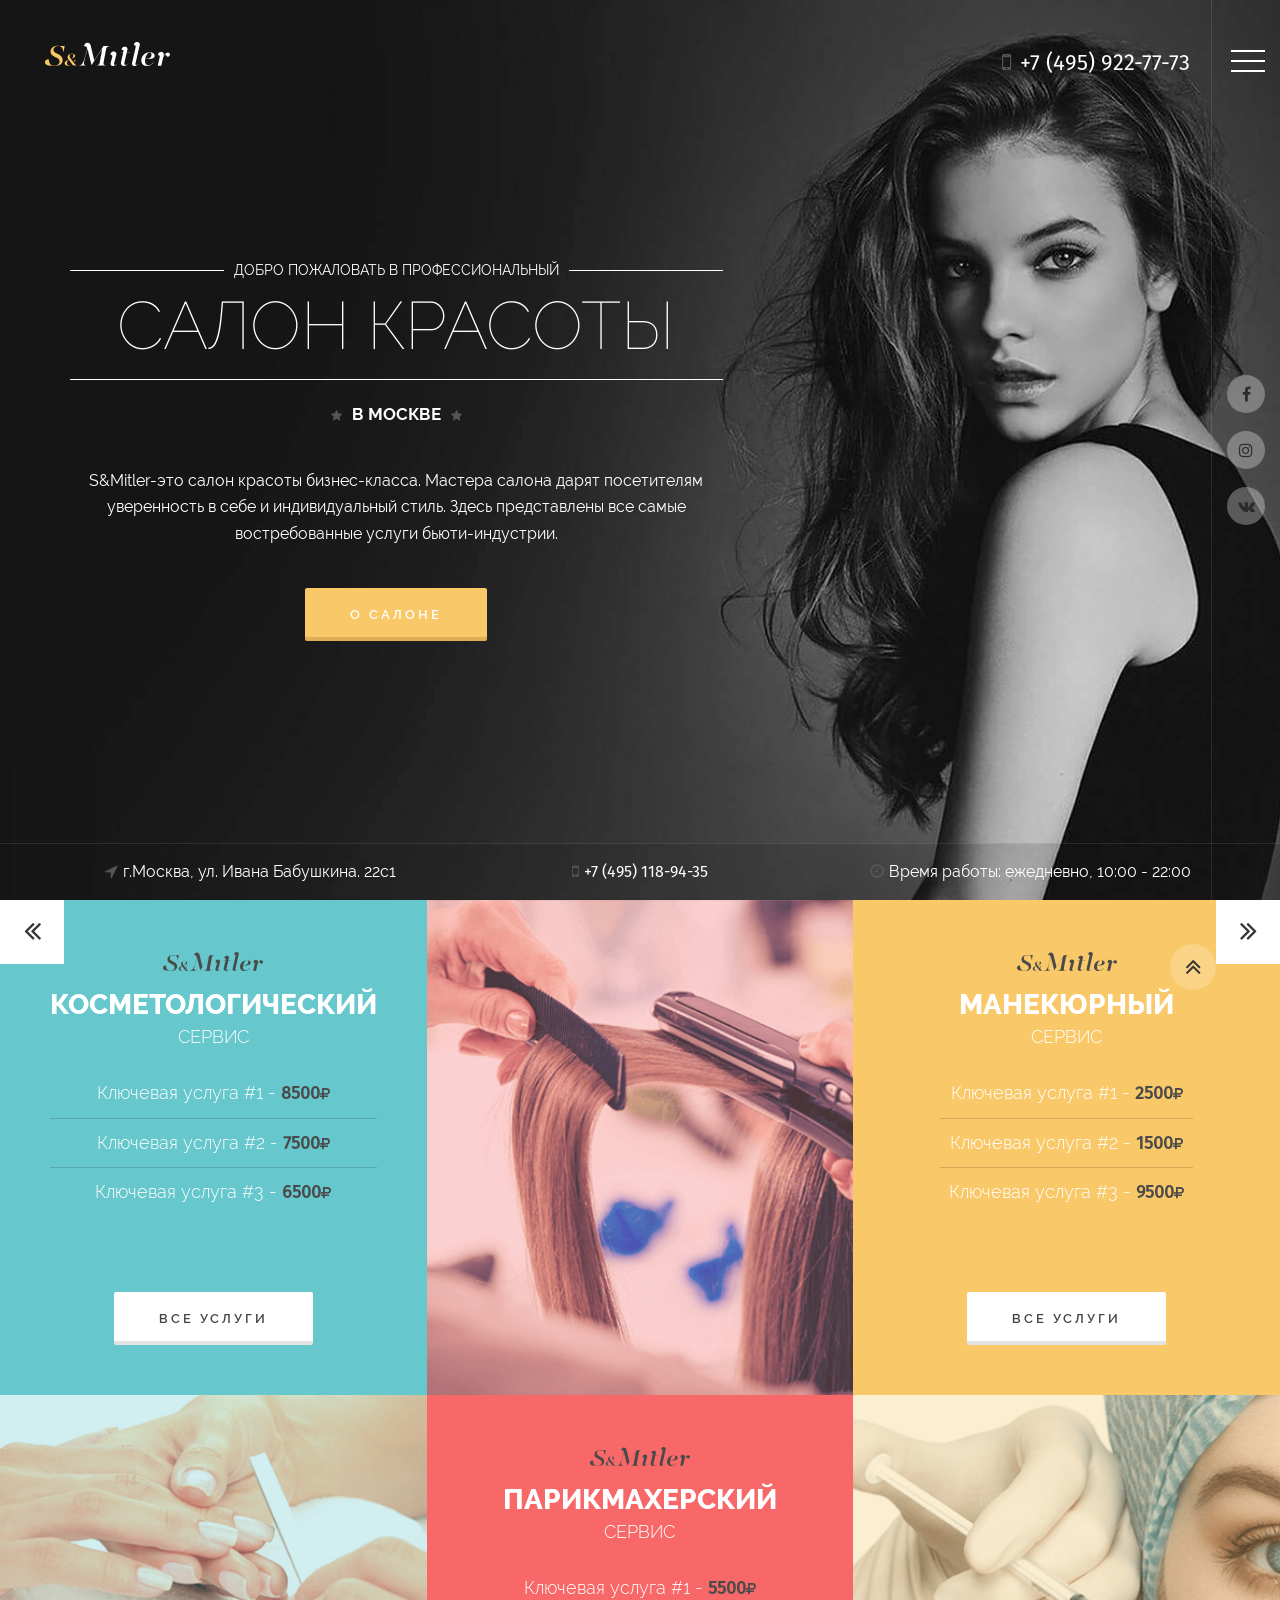
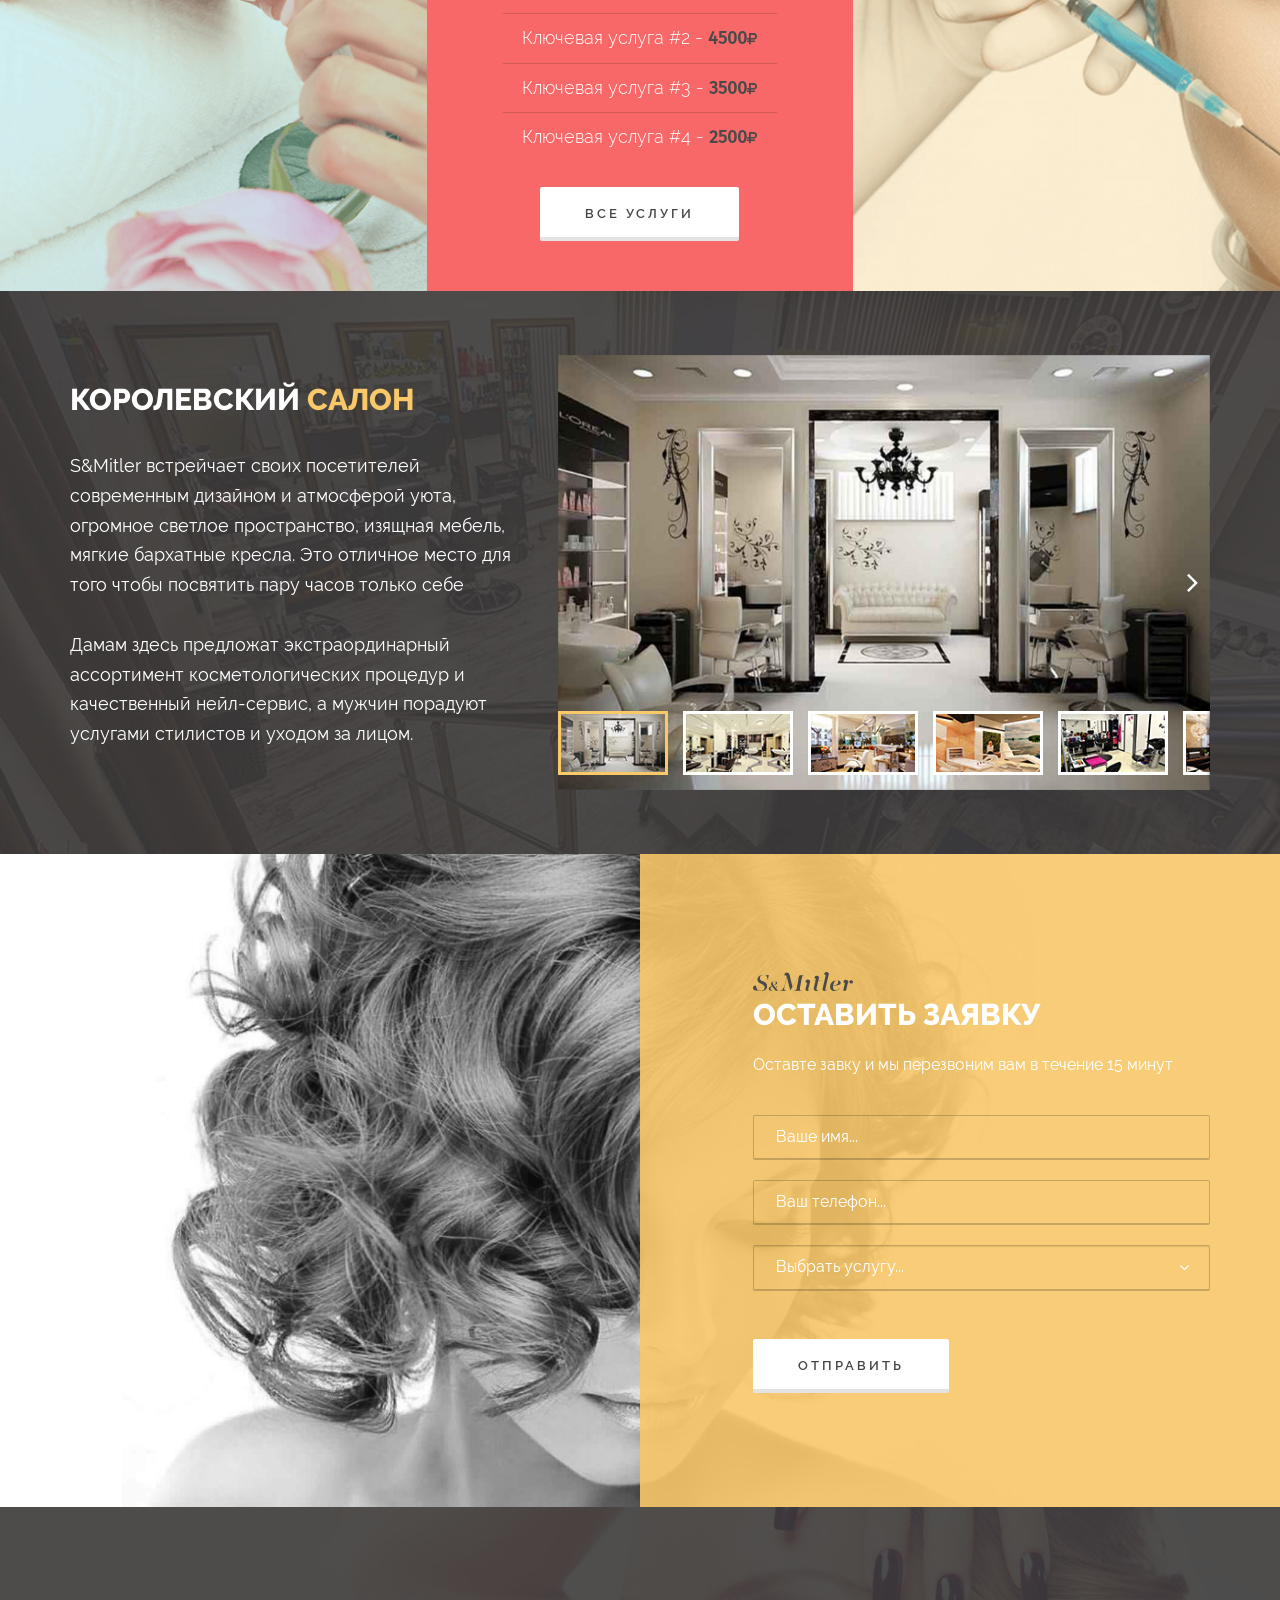
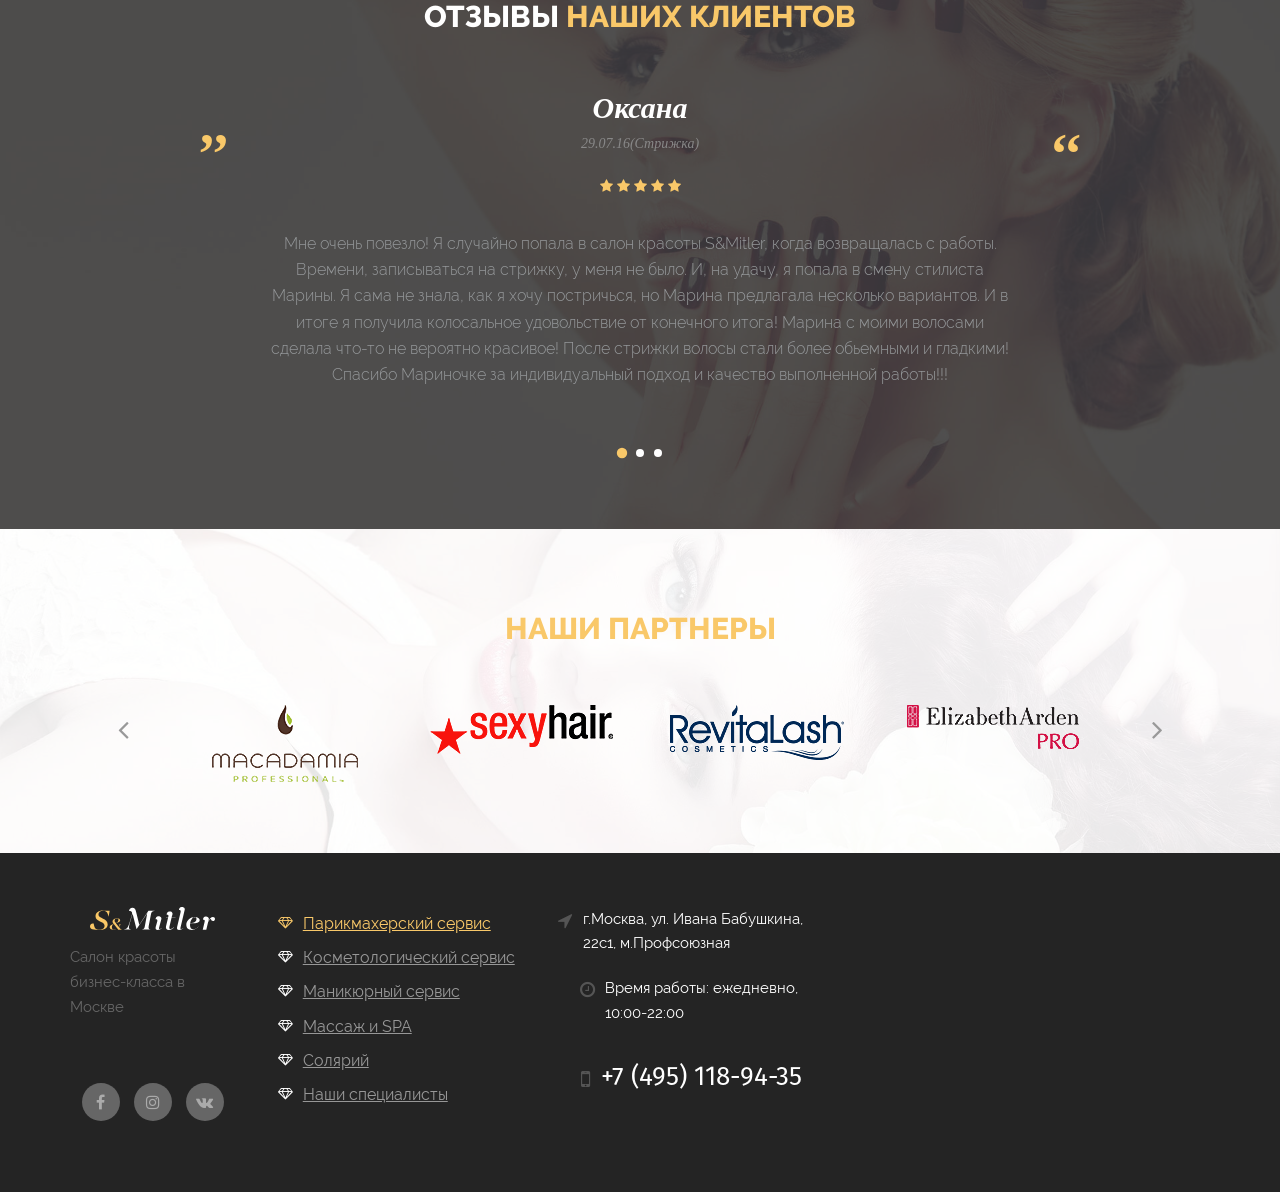
<file: S&Mitler/index.html>
<!DOCTYPE html>
<html lang="ru">

<head>

	<meta charset="utf-8">

	<title>S&amp;Mitler</title>
	<meta name="description" content="">

	<meta http-equiv="X-UA-Compatible" content="IE=edge">
	<meta name="viewport" content="width=device-width, initial-scale=1, maximum-scale=1">

	<meta property="og:image" content="path/to/image.jpg">
	<link rel="shortcut icon" href="img/favicon/S&Mitler.ico" type="image/x-icon">
	<link rel="apple-touch-icon" href="img/favicon/apple-touch-icon.png">
	<link rel="apple-touch-icon" sizes="72x72" href="img/favicon/apple-touch-icon-72x72.png">
	<link rel="apple-touch-icon" sizes="114x114" href="img/favicon/apple-touch-icon-114x114.png">

	<!-- Chrome, Firefox OS and Opera -->
	<meta name="theme-color" content="#1a1a1a">
	<!-- Windows Phone -->
	<meta name="msapplication-navbutton-color" content="#1a1a1a">
	<!-- iOS Safari -->
	<meta name="apple-mobile-web-app-status-bar-style" content="#1a1a1a">

	<style>body { opacity: 0; overflow-x: hidden; } html { background-color: #1a1a1a; }</style>

</head>

<body class="ishome">

	<div class="preloader">
		<div class="pulse"></div>
	</div>

  <div id="my-page">

    <div id="my-header">
    	<header class="site-header" style="background-image: url(img/s-header.jpg);">
    		
    		<div class="top-line">
    			<a href="#" class="logo"><img src="img/logo-top.svg" alt="S&Mitler"></a>
 					<div class="phone hidden-xs"><i class="fa fa-mobile" aria-hidden="true"></i> +7 (495) 922-77-73</div>
 					<a href="#my-menu" class="hamburger hamburger--emphatic">
 						<div class="hamburger-box">
    					<div class="hamburger-inner"></div>
  					</div>
 					</a>
 					<nav id="my-menu">
 						<ul>
 							<li class="mm-listitem_selected"><a href="#">Парикмахерский сервис</a></li>
 							<li><a href="#">Косметологический сервис</a></li>
							<li><a href="#">Маникюрный сервис</a></li>
							<li><a href="#">Массаж и SPA</a></li>
							<li><a href="#">Солярий</a></li>
							<li><a href="#">Наши специалисты</a></li>
							<li><a href="#">Новости</a></li>
							<li><a href="#">Прайс-лист</a></li>
							<li><a href="#">Наши сертификаты</a></li>
							<li><a href="#">О салоне</a></li>
 						</ul>
 					</nav>			
    		</div>
				<div class="header-flex">
					<div class="flex-center">
						<div class="container">
							<div class="row">
								<div class="col-md-7 col-sx-7 col-xs-10">
									<div class="header-composition">
										
										<div class="welcome">
											<p><span>Добро пожаловать в профессиональный</span></p>
											<h1 class="h1">Салон красоты</h1>
											<strong><i class="fa fa-star" aria-hidden="true"></i>В Москве<i class="fa fa-star" aria-hidden="true"></i></strong>
										</div>
											<p>S&amp;Mitler-это салон красоты бизнес-класса. Мастера салона дарят посетителям уверенность в себе и индивидуальный стиль. Здесь представлены все самые востребованные услуги бьюти-индустрии.</p>
											<a href="#" class="button">О салоне</a>

									</div>
								</div>
							</div>
						</div>
					</div>
				</div>
				<div class="header-social">
					<nav class="soc">
						<ul>
							<li><a href="#"><i class="fa fa-facebook" aria-hidden="true"></i></a></li>
							<li><a href="#"><i class="fa fa-instagram" aria-hidden="true"></i></a></li>
							<li><a href="#"><i class="fa fa-vk" aria-hidden="true"></i></a></li>
						</ul>
					</nav>
				</div>
				<div class="header-contacts">
					<div class="container">
						<div class="row">
							<div class="col-md-4 col-sm-6 col-xs-6">
								<i class="fa fa-location-arrow" aria-hidden="true"></i>г.Москва, ул. Ивана Бабушкина. 22с1
							</div>
							<div class="col-md-4 col-sm-6 col-xs-6">
								<div class="contacts-phone"><i class="fa fa-mobile" aria-hidden="true"></i>+7 (495) 118-94-35</div>
							</div>
							<div class="col-md-4 hidden-sm hidden-xs">
								<i class="fa fa-clock-o" aria-hidden="true"></i>Время работы: ежедневно, 10:00 - 22:00
							</div>
						</div>
					</div>
				</div>

    	</header>
    </div>

    <div id="my-content">
<!-- Section s-services -->
			<section class="s-services">
				<div class="owl-carousel carousel-services">
					<div class="carousel-services-item">
						<div class="carousel-services-content">
							<div class="carousel-services-composition">
								<div class="carousel-services-logo"><img src="img/logo-main.svg" alt="S&Mitler"></div>
								<h3 class="h3">Косметологический сервис</h3>
								<ul class="carousel-services-list">
									<li>Ключевая услуга #1 - <strong>8500<i class="fa fa-rub" aria-hidden="true"></i></strong></li>
									<li>Ключевая услуга #2 - <strong>7500<i class="fa fa-rub" aria-hidden="true"></i></strong></li>
									<li>Ключевая услуга #3 - <strong>6500<i class="fa fa-rub" aria-hidden="true"></i></strong></li>
								</ul>
								<a href="#" class="button button-white">Все услуги</a>
							</div>
						</div>
						<div class="carousel-services-imge" style="background-image: url(img/service1.png);"></div>
					</div>
					<div class="carousel-services-item">
						<div class="carousel-services-content">
							<div class="carousel-services-composition">
								<div class="carousel-services-logo"><img src="img/logo-main.svg" alt="S&Mitler"></div>
								<h3 class="h3">Парикмахерский сервис</h3>
								<ul class="carousel-services-list">
									<li>Ключевая услуга #1 - <strong>5500<i class="fa fa-rub" aria-hidden="true"></i></strong></li>
									<li>Ключевая услуга #2 - <strong>4500<i class="fa fa-rub" aria-hidden="true"></i></strong></li>
									<li>Ключевая услуга #3 - <strong>3500<i class="fa fa-rub" aria-hidden="true"></i></strong></li>
									<li>Ключевая услуга #4 - <strong>2500<i class="fa fa-rub" aria-hidden="true"></i></strong></li>
								</ul>
								<a href="#" class="button button-white">Все услуги</a>
							</div>
						</div>
						<div class="carousel-services-imge" style="background-image: url(img/service2.png);"></div>
					</div>
					<div class="carousel-services-item">
						<div class="carousel-services-content">
							<div class="carousel-services-composition">
								<div class="carousel-services-logo"><img src="img/logo-main.svg" alt="S&Mitler"></div>
								<h3 class="h3">Манекюрный сервис</h3>
								<ul class="carousel-services-list">
									<li>Ключевая услуга #1 - <strong>2500<i class="fa fa-rub" aria-hidden="true"></i></strong></li>
									<li>Ключевая услуга #2 - <strong>1500<i class="fa fa-rub" aria-hidden="true"></i></strong></li>
									<li>Ключевая услуга #3 - <strong>9500<i class="fa fa-rub" aria-hidden="true"></i></strong></li>
								</ul>
								<a href="#" class="button button-white">Все услуги</a>
							</div>
						</div>
						<div class="carousel-services-imge" style="background-image: url(img/service3.png);"></div>
					</div>
					<div class="carousel-services-item">
						<div class="carousel-services-content">
							<div class="carousel-services-composition">
								<div class="carousel-services-logo"><img src="img/logo-main.svg" alt="S&Mitler"></div>
								<h3 class="h3">Массажный сервис</h3>
								<ul class="carousel-services-list">
									<li>Ключевая услуга #1 - <strong>8000<i class="fa fa-rub" aria-hidden="true"></i></strong></li>
									<li>Ключевая услуга #2 - <strong>7900<i class="fa fa-rub" aria-hidden="true"></i></strong></li>
									<li>Ключевая услуга #3 - <strong>6800<i class="fa fa-rub" aria-hidden="true"></i></strong></li>
								</ul>
								<a href="#" class="button button-white">Все услуги</a>
							</div>
						</div>
						<div class="carousel-services-imge" style="background-image: url(img/service4.jpg);"></div>
					</div>
				</div>
			</section>
<!-- Section s-king -->
			<section class="s-king inverse section-overlay" style="background-image: url(img/s-king.jpg);">
				<div class="container">
					<div class="row">
						<div class="col-md-5">
							<h2 class="h2">Королевский салон</h2>
							<p>S&amp;Mitler встрейчает своих посетителей современным дизайном и атмосферой уюта, огромное светлое пространство, изящная мебель, мягкие бархатные кресла. Это отличное место для того чтобы посвятить пару часов только себе</p>
							<p>Дамам здесь предложат экстраординарный ассортимент косметологических процедур и качественный нейл-сервис, а мужчин порадуют услугами стилистов и уходом за лицом.</p>
						</div>
						<div class="col-md-7">
							<div class="gallery fotorama" data-width="100%" data-height="auto" data-nav="thumbs" data-thumbwidth="110" data-thumbheight="auto" data-thumbborderwidth="3" data-thumbmargin="15">
							  <a href="img/photo/S&Mitler1.jpg"><img src="img/photo/thumb/S&Mitler1.jpg"></a>
							  <a href="img/photo/S&Mitler2.jpg"><img src="img/photo/thumb/S&Mitler2.jpg"></a>
							  <a href="img/photo/S&Mitler3.jpg"><img src="img/photo/thumb/S&Mitler3.jpg"></a>
							  <a href="img/photo/S&Mitler4.jpg"><img src="img/photo/thumb/S&Mitler4.jpg"></a>
							  <a href="img/photo/S&Mitler5.jpg"><img src="img/photo/thumb/S&Mitler5.jpg"></a>
							  <a href="img/photo/S&Mitler6.jpg"><img src="img/photo/thumb/S&Mitler6.jpg"></a>
							</div>
						</div>
					</div>
				</div>				
			</section>
<!-- Section s-call -->
			<section class="s-call inverse" style="background-image: url(img/s-call.jpg);">
				<div class="container">
					<div class="row">
						<div class="col-md-5 col-md-offset-7 col-sm-6 col-sm-offset-6">
							<form class="callback">
								<div class="success">
									<span>Спасибо за заявку</span>
								</div>
								<!-- Hidden Required Fields -->
								<input type="hidden" name="project_name" value="S&Mitler">
								<input type="hidden" name="admin_email" value="yurchenkovolodymyra@gmail.com">
								<input type="hidden" name="form_subject" value="Заявка с сайта S&Mitler">
								<!-- END Hidden Required Fields -->
								<input type="hidden" name="Страница" value="">

								<div class="callback-logo"><img src="img/logo-main.svg" alt="S&Mitler"></div>
								<div class="formheade h2">Оставить заявку</div>
								<p>Оставте завку и мы перезвоним вам в течение 15 минут</p>

								<input type="text" name="Имя" placeholder="Ваше имя..." required="Заполните поле имя..">
								<input type="text" name="Телефон" placeholder="Ваш телефон..." required="Заполните поле телефон...">
								<select name="Услуга" id="services">
									<option selected disabled value>Выбрать услугу...</option>
									<option>Парикмахерский сервис</option>
									<option>Косметологический сервис</option>
									<option>Маникюрный сервис</option>
									<option>Массаж и SPA</option>
									<option>Солярий </option>
								</select>

								<button class="button button-white">Отправить</button>

							</form>
						</div>
					</div>
				</div>
			</section>
<!-- Section s-review -->
			<section class="s-review inverse section-overlay" style="background-image: url(img/s-review.jpg);">
				<div class="container">
					<div class="row">
						<div class="col-md-12">
							<h2 class="h2 text-center h-first">Отзывы наших клиентов</h2>
						</div>
						<div class="col-md-8 col-md-offset-2">
							<div class="quotes"></div>
							<div class="owl-carousel reviews">

								<div class="review">
									<div class="review-header">Оксана</div>
									<div class="review-date">29.07.16(Стрижка)</div>
									<div class="review-star"><i class="fa fa-star" aria-hidden="true"></i><i class="fa fa-star" aria-hidden="true"></i><i class="fa fa-star" aria-hidden="true"></i><i class="fa fa-star" aria-hidden="true"></i><i class="fa fa-star" aria-hidden="true"></i></div>
									<div class="review-text">Мне очень повезло! Я случайно попала в салон красоты S&amp;Mitler, когда возвращалась с работы. Времени, записываться на стрижку, у меня не было. И, на удачу, я попала в смену стилиста Марины. Я сама не знала, как я хочу постричься, но Марина предлагала несколько вариантов. И в итоге я получила колосальное удовольствие от конечного итога! Марина с моими волосами сделала что-то не вероятно красивое! После стрижки волосы стали более обьемными и гладкими! Спасибо Мариночке за индивидуальный подход и качество выполненной работы!!!</div>
								</div>
								<div class="review">
									<div class="review-header">Александра</div>
									<div class="review-date">20.05.16(Манекюр)</div>
									<div class="review-star"><i class="fa fa-star" aria-hidden="true"></i><i class="fa fa-star" aria-hidden="true"></i><i class="fa fa-star" aria-hidden="true"></i><i class="fa fa-star" aria-hidden="true"></i><i class="fa fa-star" aria-hidden="true"></i></div>
									<div class="review-text">Мне очень повезло! Я случайно попала в салон красоты S&amp;Mitler, когда возвращалась с работы. Времени, записываться на стрижку, у меня не было. И, на удачу, я попала в смену стилиста Марины. Я сама не знала, как я хочу постричься, но Марина предлагала несколько вариантов. И в итоге я получила колосальное удовольствие от конечного итога! </div>
								</div>
								<div class="review">
									<div class="review-header">Екатерина</div>
									<div class="review-date">19.09.16(Массаж)</div>
									<div class="review-star"><i class="fa fa-star" aria-hidden="true"></i><i class="fa fa-star" aria-hidden="true"></i><i class="fa fa-star" aria-hidden="true"></i><i class="fa fa-star" aria-hidden="true"></i><i class="fa fa-star" aria-hidden="true"></i></div>
									<div class="review-text">Мне очень повезло! Я случайно попала в салон красоты S&amp;Mitler, когда возвращалась с работы. Времени, записываться на стрижку, у меня не было. И, на удачу, я попала в смену стилиста Марины. Я сама не знала, как я хочу постричься, но Марина предлагала несколько вариантов.</div>
								</div>
																								
							</div>
						</div>
					</div>
				</div>
			</section>
<!-- Section s-partners -->
			<section class="s-partners section-overlay" style="background-image: url(img/s-parners.jpg);">
				<div class="container">
					<div class="row">
						<div class="col-md-12">
							<h2 class="h2 text-center">Наши партнеры</h2>
						</div>
						<div class="col-md-10 col-md-offset-1">
							<div class="owl-carousel partners">
								<div class="partner">
									<img src="img/patrners/brend1.png" alt="partners">
								</div>
								<div class="partner">
									<img src="img/patrners/brend2.png" alt="partners">
								</div>
								<div class="partner">
									<img src="img/patrners/brend3.png" alt="partners">
								</div>	
								<div class="partner">
									<img src="img/patrners/brend4.png" alt="partners">
								</div>
								<div class="partner">
									<img src="img/patrners/brend5.png" alt="partners">
								</div>
								<div class="partner">
									<img src="img/patrners/brend6.png" alt="partners">
								</div>
								<div class="partner">
									<img src="img/patrners/brend7.png" alt="partners">
								</div>
								<div class="partner">
									<img src="img/patrners/brend8.png" alt="partners">
								</div>
								<div class="partner">
									<img src="img/patrners/brend9.png" alt="partners">
								</div>																								
							</div>
						</div>
					</div>
				</div>
			</section>
    </div>

    <div id="my-footer">
<!-- section footer   -->
			<div class="main-footer">
				<div class="container">
					<div class="row">
						<div class="col-lg-2 col-md-4 col-sm-6 col-xs-12">
							<div class="footer-column">
								<img src="img/logo-top.svg" alt="S&Mitler" class="logo-footer">
								<p>Салон красоты <br> бизнес-класса в Москве</p>
								<div class="footer-social">
									<nav class="soc">
										<ul>
											<li><a href="#"><i class="fa fa-facebook" aria-hidden="true"></i></a></li>
											<li><a href="#"><i class="fa fa-instagram" aria-hidden="true"></i></a></li>
											<li><a href="#"><i class="fa fa-vk" aria-hidden="true"></i></a></li>
										</ul>
									</nav>
								</div>
							</div>
						</div>
						<div class="col-lg-3 col-md-4 col-sm-6 col-xs-12">
							<div class="footer-column">
								<nav class="footer-menu">
									<ul>
										<li class="active"><a href="#">Парикмахерский сервис</a></li>
										<li><a href="#">Косметологический сервис</a></li>
										<li><a href="#">Маникюрный сервис</a></li>
										<li><a href="#">Массаж и SPA</a></li>
										<li><a href="#">Солярий</a></li>
										<li><a href="#">Наши специалисты</a></li>
									</ul>
								</nav>
							</div>
						</div>
						<div class="col-lg-3 col-md-4 col-xs-12">
							<div class="footer-column">
								<p class="footer-location"><i class="fa fa-location-arrow" aria-hidden="true"></i>г.Москва, ул. Ивана Бабушкина, 22с1, м.Профсоюзная</p>
								<p class="footer-clock"><i class="fa fa-clock-o" aria-hidden="true"></i>Время работы: ежедневно,<br>10:00-22:00</p>
								<p class="footer-mobile"><i class="fa fa-mobile" aria-hidden="true"></i>+7 (495) 118-94-35</p>
							</div>
						</div>
						<div class="col-lg-4 col-md-12 col-xs-12">
							<div class="footer-column">
								<div class="map">
    							<script type="text/javascript" charset="utf-8" async src="https://api-maps.yandex.ru/services/constructor/1.0/js/?um=constructor%3A273fe5338fa69f1df3cc87c6464c6c5f9d7f78f3235b1c18f0935c513c437797&amp;width=100%&amp;height=200&amp;lang=ru_RU&amp;scroll=true"></script>
    						</div>
							</div>
						</div>
					</div>
				</div>
			</div>

    </div>

  </div>

	</div>
	
	<div class="top" title="Вверх">
		<i class="fa fa-angle-double-up" aria-hidden="true"></i>
	</div>

	<link rel="stylesheet" href="css/main.min.css">
	<script src="js/scripts.min.js"></script>

</body>
</html>
</file>
<file: S&Mitler/css/main.min.css>
@charset "UTF-8";@font-face{font-family:Raleway;font-weight:700;font-style:normal;src:url(../fonts/Raleway-Bold/Raleway-Bold.eot);src:url(../fonts/Raleway-Bold/Raleway-Bold.eot?#iefix) format("embedded-opentype"),url(../fonts/Raleway-Bold/Raleway-Bold.woff) format("woff"),url(../fonts/Raleway-Bold/Raleway-Bold.ttf) format("truetype")}@font-face{font-family:Raleway;font-weight:800;font-style:normal;src:url(../fonts/Raleway-ExtraBold/Raleway-ExtraBold.eot);src:url(../fonts/Raleway-ExtraBold/Raleway-ExtraBold.eot?#iefix) format("embedded-opentype"),url(../fonts/Raleway-ExtraBold/Raleway-ExtraBold.woff) format("woff"),url(../fonts/Raleway-ExtraBold/Raleway-ExtraBold.ttf) format("truetype")}@font-face{font-family:Raleway;font-weight:300;font-style:normal;src:url(../fonts/Raleway-Light/Raleway-Light.eot);src:url(../fonts/Raleway-Light/Raleway-Light.eot?#iefix) format("embedded-opentype"),url(../fonts/Raleway-Light/Raleway-Light.woff) format("woff"),url(../fonts/Raleway-Light/Raleway-Light.ttf) format("truetype")}@font-face{font-family:Raleway;font-weight:400;font-style:normal;src:url(../fonts/Raleway-Regular/Raleway-Regular.eot);src:url(../fonts/Raleway-Regular/Raleway-Regular.eot?#iefix) format("embedded-opentype"),url(../fonts/Raleway-Regular/Raleway-Regular.woff) format("woff"),url(../fonts/Raleway-Regular/Raleway-Regular.ttf) format("truetype")}@font-face{font-family:Raleway;font-weight:600;font-style:normal;src:url(../fonts/Raleway-SemiBold/Raleway-SemiBold.eot);src:url(../fonts/Raleway-SemiBold/Raleway-SemiBold.eot?#iefix) format("embedded-opentype"),url(../fonts/Raleway-SemiBold/Raleway-SemiBold.woff) format("woff"),url(../fonts/Raleway-SemiBold/Raleway-SemiBold.ttf) format("truetype")}@font-face{font-family:Raleway;font-weight:100;font-style:normal;src:url(../fonts/Raleway-Thin/Raleway-Thin.eot);src:url(../fonts/Raleway-Thin/Raleway-Thin.eot?#iefix) format("embedded-opentype"),url(../fonts/Raleway-Thin/Raleway-Thin.woff) format("woff"),url(../fonts/Raleway-Thin/Raleway-Thin.ttf) format("truetype")}@font-face{font-family:FiraSans;font-weight:400;font-style:normal;src:url(../fonts/FiraSans-Regular/FiraSans-Regular.eot);src:url(../fonts/FiraSans-Regular/FiraSans-Regular.eot?#iefix) format("embedded-opentype"),url(../fonts/FiraSans-Regular/FiraSans-Regular.woff) format("woff"),url(../fonts/FiraSans-Regular/FiraSans-Regular.ttf) format("truetype")}@font-face{font-family:Fontawesome;font-weight:400;font-style:normal;src:url(../fonts/Fontawesome/Fontawesome.eot);src:url(../fonts/Fontawesome/Fontawesome.eot?#iefix) format("embedded-opentype"),url(../fonts/Fontawesome/Fontawesome.woff) format("woff"),url(../fonts/Fontawesome/Fontawesome.ttf) format("truetype")}html{font-family:sans-serif;-ms-text-size-adjust:100%;-webkit-text-size-adjust:100%}body{margin:0}article,aside,details,figcaption,figure,footer,header,hgroup,main,menu,nav,section,summary{display:block}audio,canvas,progress,video{display:inline-block;vertical-align:baseline}audio:not([controls]){display:none;height:0}[hidden],template{display:none}a{background-color:transparent}a:active,a:hover{outline:0}abbr[title]{border-bottom:1px dotted}b,strong{font-weight:700}dfn{font-style:italic}h1{font-size:2em;margin:.67em 0}mark{background:#ff0;color:#000}small{font-size:80%}sub,sup{font-size:75%;line-height:0;position:relative;vertical-align:baseline}sup{top:-.5em}sub{bottom:-.25em}img{border:0}svg:not(:root){overflow:hidden}figure{margin:1em 40px}hr{-webkit-box-sizing:content-box;box-sizing:content-box;height:0}pre{overflow:auto}code,kbd,pre,samp{font-family:monospace,monospace;font-size:1em}button,input,optgroup,select,textarea{color:inherit;font:inherit;margin:0}button{overflow:visible}button,select{text-transform:none}button,html input[type=button],input[type=reset],input[type=submit]{-webkit-appearance:button;cursor:pointer}button[disabled],html input[disabled]{cursor:default}button::-moz-focus-inner,input::-moz-focus-inner{border:0;padding:0}input{line-height:normal}input[type=checkbox],input[type=radio]{-webkit-box-sizing:border-box;box-sizing:border-box;padding:0}input[type=number]::-webkit-inner-spin-button,input[type=number]::-webkit-outer-spin-button{height:auto}input[type=search]{-webkit-appearance:textfield;-webkit-box-sizing:content-box;box-sizing:content-box}input[type=search]::-webkit-search-cancel-button,input[type=search]::-webkit-search-decoration{-webkit-appearance:none}fieldset{border:1px solid silver;margin:0 2px;padding:.35em .625em .75em}legend{border:0;padding:0}textarea{overflow:auto}optgroup{font-weight:700}table{border-collapse:collapse;border-spacing:0}td,th{padding:0}*{-webkit-box-sizing:border-box;box-sizing:border-box}:after,:before{-webkit-box-sizing:border-box;box-sizing:border-box}html{font-size:10px;-webkit-tap-highlight-color:transparent}body{font-family:"Helvetica Neue",Helvetica,Arial,sans-serif;font-size:14px;line-height:1.42857143;color:#333;background-color:#fff}button,input,select,textarea{font-family:inherit;font-size:inherit;line-height:inherit}a{color:#337ab7;text-decoration:none}a:focus,a:hover{color:#23527c;text-decoration:underline}a:focus{outline:5px auto -webkit-focus-ring-color;outline-offset:-2px}figure{margin:0}img{vertical-align:middle}.img-responsive{display:block;max-width:100%;height:auto}.img-rounded{-webkit-border-radius:6px;border-radius:6px}.img-thumbnail{padding:4px;line-height:1.42857143;background-color:#fff;border:1px solid #ddd;-webkit-border-radius:4px;border-radius:4px;-webkit-transition:all .2s ease-in-out;-o-transition:all .2s ease-in-out;transition:all .2s ease-in-out;display:inline-block;max-width:100%;height:auto}.img-circle{-webkit-border-radius:50%;border-radius:50%}hr{margin-top:20px;margin-bottom:20px;border:0;border-top:1px solid #eee}.sr-only{position:absolute;width:1px;height:1px;margin:-1px;padding:0;overflow:hidden;clip:rect(0,0,0,0);border:0}.sr-only-focusable:active,.sr-only-focusable:focus{position:static;width:auto;height:auto;margin:0;overflow:visible;clip:auto}[role=button]{cursor:pointer}.container{margin-right:auto;margin-left:auto;padding-left:15px;padding-right:15px}@media (min-width:768px){.container{width:750px}}@media (min-width:992px){.container{width:970px}}@media (min-width:1200px){.container{width:1170px}}.container-fluid{margin-right:auto;margin-left:auto;padding-left:15px;padding-right:15px}.row{margin-left:-15px;margin-right:-15px}.col-lg-1,.col-lg-10,.col-lg-11,.col-lg-12,.col-lg-2,.col-lg-3,.col-lg-4,.col-lg-5,.col-lg-6,.col-lg-7,.col-lg-8,.col-lg-9,.col-md-1,.col-md-10,.col-md-11,.col-md-12,.col-md-2,.col-md-3,.col-md-4,.col-md-5,.col-md-6,.col-md-7,.col-md-8,.col-md-9,.col-sm-1,.col-sm-10,.col-sm-11,.col-sm-12,.col-sm-2,.col-sm-3,.col-sm-4,.col-sm-5,.col-sm-6,.col-sm-7,.col-sm-8,.col-sm-9,.col-xs-1,.col-xs-10,.col-xs-11,.col-xs-12,.col-xs-2,.col-xs-3,.col-xs-4,.col-xs-5,.col-xs-6,.col-xs-7,.col-xs-8,.col-xs-9{position:relative;min-height:1px;padding-left:15px;padding-right:15px}.col-xs-1,.col-xs-10,.col-xs-11,.col-xs-12,.col-xs-2,.col-xs-3,.col-xs-4,.col-xs-5,.col-xs-6,.col-xs-7,.col-xs-8,.col-xs-9{float:left}.col-xs-12{width:100%}.col-xs-11{width:91.66666667%}.col-xs-10{width:83.33333333%}.col-xs-9{width:75%}.col-xs-8{width:66.66666667%}.col-xs-7{width:58.33333333%}.col-xs-6{width:50%}.col-xs-5{width:41.66666667%}.col-xs-4{width:33.33333333%}.col-xs-3{width:25%}.col-xs-2{width:16.66666667%}.col-xs-1{width:8.33333333%}.col-xs-pull-12{right:100%}.col-xs-pull-11{right:91.66666667%}.col-xs-pull-10{right:83.33333333%}.col-xs-pull-9{right:75%}.col-xs-pull-8{right:66.66666667%}.col-xs-pull-7{right:58.33333333%}.col-xs-pull-6{right:50%}.col-xs-pull-5{right:41.66666667%}.col-xs-pull-4{right:33.33333333%}.col-xs-pull-3{right:25%}.col-xs-pull-2{right:16.66666667%}.col-xs-pull-1{right:8.33333333%}.col-xs-pull-0{right:auto}.col-xs-push-12{left:100%}.col-xs-push-11{left:91.66666667%}.col-xs-push-10{left:83.33333333%}.col-xs-push-9{left:75%}.col-xs-push-8{left:66.66666667%}.col-xs-push-7{left:58.33333333%}.col-xs-push-6{left:50%}.col-xs-push-5{left:41.66666667%}.col-xs-push-4{left:33.33333333%}.col-xs-push-3{left:25%}.col-xs-push-2{left:16.66666667%}.col-xs-push-1{left:8.33333333%}.col-xs-push-0{left:auto}.col-xs-offset-12{margin-left:100%}.col-xs-offset-11{margin-left:91.66666667%}.col-xs-offset-10{margin-left:83.33333333%}.col-xs-offset-9{margin-left:75%}.col-xs-offset-8{margin-left:66.66666667%}.col-xs-offset-7{margin-left:58.33333333%}.col-xs-offset-6{margin-left:50%}.col-xs-offset-5{margin-left:41.66666667%}.col-xs-offset-4{margin-left:33.33333333%}.col-xs-offset-3{margin-left:25%}.col-xs-offset-2{margin-left:16.66666667%}.col-xs-offset-1{margin-left:8.33333333%}.col-xs-offset-0{margin-left:0}@media (min-width:768px){.col-sm-1,.col-sm-10,.col-sm-11,.col-sm-12,.col-sm-2,.col-sm-3,.col-sm-4,.col-sm-5,.col-sm-6,.col-sm-7,.col-sm-8,.col-sm-9{float:left}.col-sm-12{width:100%}.col-sm-11{width:91.66666667%}.col-sm-10{width:83.33333333%}.col-sm-9{width:75%}.col-sm-8{width:66.66666667%}.col-sm-7{width:58.33333333%}.col-sm-6{width:50%}.col-sm-5{width:41.66666667%}.col-sm-4{width:33.33333333%}.col-sm-3{width:25%}.col-sm-2{width:16.66666667%}.col-sm-1{width:8.33333333%}.col-sm-pull-12{right:100%}.col-sm-pull-11{right:91.66666667%}.col-sm-pull-10{right:83.33333333%}.col-sm-pull-9{right:75%}.col-sm-pull-8{right:66.66666667%}.col-sm-pull-7{right:58.33333333%}.col-sm-pull-6{right:50%}.col-sm-pull-5{right:41.66666667%}.col-sm-pull-4{right:33.33333333%}.col-sm-pull-3{right:25%}.col-sm-pull-2{right:16.66666667%}.col-sm-pull-1{right:8.33333333%}.col-sm-pull-0{right:auto}.col-sm-push-12{left:100%}.col-sm-push-11{left:91.66666667%}.col-sm-push-10{left:83.33333333%}.col-sm-push-9{left:75%}.col-sm-push-8{left:66.66666667%}.col-sm-push-7{left:58.33333333%}.col-sm-push-6{left:50%}.col-sm-push-5{left:41.66666667%}.col-sm-push-4{left:33.33333333%}.col-sm-push-3{left:25%}.col-sm-push-2{left:16.66666667%}.col-sm-push-1{left:8.33333333%}.col-sm-push-0{left:auto}.col-sm-offset-12{margin-left:100%}.col-sm-offset-11{margin-left:91.66666667%}.col-sm-offset-10{margin-left:83.33333333%}.col-sm-offset-9{margin-left:75%}.col-sm-offset-8{margin-left:66.66666667%}.col-sm-offset-7{margin-left:58.33333333%}.col-sm-offset-6{margin-left:50%}.col-sm-offset-5{margin-left:41.66666667%}.col-sm-offset-4{margin-left:33.33333333%}.col-sm-offset-3{margin-left:25%}.col-sm-offset-2{margin-left:16.66666667%}.col-sm-offset-1{margin-left:8.33333333%}.col-sm-offset-0{margin-left:0}}@media (min-width:992px){.col-md-1,.col-md-10,.col-md-11,.col-md-12,.col-md-2,.col-md-3,.col-md-4,.col-md-5,.col-md-6,.col-md-7,.col-md-8,.col-md-9{float:left}.col-md-12{width:100%}.col-md-11{width:91.66666667%}.col-md-10{width:83.33333333%}.col-md-9{width:75%}.col-md-8{width:66.66666667%}.col-md-7{width:58.33333333%}.col-md-6{width:50%}.col-md-5{width:41.66666667%}.col-md-4{width:33.33333333%}.col-md-3{width:25%}.col-md-2{width:16.66666667%}.col-md-1{width:8.33333333%}.col-md-pull-12{right:100%}.col-md-pull-11{right:91.66666667%}.col-md-pull-10{right:83.33333333%}.col-md-pull-9{right:75%}.col-md-pull-8{right:66.66666667%}.col-md-pull-7{right:58.33333333%}.col-md-pull-6{right:50%}.col-md-pull-5{right:41.66666667%}.col-md-pull-4{right:33.33333333%}.col-md-pull-3{right:25%}.col-md-pull-2{right:16.66666667%}.col-md-pull-1{right:8.33333333%}.col-md-pull-0{right:auto}.col-md-push-12{left:100%}.col-md-push-11{left:91.66666667%}.col-md-push-10{left:83.33333333%}.col-md-push-9{left:75%}.col-md-push-8{left:66.66666667%}.col-md-push-7{left:58.33333333%}.col-md-push-6{left:50%}.col-md-push-5{left:41.66666667%}.col-md-push-4{left:33.33333333%}.col-md-push-3{left:25%}.col-md-push-2{left:16.66666667%}.col-md-push-1{left:8.33333333%}.col-md-push-0{left:auto}.col-md-offset-12{margin-left:100%}.col-md-offset-11{margin-left:91.66666667%}.col-md-offset-10{margin-left:83.33333333%}.col-md-offset-9{margin-left:75%}.col-md-offset-8{margin-left:66.66666667%}.col-md-offset-7{margin-left:58.33333333%}.col-md-offset-6{margin-left:50%}.col-md-offset-5{margin-left:41.66666667%}.col-md-offset-4{margin-left:33.33333333%}.col-md-offset-3{margin-left:25%}.col-md-offset-2{margin-left:16.66666667%}.col-md-offset-1{margin-left:8.33333333%}.col-md-offset-0{margin-left:0}}@media (min-width:1200px){.col-lg-1,.col-lg-10,.col-lg-11,.col-lg-12,.col-lg-2,.col-lg-3,.col-lg-4,.col-lg-5,.col-lg-6,.col-lg-7,.col-lg-8,.col-lg-9{float:left}.col-lg-12{width:100%}.col-lg-11{width:91.66666667%}.col-lg-10{width:83.33333333%}.col-lg-9{width:75%}.col-lg-8{width:66.66666667%}.col-lg-7{width:58.33333333%}.col-lg-6{width:50%}.col-lg-5{width:41.66666667%}.col-lg-4{width:33.33333333%}.col-lg-3{width:25%}.col-lg-2{width:16.66666667%}.col-lg-1{width:8.33333333%}.col-lg-pull-12{right:100%}.col-lg-pull-11{right:91.66666667%}.col-lg-pull-10{right:83.33333333%}.col-lg-pull-9{right:75%}.col-lg-pull-8{right:66.66666667%}.col-lg-pull-7{right:58.33333333%}.col-lg-pull-6{right:50%}.col-lg-pull-5{right:41.66666667%}.col-lg-pull-4{right:33.33333333%}.col-lg-pull-3{right:25%}.col-lg-pull-2{right:16.66666667%}.col-lg-pull-1{right:8.33333333%}.col-lg-pull-0{right:auto}.col-lg-push-12{left:100%}.col-lg-push-11{left:91.66666667%}.col-lg-push-10{left:83.33333333%}.col-lg-push-9{left:75%}.col-lg-push-8{left:66.66666667%}.col-lg-push-7{left:58.33333333%}.col-lg-push-6{left:50%}.col-lg-push-5{left:41.66666667%}.col-lg-push-4{left:33.33333333%}.col-lg-push-3{left:25%}.col-lg-push-2{left:16.66666667%}.col-lg-push-1{left:8.33333333%}.col-lg-push-0{left:auto}.col-lg-offset-12{margin-left:100%}.col-lg-offset-11{margin-left:91.66666667%}.col-lg-offset-10{margin-left:83.33333333%}.col-lg-offset-9{margin-left:75%}.col-lg-offset-8{margin-left:66.66666667%}.col-lg-offset-7{margin-left:58.33333333%}.col-lg-offset-6{margin-left:50%}.col-lg-offset-5{margin-left:41.66666667%}.col-lg-offset-4{margin-left:33.33333333%}.col-lg-offset-3{margin-left:25%}.col-lg-offset-2{margin-left:16.66666667%}.col-lg-offset-1{margin-left:8.33333333%}.col-lg-offset-0{margin-left:0}}.clearfix:after,.clearfix:before,.container-fluid:after,.container-fluid:before,.container:after,.container:before,.row:after,.row:before{content:" ";display:table}.clearfix:after,.container-fluid:after,.container:after,.row:after{clear:both}.center-block{display:block;margin-left:auto;margin-right:auto}.pull-right{float:right!important}.pull-left{float:left!important}.hide{display:none!important}.show{display:block!important}.invisible{visibility:hidden}.text-hide{font:0/0 a;color:transparent;text-shadow:none;background-color:transparent;border:0}.hidden{display:none!important}.affix{position:fixed}@-ms-viewport{width:device-width}.visible-lg,.visible-md,.visible-sm,.visible-xs{display:none!important}.visible-lg-block,.visible-lg-inline,.visible-lg-inline-block,.visible-md-block,.visible-md-inline,.visible-md-inline-block,.visible-sm-block,.visible-sm-inline,.visible-sm-inline-block,.visible-xs-block,.visible-xs-inline,.visible-xs-inline-block{display:none!important}@media (max-width:767px){.visible-xs{display:block!important}table.visible-xs{display:table!important}tr.visible-xs{display:table-row!important}td.visible-xs,th.visible-xs{display:table-cell!important}}@media (max-width:767px){.visible-xs-block{display:block!important}}@media (max-width:767px){.visible-xs-inline{display:inline!important}}@media (max-width:767px){.visible-xs-inline-block{display:inline-block!important}}@media (min-width:768px) and (max-width:991px){.visible-sm{display:block!important}table.visible-sm{display:table!important}tr.visible-sm{display:table-row!important}td.visible-sm,th.visible-sm{display:table-cell!important}}@media (min-width:768px) and (max-width:991px){.visible-sm-block{display:block!important}}@media (min-width:768px) and (max-width:991px){.visible-sm-inline{display:inline!important}}@media (min-width:768px) and (max-width:991px){.visible-sm-inline-block{display:inline-block!important}}@media (min-width:992px) and (max-width:1199px){.visible-md{display:block!important}table.visible-md{display:table!important}tr.visible-md{display:table-row!important}td.visible-md,th.visible-md{display:table-cell!important}}@media (min-width:992px) and (max-width:1199px){.visible-md-block{display:block!important}}@media (min-width:992px) and (max-width:1199px){.visible-md-inline{display:inline!important}}@media (min-width:992px) and (max-width:1199px){.visible-md-inline-block{display:inline-block!important}}@media (min-width:1200px){.visible-lg{display:block!important}table.visible-lg{display:table!important}tr.visible-lg{display:table-row!important}td.visible-lg,th.visible-lg{display:table-cell!important}}@media (min-width:1200px){.visible-lg-block{display:block!important}}@media (min-width:1200px){.visible-lg-inline{display:inline!important}}@media (min-width:1200px){.visible-lg-inline-block{display:inline-block!important}}@media (max-width:767px){.hidden-xs{display:none!important}}@media (min-width:768px) and (max-width:991px){.hidden-sm{display:none!important}}@media (min-width:992px) and (max-width:1199px){.hidden-md{display:none!important}}@media (min-width:1200px){.hidden-lg{display:none!important}}.visible-print{display:none!important}@media print{.visible-print{display:block!important}table.visible-print{display:table!important}tr.visible-print{display:table-row!important}td.visible-print,th.visible-print{display:table-cell!important}}.visible-print-block{display:none!important}@media print{.visible-print-block{display:block!important}}.visible-print-inline{display:none!important}@media print{.visible-print-inline{display:inline!important}}.visible-print-inline-block{display:none!important}@media print{.visible-print-inline-block{display:inline-block!important}}@media print{.hidden-print{display:none!important}}/*!
 *  Font Awesome 4.7.0 by @davegandy - http://fontawesome.io - @fontawesome
 *  License - http://fontawesome.io/license (Font: SIL OFL 1.1, CSS: MIT License)
 */@font-face{font-family:FontAwesome;src:url(../fonts/fontawesome-webfont.eot?v=4.7.0);src:url(../fonts/fontawesome-webfont.eot?#iefix&v=4.7.0) format("embedded-opentype"),url(../fonts/fontawesome-webfont.woff2?v=4.7.0) format("woff2"),url(../fonts/fontawesome-webfont.woff?v=4.7.0) format("woff"),url(../fonts/fontawesome-webfont.ttf?v=4.7.0) format("truetype"),url(../fonts/fontawesome-webfont.svg?v=4.7.0#fontawesomeregular) format("svg");font-weight:400;font-style:normal}.fa{display:inline-block;font:normal normal normal 14px/1 FontAwesome;font-size:inherit;text-rendering:auto;-webkit-font-smoothing:antialiased;-moz-osx-font-smoothing:grayscale}.fa-lg{font-size:1.33333em;line-height:.75em;vertical-align:-15%}.fa-2x{font-size:2em}.fa-3x{font-size:3em}.fa-4x{font-size:4em}.fa-5x{font-size:5em}.fa-fw{width:1.28571em;text-align:center}.fa-ul{padding-left:0;margin-left:2.14286em;list-style-type:none}.fa-ul>li{position:relative}.fa-li{position:absolute;left:-2.14286em;width:2.14286em;top:.14286em;text-align:center}.fa-li.fa-lg{left:-1.85714em}.fa-border{padding:.2em .25em .15em;border:solid .08em #eee;-webkit-border-radius:.1em;border-radius:.1em}.fa-pull-left{float:left}.fa-pull-right{float:right}.fa.fa-pull-left{margin-right:.3em}.fa.fa-pull-right{margin-left:.3em}.pull-right{float:right}.pull-left{float:left}.fa.pull-left{margin-right:.3em}.fa.pull-right{margin-left:.3em}.fa-spin{-webkit-animation:fa-spin 2s infinite linear;animation:fa-spin 2s infinite linear}.fa-pulse{-webkit-animation:fa-spin 1s infinite steps(8);animation:fa-spin 1s infinite steps(8)}@-webkit-keyframes fa-spin{0%{-webkit-transform:rotate(0);transform:rotate(0)}100%{-webkit-transform:rotate(359deg);transform:rotate(359deg)}}@keyframes fa-spin{0%{-webkit-transform:rotate(0);transform:rotate(0)}100%{-webkit-transform:rotate(359deg);transform:rotate(359deg)}}.fa-rotate-90{-webkit-transform:rotate(90deg);-ms-transform:rotate(90deg);transform:rotate(90deg)}.fa-rotate-180{-webkit-transform:rotate(180deg);-ms-transform:rotate(180deg);transform:rotate(180deg)}.fa-rotate-270{-webkit-transform:rotate(270deg);-ms-transform:rotate(270deg);transform:rotate(270deg)}.fa-flip-horizontal{-webkit-transform:scale(-1,1);-ms-transform:scale(-1,1);transform:scale(-1,1)}.fa-flip-vertical{-webkit-transform:scale(1,-1);-ms-transform:scale(1,-1);transform:scale(1,-1)}:root .fa-flip-horizontal,:root .fa-flip-vertical,:root .fa-rotate-180,:root .fa-rotate-270,:root .fa-rotate-90{-webkit-filter:none;filter:none}.fa-stack{position:relative;display:inline-block;width:2em;height:2em;line-height:2em;vertical-align:middle}.fa-stack-1x,.fa-stack-2x{position:absolute;left:0;width:100%;text-align:center}.fa-stack-1x{line-height:inherit}.fa-stack-2x{font-size:2em}.fa-inverse{color:#fff}.fa-glass:before{content:""}.fa-music:before{content:""}.fa-search:before{content:""}.fa-envelope-o:before{content:""}.fa-heart:before{content:""}.fa-star:before{content:""}.fa-star-o:before{content:""}.fa-user:before{content:""}.fa-film:before{content:""}.fa-th-large:before{content:""}.fa-th:before{content:""}.fa-th-list:before{content:""}.fa-check:before{content:""}.fa-close:before,.fa-remove:before,.fa-times:before{content:""}.fa-search-plus:before{content:""}.fa-search-minus:before{content:""}.fa-power-off:before{content:""}.fa-signal:before{content:""}.fa-cog:before,.fa-gear:before{content:""}.fa-trash-o:before{content:""}.fa-home:before{content:""}.fa-file-o:before{content:""}.fa-clock-o:before{content:""}.fa-road:before{content:""}.fa-download:before{content:""}.fa-arrow-circle-o-down:before{content:""}.fa-arrow-circle-o-up:before{content:""}.fa-inbox:before{content:""}.fa-play-circle-o:before{content:""}.fa-repeat:before,.fa-rotate-right:before{content:""}.fa-refresh:before{content:""}.fa-list-alt:before{content:""}.fa-lock:before{content:""}.fa-flag:before{content:""}.fa-headphones:before{content:""}.fa-volume-off:before{content:""}.fa-volume-down:before{content:""}.fa-volume-up:before{content:""}.fa-qrcode:before{content:""}.fa-barcode:before{content:""}.fa-tag:before{content:""}.fa-tags:before{content:""}.fa-book:before{content:""}.fa-bookmark:before{content:""}.fa-print:before{content:""}.fa-camera:before{content:""}.fa-font:before{content:""}.fa-bold:before{content:""}.fa-italic:before{content:""}.fa-text-height:before{content:""}.fa-text-width:before{content:""}.fa-align-left:before{content:""}.fa-align-center:before{content:""}.fa-align-right:before{content:""}.fa-align-justify:before{content:""}.fa-list:before{content:""}.fa-dedent:before,.fa-outdent:before{content:""}.fa-indent:before{content:""}.fa-video-camera:before{content:""}.fa-image:before,.fa-photo:before,.fa-picture-o:before{content:""}.fa-pencil:before{content:""}.fa-map-marker:before{content:""}.fa-adjust:before{content:""}.fa-tint:before{content:""}.fa-edit:before,.fa-pencil-square-o:before{content:""}.fa-share-square-o:before{content:""}.fa-check-square-o:before{content:""}.fa-arrows:before{content:""}.fa-step-backward:before{content:""}.fa-fast-backward:before{content:""}.fa-backward:before{content:""}.fa-play:before{content:""}.fa-pause:before{content:""}.fa-stop:before{content:""}.fa-forward:before{content:""}.fa-fast-forward:before{content:""}.fa-step-forward:before{content:""}.fa-eject:before{content:""}.fa-chevron-left:before{content:""}.fa-chevron-right:before{content:""}.fa-plus-circle:before{content:""}.fa-minus-circle:before{content:""}.fa-times-circle:before{content:""}.fa-check-circle:before{content:""}.fa-question-circle:before{content:""}.fa-info-circle:before{content:""}.fa-crosshairs:before{content:""}.fa-times-circle-o:before{content:""}.fa-check-circle-o:before{content:""}.fa-ban:before{content:""}.fa-arrow-left:before{content:""}.fa-arrow-right:before{content:""}.fa-arrow-up:before{content:""}.fa-arrow-down:before{content:""}.fa-mail-forward:before,.fa-share:before{content:""}.fa-expand:before{content:""}.fa-compress:before{content:""}.fa-plus:before{content:""}.fa-minus:before{content:""}.fa-asterisk:before{content:""}.fa-exclamation-circle:before{content:""}.fa-gift:before{content:""}.fa-leaf:before{content:""}.fa-fire:before{content:""}.fa-eye:before{content:""}.fa-eye-slash:before{content:""}.fa-exclamation-triangle:before,.fa-warning:before{content:""}.fa-plane:before{content:""}.fa-calendar:before{content:""}.fa-random:before{content:""}.fa-comment:before{content:""}.fa-magnet:before{content:""}.fa-chevron-up:before{content:""}.fa-chevron-down:before{content:""}.fa-retweet:before{content:""}.fa-shopping-cart:before{content:""}.fa-folder:before{content:""}.fa-folder-open:before{content:""}.fa-arrows-v:before{content:""}.fa-arrows-h:before{content:""}.fa-bar-chart-o:before,.fa-bar-chart:before{content:""}.fa-twitter-square:before{content:""}.fa-facebook-square:before{content:""}.fa-camera-retro:before{content:""}.fa-key:before{content:""}.fa-cogs:before,.fa-gears:before{content:""}.fa-comments:before{content:""}.fa-thumbs-o-up:before{content:""}.fa-thumbs-o-down:before{content:""}.fa-star-half:before{content:""}.fa-heart-o:before{content:""}.fa-sign-out:before{content:""}.fa-linkedin-square:before{content:""}.fa-thumb-tack:before{content:""}.fa-external-link:before{content:""}.fa-sign-in:before{content:""}.fa-trophy:before{content:""}.fa-github-square:before{content:""}.fa-upload:before{content:""}.fa-lemon-o:before{content:""}.fa-phone:before{content:""}.fa-square-o:before{content:""}.fa-bookmark-o:before{content:""}.fa-phone-square:before{content:""}.fa-twitter:before{content:""}.fa-facebook-f:before,.fa-facebook:before{content:""}.fa-github:before{content:""}.fa-unlock:before{content:""}.fa-credit-card:before{content:""}.fa-feed:before,.fa-rss:before{content:""}.fa-hdd-o:before{content:""}.fa-bullhorn:before{content:""}.fa-bell:before{content:""}.fa-certificate:before{content:""}.fa-hand-o-right:before{content:""}.fa-hand-o-left:before{content:""}.fa-hand-o-up:before{content:""}.fa-hand-o-down:before{content:""}.fa-arrow-circle-left:before{content:""}.fa-arrow-circle-right:before{content:""}.fa-arrow-circle-up:before{content:""}.fa-arrow-circle-down:before{content:""}.fa-globe:before{content:""}.fa-wrench:before{content:""}.fa-tasks:before{content:""}.fa-filter:before{content:""}.fa-briefcase:before{content:""}.fa-arrows-alt:before{content:""}.fa-group:before,.fa-users:before{content:""}.fa-chain:before,.fa-link:before{content:""}.fa-cloud:before{content:""}.fa-flask:before{content:""}.fa-cut:before,.fa-scissors:before{content:""}.fa-copy:before,.fa-files-o:before{content:""}.fa-paperclip:before{content:""}.fa-floppy-o:before,.fa-save:before{content:""}.fa-square:before{content:""}.fa-bars:before,.fa-navicon:before,.fa-reorder:before{content:""}.fa-list-ul:before{content:""}.fa-list-ol:before{content:""}.fa-strikethrough:before{content:""}.fa-underline:before{content:""}.fa-table:before{content:""}.fa-magic:before{content:""}.fa-truck:before{content:""}.fa-pinterest:before{content:""}.fa-pinterest-square:before{content:""}.fa-google-plus-square:before{content:""}.fa-google-plus:before{content:""}.fa-money:before{content:""}.fa-caret-down:before{content:""}.fa-caret-up:before{content:""}.fa-caret-left:before{content:""}.fa-caret-right:before{content:""}.fa-columns:before{content:""}.fa-sort:before,.fa-unsorted:before{content:""}.fa-sort-desc:before,.fa-sort-down:before{content:""}.fa-sort-asc:before,.fa-sort-up:before{content:""}.fa-envelope:before{content:""}.fa-linkedin:before{content:""}.fa-rotate-left:before,.fa-undo:before{content:""}.fa-gavel:before,.fa-legal:before{content:""}.fa-dashboard:before,.fa-tachometer:before{content:""}.fa-comment-o:before{content:""}.fa-comments-o:before{content:""}.fa-bolt:before,.fa-flash:before{content:""}.fa-sitemap:before{content:""}.fa-umbrella:before{content:""}.fa-clipboard:before,.fa-paste:before{content:""}.fa-lightbulb-o:before{content:""}.fa-exchange:before{content:""}.fa-cloud-download:before{content:""}.fa-cloud-upload:before{content:""}.fa-user-md:before{content:""}.fa-stethoscope:before{content:""}.fa-suitcase:before{content:""}.fa-bell-o:before{content:""}.fa-coffee:before{content:""}.fa-cutlery:before{content:""}.fa-file-text-o:before{content:""}.fa-building-o:before{content:""}.fa-hospital-o:before{content:""}.fa-ambulance:before{content:""}.fa-medkit:before{content:""}.fa-fighter-jet:before{content:""}.fa-beer:before{content:""}.fa-h-square:before{content:""}.fa-plus-square:before{content:""}.fa-angle-double-left:before{content:""}.fa-angle-double-right:before{content:""}.fa-angle-double-up:before{content:""}.fa-angle-double-down:before{content:""}.fa-angle-left:before{content:""}.fa-angle-right:before{content:""}.fa-angle-up:before{content:""}.fa-angle-down:before{content:""}.fa-desktop:before{content:""}.fa-laptop:before{content:""}.fa-tablet:before{content:""}.fa-mobile-phone:before,.fa-mobile:before{content:""}.fa-circle-o:before{content:""}.fa-quote-left:before{content:""}.fa-quote-right:before{content:""}.fa-spinner:before{content:""}.fa-circle:before{content:""}.fa-mail-reply:before,.fa-reply:before{content:""}.fa-github-alt:before{content:""}.fa-folder-o:before{content:""}.fa-folder-open-o:before{content:""}.fa-smile-o:before{content:""}.fa-frown-o:before{content:""}.fa-meh-o:before{content:""}.fa-gamepad:before{content:""}.fa-keyboard-o:before{content:""}.fa-flag-o:before{content:""}.fa-flag-checkered:before{content:""}.fa-terminal:before{content:""}.fa-code:before{content:""}.fa-mail-reply-all:before,.fa-reply-all:before{content:""}.fa-star-half-empty:before,.fa-star-half-full:before,.fa-star-half-o:before{content:""}.fa-location-arrow:before{content:""}.fa-crop:before{content:""}.fa-code-fork:before{content:""}.fa-chain-broken:before,.fa-unlink:before{content:""}.fa-question:before{content:""}.fa-info:before{content:""}.fa-exclamation:before{content:""}.fa-superscript:before{content:""}.fa-subscript:before{content:""}.fa-eraser:before{content:""}.fa-puzzle-piece:before{content:""}.fa-microphone:before{content:""}.fa-microphone-slash:before{content:""}.fa-shield:before{content:""}.fa-calendar-o:before{content:""}.fa-fire-extinguisher:before{content:""}.fa-rocket:before{content:""}.fa-maxcdn:before{content:""}.fa-chevron-circle-left:before{content:""}.fa-chevron-circle-right:before{content:""}.fa-chevron-circle-up:before{content:""}.fa-chevron-circle-down:before{content:""}.fa-html5:before{content:""}.fa-css3:before{content:""}.fa-anchor:before{content:""}.fa-unlock-alt:before{content:""}.fa-bullseye:before{content:""}.fa-ellipsis-h:before{content:""}.fa-ellipsis-v:before{content:""}.fa-rss-square:before{content:""}.fa-play-circle:before{content:""}.fa-ticket:before{content:""}.fa-minus-square:before{content:""}.fa-minus-square-o:before{content:""}.fa-level-up:before{content:""}.fa-level-down:before{content:""}.fa-check-square:before{content:""}.fa-pencil-square:before{content:""}.fa-external-link-square:before{content:""}.fa-share-square:before{content:""}.fa-compass:before{content:""}.fa-caret-square-o-down:before,.fa-toggle-down:before{content:""}.fa-caret-square-o-up:before,.fa-toggle-up:before{content:""}.fa-caret-square-o-right:before,.fa-toggle-right:before{content:""}.fa-eur:before,.fa-euro:before{content:""}.fa-gbp:before{content:""}.fa-dollar:before,.fa-usd:before{content:""}.fa-inr:before,.fa-rupee:before{content:""}.fa-cny:before,.fa-jpy:before,.fa-rmb:before,.fa-yen:before{content:""}.fa-rouble:before,.fa-rub:before,.fa-ruble:before{content:""}.fa-krw:before,.fa-won:before{content:""}.fa-bitcoin:before,.fa-btc:before{content:""}.fa-file:before{content:""}.fa-file-text:before{content:""}.fa-sort-alpha-asc:before{content:""}.fa-sort-alpha-desc:before{content:""}.fa-sort-amount-asc:before{content:""}.fa-sort-amount-desc:before{content:""}.fa-sort-numeric-asc:before{content:""}.fa-sort-numeric-desc:before{content:""}.fa-thumbs-up:before{content:""}.fa-thumbs-down:before{content:""}.fa-youtube-square:before{content:""}.fa-youtube:before{content:""}.fa-xing:before{content:""}.fa-xing-square:before{content:""}.fa-youtube-play:before{content:""}.fa-dropbox:before{content:""}.fa-stack-overflow:before{content:""}.fa-instagram:before{content:""}.fa-flickr:before{content:""}.fa-adn:before{content:""}.fa-bitbucket:before{content:""}.fa-bitbucket-square:before{content:""}.fa-tumblr:before{content:""}.fa-tumblr-square:before{content:""}.fa-long-arrow-down:before{content:""}.fa-long-arrow-up:before{content:""}.fa-long-arrow-left:before{content:""}.fa-long-arrow-right:before{content:""}.fa-apple:before{content:""}.fa-windows:before{content:""}.fa-android:before{content:""}.fa-linux:before{content:""}.fa-dribbble:before{content:""}.fa-skype:before{content:""}.fa-foursquare:before{content:""}.fa-trello:before{content:""}.fa-female:before{content:""}.fa-male:before{content:""}.fa-gittip:before,.fa-gratipay:before{content:""}.fa-sun-o:before{content:""}.fa-moon-o:before{content:""}.fa-archive:before{content:""}.fa-bug:before{content:""}.fa-vk:before{content:""}.fa-weibo:before{content:""}.fa-renren:before{content:""}.fa-pagelines:before{content:""}.fa-stack-exchange:before{content:""}.fa-arrow-circle-o-right:before{content:""}.fa-arrow-circle-o-left:before{content:""}.fa-caret-square-o-left:before,.fa-toggle-left:before{content:""}.fa-dot-circle-o:before{content:""}.fa-wheelchair:before{content:""}.fa-vimeo-square:before{content:""}.fa-try:before,.fa-turkish-lira:before{content:""}.fa-plus-square-o:before{content:""}.fa-space-shuttle:before{content:""}.fa-slack:before{content:""}.fa-envelope-square:before{content:""}.fa-wordpress:before{content:""}.fa-openid:before{content:""}.fa-bank:before,.fa-institution:before,.fa-university:before{content:""}.fa-graduation-cap:before,.fa-mortar-board:before{content:""}.fa-yahoo:before{content:""}.fa-google:before{content:""}.fa-reddit:before{content:""}.fa-reddit-square:before{content:""}.fa-stumbleupon-circle:before{content:""}.fa-stumbleupon:before{content:""}.fa-delicious:before{content:""}.fa-digg:before{content:""}.fa-pied-piper-pp:before{content:""}.fa-pied-piper-alt:before{content:""}.fa-drupal:before{content:""}.fa-joomla:before{content:""}.fa-language:before{content:""}.fa-fax:before{content:""}.fa-building:before{content:""}.fa-child:before{content:""}.fa-paw:before{content:""}.fa-spoon:before{content:""}.fa-cube:before{content:""}.fa-cubes:before{content:""}.fa-behance:before{content:""}.fa-behance-square:before{content:""}.fa-steam:before{content:""}.fa-steam-square:before{content:""}.fa-recycle:before{content:""}.fa-automobile:before,.fa-car:before{content:""}.fa-cab:before,.fa-taxi:before{content:""}.fa-tree:before{content:""}.fa-spotify:before{content:""}.fa-deviantart:before{content:""}.fa-soundcloud:before{content:""}.fa-database:before{content:""}.fa-file-pdf-o:before{content:""}.fa-file-word-o:before{content:""}.fa-file-excel-o:before{content:""}.fa-file-powerpoint-o:before{content:""}.fa-file-image-o:before,.fa-file-photo-o:before,.fa-file-picture-o:before{content:""}.fa-file-archive-o:before,.fa-file-zip-o:before{content:""}.fa-file-audio-o:before,.fa-file-sound-o:before{content:""}.fa-file-movie-o:before,.fa-file-video-o:before{content:""}.fa-file-code-o:before{content:""}.fa-vine:before{content:""}.fa-codepen:before{content:""}.fa-jsfiddle:before{content:""}.fa-life-bouy:before,.fa-life-buoy:before,.fa-life-ring:before,.fa-life-saver:before,.fa-support:before{content:""}.fa-circle-o-notch:before{content:""}.fa-ra:before,.fa-rebel:before,.fa-resistance:before{content:""}.fa-empire:before,.fa-ge:before{content:""}.fa-git-square:before{content:""}.fa-git:before{content:""}.fa-hacker-news:before,.fa-y-combinator-square:before,.fa-yc-square:before{content:""}.fa-tencent-weibo:before{content:""}.fa-qq:before{content:""}.fa-wechat:before,.fa-weixin:before{content:""}.fa-paper-plane:before,.fa-send:before{content:""}.fa-paper-plane-o:before,.fa-send-o:before{content:""}.fa-history:before{content:""}.fa-circle-thin:before{content:""}.fa-header:before{content:""}.fa-paragraph:before{content:""}.fa-sliders:before{content:""}.fa-share-alt:before{content:""}.fa-share-alt-square:before{content:""}.fa-bomb:before{content:""}.fa-futbol-o:before,.fa-soccer-ball-o:before{content:""}.fa-tty:before{content:""}.fa-binoculars:before{content:""}.fa-plug:before{content:""}.fa-slideshare:before{content:""}.fa-twitch:before{content:""}.fa-yelp:before{content:""}.fa-newspaper-o:before{content:""}.fa-wifi:before{content:""}.fa-calculator:before{content:""}.fa-paypal:before{content:""}.fa-google-wallet:before{content:""}.fa-cc-visa:before{content:""}.fa-cc-mastercard:before{content:""}.fa-cc-discover:before{content:""}.fa-cc-amex:before{content:""}.fa-cc-paypal:before{content:""}.fa-cc-stripe:before{content:""}.fa-bell-slash:before{content:""}.fa-bell-slash-o:before{content:""}.fa-trash:before{content:""}.fa-copyright:before{content:""}.fa-at:before{content:""}.fa-eyedropper:before{content:""}.fa-paint-brush:before{content:""}.fa-birthday-cake:before{content:""}.fa-area-chart:before{content:""}.fa-pie-chart:before{content:""}.fa-line-chart:before{content:""}.fa-lastfm:before{content:""}.fa-lastfm-square:before{content:""}.fa-toggle-off:before{content:""}.fa-toggle-on:before{content:""}.fa-bicycle:before{content:""}.fa-bus:before{content:""}.fa-ioxhost:before{content:""}.fa-angellist:before{content:""}.fa-cc:before{content:""}.fa-ils:before,.fa-shekel:before,.fa-sheqel:before{content:""}.fa-meanpath:before{content:""}.fa-buysellads:before{content:""}.fa-connectdevelop:before{content:""}.fa-dashcube:before{content:""}.fa-forumbee:before{content:""}.fa-leanpub:before{content:""}.fa-sellsy:before{content:""}.fa-shirtsinbulk:before{content:""}.fa-simplybuilt:before{content:""}.fa-skyatlas:before{content:""}.fa-cart-plus:before{content:""}.fa-cart-arrow-down:before{content:""}.fa-diamond:before{content:""}.fa-ship:before{content:""}.fa-user-secret:before{content:""}.fa-motorcycle:before{content:""}.fa-street-view:before{content:""}.fa-heartbeat:before{content:""}.fa-venus:before{content:""}.fa-mars:before{content:""}.fa-mercury:before{content:""}.fa-intersex:before,.fa-transgender:before{content:""}.fa-transgender-alt:before{content:""}.fa-venus-double:before{content:""}.fa-mars-double:before{content:""}.fa-venus-mars:before{content:""}.fa-mars-stroke:before{content:""}.fa-mars-stroke-v:before{content:""}.fa-mars-stroke-h:before{content:""}.fa-neuter:before{content:""}.fa-genderless:before{content:""}.fa-facebook-official:before{content:""}.fa-pinterest-p:before{content:""}.fa-whatsapp:before{content:""}.fa-server:before{content:""}.fa-user-plus:before{content:""}.fa-user-times:before{content:""}.fa-bed:before,.fa-hotel:before{content:""}.fa-viacoin:before{content:""}.fa-train:before{content:""}.fa-subway:before{content:""}.fa-medium:before{content:""}.fa-y-combinator:before,.fa-yc:before{content:""}.fa-optin-monster:before{content:""}.fa-opencart:before{content:""}.fa-expeditedssl:before{content:""}.fa-battery-4:before,.fa-battery-full:before,.fa-battery:before{content:""}.fa-battery-3:before,.fa-battery-three-quarters:before{content:""}.fa-battery-2:before,.fa-battery-half:before{content:""}.fa-battery-1:before,.fa-battery-quarter:before{content:""}.fa-battery-0:before,.fa-battery-empty:before{content:""}.fa-mouse-pointer:before{content:""}.fa-i-cursor:before{content:""}.fa-object-group:before{content:""}.fa-object-ungroup:before{content:""}.fa-sticky-note:before{content:""}.fa-sticky-note-o:before{content:""}.fa-cc-jcb:before{content:""}.fa-cc-diners-club:before{content:""}.fa-clone:before{content:""}.fa-balance-scale:before{content:""}.fa-hourglass-o:before{content:""}.fa-hourglass-1:before,.fa-hourglass-start:before{content:""}.fa-hourglass-2:before,.fa-hourglass-half:before{content:""}.fa-hourglass-3:before,.fa-hourglass-end:before{content:""}.fa-hourglass:before{content:""}.fa-hand-grab-o:before,.fa-hand-rock-o:before{content:""}.fa-hand-paper-o:before,.fa-hand-stop-o:before{content:""}.fa-hand-scissors-o:before{content:""}.fa-hand-lizard-o:before{content:""}.fa-hand-spock-o:before{content:""}.fa-hand-pointer-o:before{content:""}.fa-hand-peace-o:before{content:""}.fa-trademark:before{content:""}.fa-registered:before{content:""}.fa-creative-commons:before{content:""}.fa-gg:before{content:""}.fa-gg-circle:before{content:""}.fa-tripadvisor:before{content:""}.fa-odnoklassniki:before{content:""}.fa-odnoklassniki-square:before{content:""}.fa-get-pocket:before{content:""}.fa-wikipedia-w:before{content:""}.fa-safari:before{content:""}.fa-chrome:before{content:""}.fa-firefox:before{content:""}.fa-opera:before{content:""}.fa-internet-explorer:before{content:""}.fa-television:before,.fa-tv:before{content:""}.fa-contao:before{content:""}.fa-500px:before{content:""}.fa-amazon:before{content:""}.fa-calendar-plus-o:before{content:""}.fa-calendar-minus-o:before{content:""}.fa-calendar-times-o:before{content:""}.fa-calendar-check-o:before{content:""}.fa-industry:before{content:""}.fa-map-pin:before{content:""}.fa-map-signs:before{content:""}.fa-map-o:before{content:""}.fa-map:before{content:""}.fa-commenting:before{content:""}.fa-commenting-o:before{content:""}.fa-houzz:before{content:""}.fa-vimeo:before{content:""}.fa-black-tie:before{content:""}.fa-fonticons:before{content:""}.fa-reddit-alien:before{content:""}.fa-edge:before{content:""}.fa-credit-card-alt:before{content:""}.fa-codiepie:before{content:""}.fa-modx:before{content:""}.fa-fort-awesome:before{content:""}.fa-usb:before{content:""}.fa-product-hunt:before{content:""}.fa-mixcloud:before{content:""}.fa-scribd:before{content:""}.fa-pause-circle:before{content:""}.fa-pause-circle-o:before{content:""}.fa-stop-circle:before{content:""}.fa-stop-circle-o:before{content:""}.fa-shopping-bag:before{content:""}.fa-shopping-basket:before{content:""}.fa-hashtag:before{content:""}.fa-bluetooth:before{content:""}.fa-bluetooth-b:before{content:""}.fa-percent:before{content:""}.fa-gitlab:before{content:""}.fa-wpbeginner:before{content:""}.fa-wpforms:before{content:""}.fa-envira:before{content:""}.fa-universal-access:before{content:""}.fa-wheelchair-alt:before{content:""}.fa-question-circle-o:before{content:""}.fa-blind:before{content:""}.fa-audio-description:before{content:""}.fa-volume-control-phone:before{content:""}.fa-braille:before{content:""}.fa-assistive-listening-systems:before{content:""}.fa-american-sign-language-interpreting:before,.fa-asl-interpreting:before{content:""}.fa-deaf:before,.fa-deafness:before,.fa-hard-of-hearing:before{content:""}.fa-glide:before{content:""}.fa-glide-g:before{content:""}.fa-sign-language:before,.fa-signing:before{content:""}.fa-low-vision:before{content:""}.fa-viadeo:before{content:""}.fa-viadeo-square:before{content:""}.fa-snapchat:before{content:""}.fa-snapchat-ghost:before{content:""}.fa-snapchat-square:before{content:""}.fa-pied-piper:before{content:""}.fa-first-order:before{content:""}.fa-yoast:before{content:""}.fa-themeisle:before{content:""}.fa-google-plus-circle:before,.fa-google-plus-official:before{content:""}.fa-fa:before,.fa-font-awesome:before{content:""}.fa-handshake-o:before{content:""}.fa-envelope-open:before{content:""}.fa-envelope-open-o:before{content:""}.fa-linode:before{content:""}.fa-address-book:before{content:""}.fa-address-book-o:before{content:""}.fa-address-card:before,.fa-vcard:before{content:""}.fa-address-card-o:before,.fa-vcard-o:before{content:""}.fa-user-circle:before{content:""}.fa-user-circle-o:before{content:""}.fa-user-o:before{content:""}.fa-id-badge:before{content:""}.fa-drivers-license:before,.fa-id-card:before{content:""}.fa-drivers-license-o:before,.fa-id-card-o:before{content:""}.fa-quora:before{content:""}.fa-free-code-camp:before{content:""}.fa-telegram:before{content:""}.fa-thermometer-4:before,.fa-thermometer-full:before,.fa-thermometer:before{content:""}.fa-thermometer-3:before,.fa-thermometer-three-quarters:before{content:""}.fa-thermometer-2:before,.fa-thermometer-half:before{content:""}.fa-thermometer-1:before,.fa-thermometer-quarter:before{content:""}.fa-thermometer-0:before,.fa-thermometer-empty:before{content:""}.fa-shower:before{content:""}.fa-bath:before,.fa-bathtub:before,.fa-s15:before{content:""}.fa-podcast:before{content:""}.fa-window-maximize:before{content:""}.fa-window-minimize:before{content:""}.fa-window-restore:before{content:""}.fa-times-rectangle:before,.fa-window-close:before{content:""}.fa-times-rectangle-o:before,.fa-window-close-o:before{content:""}.fa-bandcamp:before{content:""}.fa-grav:before{content:""}.fa-etsy:before{content:""}.fa-imdb:before{content:""}.fa-ravelry:before{content:""}.fa-eercast:before{content:""}.fa-microchip:before{content:""}.fa-snowflake-o:before{content:""}.fa-superpowers:before{content:""}.fa-wpexplorer:before{content:""}.fa-meetup:before{content:""}.sr-only{position:absolute;width:1px;height:1px;padding:0;margin:-1px;overflow:hidden;clip:rect(0,0,0,0);border:0}.sr-only-focusable:active,.sr-only-focusable:focus{position:static;width:auto;height:auto;margin:0;overflow:visible;clip:auto}/*!	
 * jQuery mmenu
 * mmenu.frebsite.nl
 *
 * Copyright (c) Fred Heusschen
 */.mm-hidden{display:none!important}.mm-wrapper{overflow-x:hidden;position:relative}.mm-menu{-webkit-box-sizing:border-box;box-sizing:border-box;background:inherit;display:block;padding:0;margin:0;position:absolute;left:0;right:0;top:0;bottom:0;z-index:0;-webkit-font-smoothing:antialiased;-moz-osx-font-smoothing:grayscale}.mm-menu a,.mm-menu a:active,.mm-menu a:hover,.mm-menu a:link,.mm-menu a:visited{color:inherit;text-decoration:none}.mm-panels,.mm-panels>.mm-panel{position:absolute;left:0;right:0;top:0;bottom:0;z-index:0}.mm-panel,.mm-panels{background:inherit;border-color:inherit;-webkit-box-sizing:border-box;box-sizing:border-box;margin:0}.mm-panels{overflow:hidden}.mm-panel{-webkit-overflow-scrolling:touch;overflow:scroll;overflow-x:hidden;overflow-y:auto;padding:0 20px;-webkit-transform:translate(100%,0);-ms-transform:translate(100%,0);transform:translate(100%,0);-webkit-transform:translate3d(100%,0,0);transform:translate3d(100%,0,0);transition:-webkit-transform .4s ease;-webkit-transition:-webkit-transform .4s ease;-o-transition:transform .4s ease;transition:transform .4s ease;transition:transform .4s ease,-webkit-transform .4s ease;transition:transform .4s ease,-webkit-transform .4s ease;-webkit-transform-origin:top left;-ms-transform-origin:top left;transform-origin:top left}.mm-panel:not(.mm-hidden){display:block}.mm-panel:after,.mm-panel:before{content:'';display:block;height:20px}.mm-panel_has-navbar{padding-top:40px}.mm-panel_opened{z-index:1;-webkit-transform:translate(0,0);-ms-transform:translate(0,0);transform:translate(0,0);-webkit-transform:translate3d(0,0,0);transform:translate3d(0,0,0)}.mm-panel_opened-parent{-webkit-transform:translate(-30%,0);-ms-transform:translate(-30%,0);transform:translate(-30%,0);-webkit-transform:translate3d(-30%,0,0);transform:translate3d(-30%,0,0)}.mm-panel_highest{z-index:2}.mm-panel_noanimation{-webkit-transition:none!important;-o-transition:none!important;transition:none!important}.mm-panel_noanimation.mm-panel_opened-parent{-webkit-transform:translate(0,0);-ms-transform:translate(0,0);transform:translate(0,0);-webkit-transform:translate3d(0,0,0);transform:translate3d(0,0,0)}.mm-listitem_vertical>.mm-panel{-webkit-transform:none!important;-ms-transform:none!important;transform:none!important;display:none;padding:10px 0 10px 10px}.mm-listitem_vertical>.mm-panel:after,.mm-listitem_vertical>.mm-panel:before{content:none;display:none}.mm-listitem_opened>.mm-panel{display:block}.mm-listitem_vertical>.mm-btn_next{-webkit-box-sizing:border-box;box-sizing:border-box;height:40px;bottom:auto}.mm-listitem_vertical .mm-listitem:last-child:after{border-color:transparent}.mm-listitem_opened>.mm-btn_next:after{-webkit-transform:rotate(225deg);-ms-transform:rotate(225deg);transform:rotate(225deg);right:19px}.mm-btn{-webkit-box-sizing:border-box;box-sizing:border-box;width:40px;height:40px;position:absolute;top:0;z-index:1}.mm-btn_fullwidth{width:100%}.mm-btn_clear:after,.mm-btn_clear:before,.mm-btn_close:after,.mm-btn_close:before{content:'';border:2px solid transparent;-webkit-box-sizing:content-box;box-sizing:content-box;display:block;width:5px;height:5px;margin:auto;position:absolute;top:0;bottom:0;-webkit-transform:rotate(-45deg);-ms-transform:rotate(-45deg);transform:rotate(-45deg)}.mm-btn_clear:before,.mm-btn_close:before{border-right:none;border-bottom:none;right:18px}.mm-btn_clear:after,.mm-btn_close:after{border-left:none;border-top:none;right:25px}.mm-btn_next:after,.mm-btn_prev:before{content:'';border-top:2px solid transparent;border-left:2px solid transparent;-webkit-box-sizing:content-box;box-sizing:content-box;display:block;width:8px;height:8px;margin:auto;position:absolute;top:0;bottom:0}.mm-btn_prev:before{-webkit-transform:rotate(-45deg);-ms-transform:rotate(-45deg);transform:rotate(-45deg);left:23px;right:auto}.mm-btn_next:after{-webkit-transform:rotate(135deg);-ms-transform:rotate(135deg);transform:rotate(135deg);right:23px;left:auto}.mm-navbar{border-bottom:1px solid;border-color:inherit;text-align:center;line-height:20px;display:none;height:40px;padding:0 40px;margin:0;position:absolute;top:0;left:0;right:0;opacity:1;-webkit-transition:opacity .4s ease;-o-transition:opacity .4s ease;transition:opacity .4s ease}.mm-navbar>*{-webkit-box-sizing:border-box;box-sizing:border-box;display:block;padding:10px 0}.mm-navbar a,.mm-navbar a:hover{text-decoration:none}.mm-navbar__title{-o-text-overflow:ellipsis;text-overflow:ellipsis;white-space:nowrap;overflow:hidden}.mm-navbar__btn:first-child{left:0}.mm-navbar__btn:last-child{text-align:right;right:0}.mm-panel_has-navbar .mm-navbar{display:block}.mm-listitem,.mm-listview{list-style:none;display:block;padding:0;margin:0}.mm-listitem,.mm-listitem .mm-btn_next,.mm-listitem .mm-btn_next:before,.mm-listitem:after,.mm-listview{border-color:inherit}.mm-listview{font:inherit;line-height:20px}.mm-panels>.mm-panel>.mm-listview{margin:20px -20px}.mm-panels>.mm-panel>.mm-listview:first-child,.mm-panels>.mm-panel>.mm-navbar+.mm-listview{margin-top:-20px}.mm-listitem{position:relative}.mm-listitem:after{content:'';border-bottom-width:1px;border-bottom-style:solid;display:block;position:absolute;left:0;right:0;bottom:0}.mm-listitem:after{left:20px}.mm-listitem a,.mm-listitem a:hover{text-decoration:none}.mm-listitem>a,.mm-listitem>span{-o-text-overflow:ellipsis;text-overflow:ellipsis;white-space:nowrap;overflow:hidden;color:inherit;display:block;padding:10px 10px 10px 20px;margin:0}.mm-listitem .mm-btn_next{background:rgba(3,2,1,0);padding:0;position:absolute;right:0;top:0;bottom:0;z-index:2}.mm-listitem .mm-btn_next:before{content:'';border-left-width:1px;border-left-style:solid;display:block;position:absolute;top:0;bottom:0;left:0}.mm-listitem .mm-btn_next:not(.mm-btn_fullwidth){width:50px}.mm-listitem .mm-btn_next:not(.mm-btn_fullwidth)+a,.mm-listitem .mm-btn_next:not(.mm-btn_fullwidth)+span{margin-right:50px}.mm-listitem .mm-btn_fullwidth:before{border-left:none}.mm-listitem .mm-btn_fullwidth+a,.mm-listitem .mm-btn_fullwidth+span{padding-right:50px}.mm-listitem_divider{-o-text-overflow:ellipsis;text-overflow:ellipsis;white-space:nowrap;overflow:hidden;font-size:75%;text-transform:uppercase;padding:5px 10px 5px 20px}.mm-listitem_divider:after{content:' ';display:none;position:static;display:inline-block}.mm-listitem_spacer{padding-top:40px}.mm-listitem_spacer>.mm-btn_next{top:40px}.mm-menu{background:#f3f3f3;border-color:rgba(0,0,0,.1);color:rgba(0,0,0,.75)}.mm-menu .mm-navbar a,.mm-menu .mm-navbar>*{color:rgba(0,0,0,.3)}.mm-menu .mm-btn:after,.mm-menu .mm-btn:before{border-color:rgba(0,0,0,.3)}.mm-menu .mm-listview .mm-btn_next:after{border-color:rgba(0,0,0,.3)}.mm-menu .mm-listview a:not(.mm-btn_next){-webkit-tap-highlight-color:rgba(255,255,255,.4);tap-highlight-color:rgba(255,255,255,.4)}.mm-menu .mm-listitem_selected>a:not(.mm-btn_next),.mm-menu .mm-listitem_selected>span{background:rgba(255,255,255,.4)}.mm-menu .mm-listitem_opened>.mm-btn_next,.mm-menu .mm-listitem_opened>.mm-panel{background:rgba(0,0,0,.05)}.mm-menu .mm-listitem_divider{background:rgba(0,0,0,.05)}.mm-page{-webkit-box-sizing:border-box;box-sizing:border-box;position:relative}.mm-slideout{transition:-webkit-transform .4s ease;-webkit-transition:-webkit-transform .4s ease;-o-transition:transform .4s ease;transition:transform .4s ease;transition:transform .4s ease,-webkit-transform .4s ease;transition:transform .4s ease,-webkit-transform .4s ease;z-index:1}.mm-wrapper_opened{overflow-x:hidden;position:relative}.mm-wrapper_background .mm-page{background:inherit}.mm-menu_offcanvas{display:none;position:fixed;right:auto;z-index:0}.mm-menu_offcanvas.mm-menu_opened{display:block}.mm-menu_offcanvas.mm-menu_opened.mm-no-csstransforms{z-index:10}.mm-menu_offcanvas{width:80%;min-width:140px;max-width:440px}.mm-wrapper_opening .mm-menu_offcanvas.mm-menu_opened~.mm-slideout{-webkit-transform:translate(80vw,0);-ms-transform:translate(80vw,0);transform:translate(80vw,0);-webkit-transform:translate3d(80vw,0,0);transform:translate3d(80vw,0,0)}@media all and (max-width:175px){.mm-wrapper_opening .mm-menu_offcanvas.mm-menu_opened~.mm-slideout{-webkit-transform:translate(140px,0);-ms-transform:translate(140px,0);transform:translate(140px,0);-webkit-transform:translate3d(140px,0,0);transform:translate3d(140px,0,0)}}@media all and (min-width:550px){.mm-wrapper_opening .mm-menu_offcanvas.mm-menu_opened~.mm-slideout{-webkit-transform:translate(440px,0);-ms-transform:translate(440px,0);transform:translate(440px,0);-webkit-transform:translate3d(440px,0,0);transform:translate3d(440px,0,0)}}.mm-page__blocker{background:rgba(3,2,1,0);display:none;width:100%;height:100%;position:fixed;top:0;left:0;z-index:2}.mm-wrapper_blocking{overflow:hidden}.mm-wrapper_blocking body{overflow:hidden}.mm-wrapper_blocking .mm-page__blocker{display:block}.mm-sronly{border:0!important;clip:rect(1px,1px,1px,1px)!important;-webkit-clip-path:inset(50%)!important;clip-path:inset(50%)!important;white-space:nowrap!important;width:1px!important;min-width:1px!important;height:1px!important;min-height:1px!important;padding:0!important;overflow:hidden!important;position:absolute!important}.mm-menu_autoheight{-webkit-transition:none .4s ease;-o-transition:none .4s ease;transition:none .4s ease;transition-property:height,-webkit-transform;-webkit-transition-property:height,-webkit-transform;-o-transition-property:transform,height;transition-property:transform,height;transition-property:transform,height,-webkit-transform}.mm-menu_autoheight:not(.mm-menu_offcanvas){position:relative}.mm-menu_autoheight.mm-menu_position-bottom,.mm-menu_autoheight.mm-menu_position-top{max-height:80%}.mm-menu_autoheight-measuring .mm-panel{display:block!important}.mm-menu_autoheight-measuring .mm-listitem_vertical:not(.mm-listitem_opened) .mm-panel{display:none!important}.mm-menu_autoheight-measuring .mm-panels>.mm-panel{bottom:auto!important;height:auto!important}[class*=mm-menu_columns-]{-webkit-transition-property:width;-o-transition-property:width;transition-property:width}[class*=mm-menu_columns-] .mm-panels>.mm-panel{right:auto;transition-property:width,-webkit-transform;-webkit-transition-property:width,-webkit-transform;-o-transition-property:width,transform;transition-property:width,transform;transition-property:width,transform,-webkit-transform}[class*=mm-menu_columns-] .mm-panels>.mm-panel_opened,[class*=mm-menu_columns-] .mm-panels>.mm-panel_opened-parent{display:block!important}[class*=mm-panel_columns-]{border-right:1px solid;border-color:inherit}.mm-menu_columns-1 .mm-panel_columns-0,.mm-menu_columns-2 .mm-panel_columns-1,.mm-menu_columns-3 .mm-panel_columns-2,.mm-menu_columns-4 .mm-panel_columns-3{border-right:none}[class*=mm-menu_columns-] .mm-panels>.mm-panel_columns-0{-webkit-transform:translate(0,0);-ms-transform:translate(0,0);transform:translate(0,0);-webkit-transform:translate3d(0,0,0);transform:translate3d(0,0,0)}.mm-menu_columns-0 .mm-panels>.mm-panel{z-index:0}.mm-menu_columns-0 .mm-panels>.mm-panel else{width:100%}.mm-menu_columns-0 .mm-panels>.mm-panel:not(.mm-panel_opened):not(.mm-panel_opened-parent){-webkit-transform:translate(100%,0);-ms-transform:translate(100%,0);transform:translate(100%,0);-webkit-transform:translate3d(100%,0,0);transform:translate3d(100%,0,0)}.mm-menu_columns-0{width:80%;min-width:140px;max-width:0}.mm-wrapper_opening .mm-menu_columns-0.mm-menu_opened~.mm-slideout{-webkit-transform:translate(80vw,0);-ms-transform:translate(80vw,0);transform:translate(80vw,0);-webkit-transform:translate3d(80vw,0,0);transform:translate3d(80vw,0,0)}@media all and (max-width:175px){.mm-wrapper_opening .mm-menu_columns-0.mm-menu_opened~.mm-slideout{-webkit-transform:translate(140px,0);-ms-transform:translate(140px,0);transform:translate(140px,0);-webkit-transform:translate3d(140px,0,0);transform:translate3d(140px,0,0)}}@media all and (min-width:0px){.mm-wrapper_opening .mm-menu_columns-0.mm-menu_opened~.mm-slideout{-webkit-transform:translate(0,0);-ms-transform:translate(0,0);transform:translate(0,0);-webkit-transform:translate3d(0,0,0);transform:translate3d(0,0,0)}}.mm-wrapper_opening .mm-menu_columns-0.mm-menu_position-right.mm-menu_opened~.mm-slideout{-webkit-transform:translate(-80vw,0);-ms-transform:translate(-80vw,0);transform:translate(-80vw,0);-webkit-transform:translate3d(-80vw,0,0);transform:translate3d(-80vw,0,0)}@media all and (max-width:175px){.mm-wrapper_opening .mm-menu_columns-0.mm-menu_position-right.mm-menu_opened~.mm-slideout{-webkit-transform:translate(-140px,0);-ms-transform:translate(-140px,0);transform:translate(-140px,0);-webkit-transform:translate3d(-140px,0,0);transform:translate3d(-140px,0,0)}}@media all and (min-width:0px){.mm-wrapper_opening .mm-menu_columns-0.mm-menu_position-right.mm-menu_opened~.mm-slideout{-webkit-transform:translate(0,0);-ms-transform:translate(0,0);transform:translate(0,0);-webkit-transform:translate3d(0,0,0);transform:translate3d(0,0,0)}}[class*=mm-menu_columns-] .mm-panels>.mm-panel_columns-1{-webkit-transform:translate(100%,0);-ms-transform:translate(100%,0);transform:translate(100%,0);-webkit-transform:translate3d(100%,0,0);transform:translate3d(100%,0,0)}.mm-menu_columns-1 .mm-panels>.mm-panel{z-index:1;width:100%}.mm-menu_columns-1 .mm-panels>.mm-panel else{width:100%}.mm-menu_columns-1 .mm-panels>.mm-panel:not(.mm-panel_opened):not(.mm-panel_opened-parent){-webkit-transform:translate(200%,0);-ms-transform:translate(200%,0);transform:translate(200%,0);-webkit-transform:translate3d(200%,0,0);transform:translate3d(200%,0,0)}.mm-menu_columns-1{width:80%;min-width:140px;max-width:440px}.mm-wrapper_opening .mm-menu_columns-1.mm-menu_opened~.mm-slideout{-webkit-transform:translate(80vw,0);-ms-transform:translate(80vw,0);transform:translate(80vw,0);-webkit-transform:translate3d(80vw,0,0);transform:translate3d(80vw,0,0)}@media all and (max-width:175px){.mm-wrapper_opening .mm-menu_columns-1.mm-menu_opened~.mm-slideout{-webkit-transform:translate(140px,0);-ms-transform:translate(140px,0);transform:translate(140px,0);-webkit-transform:translate3d(140px,0,0);transform:translate3d(140px,0,0)}}@media all and (min-width:550px){.mm-wrapper_opening .mm-menu_columns-1.mm-menu_opened~.mm-slideout{-webkit-transform:translate(440px,0);-ms-transform:translate(440px,0);transform:translate(440px,0);-webkit-transform:translate3d(440px,0,0);transform:translate3d(440px,0,0)}}.mm-wrapper_opening .mm-menu_columns-1.mm-menu_position-right.mm-menu_opened~.mm-slideout{-webkit-transform:translate(-80vw,0);-ms-transform:translate(-80vw,0);transform:translate(-80vw,0);-webkit-transform:translate3d(-80vw,0,0);transform:translate3d(-80vw,0,0)}@media all and (max-width:175px){.mm-wrapper_opening .mm-menu_columns-1.mm-menu_position-right.mm-menu_opened~.mm-slideout{-webkit-transform:translate(-140px,0);-ms-transform:translate(-140px,0);transform:translate(-140px,0);-webkit-transform:translate3d(-140px,0,0);transform:translate3d(-140px,0,0)}}@media all and (min-width:550px){.mm-wrapper_opening .mm-menu_columns-1.mm-menu_position-right.mm-menu_opened~.mm-slideout{-webkit-transform:translate(-440px,0);-ms-transform:translate(-440px,0);transform:translate(-440px,0);-webkit-transform:translate3d(-440px,0,0);transform:translate3d(-440px,0,0)}}[class*=mm-menu_columns-] .mm-panels>.mm-panel_columns-2{-webkit-transform:translate(200%,0);-ms-transform:translate(200%,0);transform:translate(200%,0);-webkit-transform:translate3d(200%,0,0);transform:translate3d(200%,0,0)}.mm-menu_columns-2 .mm-panels>.mm-panel{z-index:2;width:50%}.mm-menu_columns-2 .mm-panels>.mm-panel else{width:100%}.mm-menu_columns-2 .mm-panels>.mm-panel:not(.mm-panel_opened):not(.mm-panel_opened-parent){-webkit-transform:translate(300%,0);-ms-transform:translate(300%,0);transform:translate(300%,0);-webkit-transform:translate3d(300%,0,0);transform:translate3d(300%,0,0)}.mm-menu_columns-2{width:80%;min-width:140px;max-width:880px}.mm-wrapper_opening .mm-menu_columns-2.mm-menu_opened~.mm-slideout{-webkit-transform:translate(80vw,0);-ms-transform:translate(80vw,0);transform:translate(80vw,0);-webkit-transform:translate3d(80vw,0,0);transform:translate3d(80vw,0,0)}@media all and (max-width:175px){.mm-wrapper_opening .mm-menu_columns-2.mm-menu_opened~.mm-slideout{-webkit-transform:translate(140px,0);-ms-transform:translate(140px,0);transform:translate(140px,0);-webkit-transform:translate3d(140px,0,0);transform:translate3d(140px,0,0)}}@media all and (min-width:1100px){.mm-wrapper_opening .mm-menu_columns-2.mm-menu_opened~.mm-slideout{-webkit-transform:translate(880px,0);-ms-transform:translate(880px,0);transform:translate(880px,0);-webkit-transform:translate3d(880px,0,0);transform:translate3d(880px,0,0)}}.mm-wrapper_opening .mm-menu_columns-2.mm-menu_position-right.mm-menu_opened~.mm-slideout{-webkit-transform:translate(-80vw,0);-ms-transform:translate(-80vw,0);transform:translate(-80vw,0);-webkit-transform:translate3d(-80vw,0,0);transform:translate3d(-80vw,0,0)}@media all and (max-width:175px){.mm-wrapper_opening .mm-menu_columns-2.mm-menu_position-right.mm-menu_opened~.mm-slideout{-webkit-transform:translate(-140px,0);-ms-transform:translate(-140px,0);transform:translate(-140px,0);-webkit-transform:translate3d(-140px,0,0);transform:translate3d(-140px,0,0)}}@media all and (min-width:1100px){.mm-wrapper_opening .mm-menu_columns-2.mm-menu_position-right.mm-menu_opened~.mm-slideout{-webkit-transform:translate(-880px,0);-ms-transform:translate(-880px,0);transform:translate(-880px,0);-webkit-transform:translate3d(-880px,0,0);transform:translate3d(-880px,0,0)}}[class*=mm-menu_columns-] .mm-panels>.mm-panel_columns-3{-webkit-transform:translate(300%,0);-ms-transform:translate(300%,0);transform:translate(300%,0);-webkit-transform:translate3d(300%,0,0);transform:translate3d(300%,0,0)}.mm-menu_columns-3 .mm-panels>.mm-panel{z-index:3;width:33.34%}.mm-menu_columns-3 .mm-panels>.mm-panel else{width:100%}.mm-menu_columns-3 .mm-panels>.mm-panel:not(.mm-panel_opened):not(.mm-panel_opened-parent){-webkit-transform:translate(400%,0);-ms-transform:translate(400%,0);transform:translate(400%,0);-webkit-transform:translate3d(400%,0,0);transform:translate3d(400%,0,0)}.mm-menu_columns-3{width:80%;min-width:140px;max-width:1320px}.mm-wrapper_opening .mm-menu_columns-3.mm-menu_opened~.mm-slideout{-webkit-transform:translate(80vw,0);-ms-transform:translate(80vw,0);transform:translate(80vw,0);-webkit-transform:translate3d(80vw,0,0);transform:translate3d(80vw,0,0)}@media all and (max-width:175px){.mm-wrapper_opening .mm-menu_columns-3.mm-menu_opened~.mm-slideout{-webkit-transform:translate(140px,0);-ms-transform:translate(140px,0);transform:translate(140px,0);-webkit-transform:translate3d(140px,0,0);transform:translate3d(140px,0,0)}}@media all and (min-width:1650px){.mm-wrapper_opening .mm-menu_columns-3.mm-menu_opened~.mm-slideout{-webkit-transform:translate(1320px,0);-ms-transform:translate(1320px,0);transform:translate(1320px,0);-webkit-transform:translate3d(1320px,0,0);transform:translate3d(1320px,0,0)}}.mm-wrapper_opening .mm-menu_columns-3.mm-menu_position-right.mm-menu_opened~.mm-slideout{-webkit-transform:translate(-80vw,0);-ms-transform:translate(-80vw,0);transform:translate(-80vw,0);-webkit-transform:translate3d(-80vw,0,0);transform:translate3d(-80vw,0,0)}@media all and (max-width:175px){.mm-wrapper_opening .mm-menu_columns-3.mm-menu_position-right.mm-menu_opened~.mm-slideout{-webkit-transform:translate(-140px,0);-ms-transform:translate(-140px,0);transform:translate(-140px,0);-webkit-transform:translate3d(-140px,0,0);transform:translate3d(-140px,0,0)}}@media all and (min-width:1650px){.mm-wrapper_opening .mm-menu_columns-3.mm-menu_position-right.mm-menu_opened~.mm-slideout{-webkit-transform:translate(-1320px,0);-ms-transform:translate(-1320px,0);transform:translate(-1320px,0);-webkit-transform:translate3d(-1320px,0,0);transform:translate3d(-1320px,0,0)}}[class*=mm-menu_columns-] .mm-panels>.mm-panel_columns-4{-webkit-transform:translate(400%,0);-ms-transform:translate(400%,0);transform:translate(400%,0);-webkit-transform:translate3d(400%,0,0);transform:translate3d(400%,0,0)}.mm-menu_columns-4 .mm-panels>.mm-panel{z-index:4;width:25%}.mm-menu_columns-4 .mm-panels>.mm-panel else{width:100%}.mm-menu_columns-4 .mm-panels>.mm-panel:not(.mm-panel_opened):not(.mm-panel_opened-parent){-webkit-transform:translate(500%,0);-ms-transform:translate(500%,0);transform:translate(500%,0);-webkit-transform:translate3d(500%,0,0);transform:translate3d(500%,0,0)}.mm-menu_columns-4{width:80%;min-width:140px;max-width:1760px}.mm-wrapper_opening .mm-menu_columns-4.mm-menu_opened~.mm-slideout{-webkit-transform:translate(80vw,0);-ms-transform:translate(80vw,0);transform:translate(80vw,0);-webkit-transform:translate3d(80vw,0,0);transform:translate3d(80vw,0,0)}@media all and (max-width:175px){.mm-wrapper_opening .mm-menu_columns-4.mm-menu_opened~.mm-slideout{-webkit-transform:translate(140px,0);-ms-transform:translate(140px,0);transform:translate(140px,0);-webkit-transform:translate3d(140px,0,0);transform:translate3d(140px,0,0)}}@media all and (min-width:2200px){.mm-wrapper_opening .mm-menu_columns-4.mm-menu_opened~.mm-slideout{-webkit-transform:translate(1760px,0);-ms-transform:translate(1760px,0);transform:translate(1760px,0);-webkit-transform:translate3d(1760px,0,0);transform:translate3d(1760px,0,0)}}.mm-wrapper_opening .mm-menu_columns-4.mm-menu_position-right.mm-menu_opened~.mm-slideout{-webkit-transform:translate(-80vw,0);-ms-transform:translate(-80vw,0);transform:translate(-80vw,0);-webkit-transform:translate3d(-80vw,0,0);transform:translate3d(-80vw,0,0)}@media all and (max-width:175px){.mm-wrapper_opening .mm-menu_columns-4.mm-menu_position-right.mm-menu_opened~.mm-slideout{-webkit-transform:translate(-140px,0);-ms-transform:translate(-140px,0);transform:translate(-140px,0);-webkit-transform:translate3d(-140px,0,0);transform:translate3d(-140px,0,0)}}@media all and (min-width:2200px){.mm-wrapper_opening .mm-menu_columns-4.mm-menu_position-right.mm-menu_opened~.mm-slideout{-webkit-transform:translate(-1760px,0);-ms-transform:translate(-1760px,0);transform:translate(-1760px,0);-webkit-transform:translate3d(-1760px,0,0);transform:translate3d(-1760px,0,0)}}[class*=mm-menu_columns-].mm-menu_position-bottom,[class*=mm-menu_columns-].mm-menu_position-top{width:100%;max-width:100%;min-width:100%}.mm-wrapper_opening [class*=mm-menu_columns-].mm-menu_position-front{transition-property:width,min-width,max-width,-webkit-transform;-webkit-transition-property:width,min-width,max-width,-webkit-transform;-o-transition-property:width,min-width,max-width,transform;transition-property:width,min-width,max-width,transform;transition-property:width,min-width,max-width,transform,-webkit-transform}.mm-counter{font-style:normal;line-height:20px;display:block;margin-top:-10px;position:absolute;right:45px;top:50%}.mm-counter+.mm-btn_next:not(.mm-btn_fullwidth){width:90px}.mm-counter+.mm-btn_next:not(.mm-btn_fullwidth)+a,.mm-counter+.mm-btn_next:not(.mm-btn_fullwidth)+span{margin-right:90px}.mm-counter+.mm-btn_fullwidth+a,.mm-counter+.mm-btn_fullwidth+span{padding-right:90px}.mm-listitem_vertical>.mm-counter{top:12px;margin-top:0}.mm-listitem_vertical.mm-listitem_spacer>.mm-counter{margin-top:40px}.mm-listitem_nosubitems>.mm-counter{display:none}.mm-counter{color:rgba(0,0,0,.3)}.mm-listitem_divider{opacity:1;-webkit-transition:opacity .4s ease;-o-transition:opacity .4s ease;transition:opacity .4s ease}.mm-menu_dividers-light .mm-listitem_divider{background:inherit;font-size:inherit;color:rgba(0,0,0,.3);padding-top:15px;padding-bottom:5px}.mm-border-none .mm-listitem_divider{border-top-width:1px;border-top-style:solid}.mm-listview_fixeddivider{background:inherit;display:none;position:absolute;top:0;left:0;right:0;z-index:10;-webkit-transform:translate(0,0);-ms-transform:translate(0,0);transform:translate(0,0);-webkit-transform:translate3d(0,0,0);transform:translate3d(0,0,0)}.mm-listview_fixeddivider:after{content:none!important;display:none!important}.mm-panel_dividers .mm-listview_fixeddivider{display:block}.mm-wrapper_opened.mm-dragging .mm-menu,.mm-wrapper_opened.mm-dragging .mm-slideout{-webkit-transition-duration:0s;-o-transition-duration:0s;transition-duration:0s}.mm-menu_dropdown{-webkit-box-shadow:0 2px 10px rgba(0,0,0,.3);box-shadow:0 2px 10px rgba(0,0,0,.3);height:80%}.mm-wrapper_dropdown .mm-slideout{-webkit-transform:none!important;-ms-transform:none!important;transform:none!important;z-index:0}.mm-wrapper_dropdown .mm-page__blocker{-webkit-transition-delay:0s!important;-o-transition-delay:0s!important;transition-delay:0s!important;z-index:1}.mm-wrapper_dropdown .mm-menu_dropdown{z-index:2}.mm-wrapper_dropdown.mm-wrapper_opened:not(.mm-wrapper_opening) .mm-menu_dropdown{display:none}[class*=mm-menu_tip-]:before{content:'';background:inherit;-webkit-box-shadow:0 2px 10px rgba(0,0,0,.3);box-shadow:0 2px 10px rgba(0,0,0,.3);display:block;width:15px;height:15px;position:absolute;z-index:0;-webkit-transform:rotate(45deg);-ms-transform:rotate(45deg);transform:rotate(45deg)}.mm-menu_tip-left:before{left:22px}.mm-menu_tip-right:before{right:22px}.mm-menu_tip-top:before{top:-8px}.mm-menu_tip-bottom:before{bottom:-8px}.mm-iconbar{border-color:inherit;border-style:solid;border-width:0;border-right-width:1px;text-align:center;line-height:20px;overflow:hidden;-webkit-box-sizing:border-box;box-sizing:border-box;position:absolute;top:0;left:0;bottom:0;z-index:2}.mm-iconbar__bottom,.mm-iconbar__top{width:inherit;position:absolute;-webkit-transform:translate(0,0);-ms-transform:translate(0,0);transform:translate(0,0);-webkit-transform:translate3d(0,0,0);transform:translate3d(0,0,0)}.mm-iconbar__bottom>*,.mm-iconbar__top>*{-webkit-box-sizing:border-box;box-sizing:border-box;display:block;padding:10px 0}.mm-iconbar__bottom a,.mm-iconbar__bottom a:hover,.mm-iconbar__top a,.mm-iconbar__top a:hover{text-decoration:none}.mm-iconbar__top{top:0}.mm-iconbar__bottom{bottom:0}.mm-menu_iconbar-40 .mm-navbars_bottom,.mm-menu_iconbar-40 .mm-navbars_top,.mm-menu_iconbar-40 .mm-panels{left:40px}.mm-menu_iconbar-40 .mm-iconbar{width:40px}.mm-menu_iconbar-60 .mm-navbars_bottom,.mm-menu_iconbar-60 .mm-navbars_top,.mm-menu_iconbar-60 .mm-panels{left:60px}.mm-menu_iconbar-60 .mm-iconbar{width:60px}.mm-menu_iconbar-80 .mm-navbars_bottom,.mm-menu_iconbar-80 .mm-navbars_top,.mm-menu_iconbar-80 .mm-panels{left:80px}.mm-menu_iconbar-80 .mm-iconbar{width:80px}.mm-iconbar,.mm-iconbar a{color:rgba(0,0,0,.3)}.mm-iconbar__tab_selected{background:rgba(255,255,255,.4)}[class*=mm-menu_iconpanel-] .mm-panels>.mm-panel{transition-property:left,-webkit-transform;-webkit-transition-property:left,-webkit-transform;-o-transition-property:transform,left;transition-property:transform,left;transition-property:transform,left,-webkit-transform}[class*=mm-menu_iconpanel-] .mm-panels>.mm-panel_iconpanel-first,[class*=mm-menu_iconpanel-] .mm-panels>.mm-panel_iconpanel-first.mm-panel_opened~.mm-listview_fixeddivider{left:0}[class*=mm-menu_iconpanel-] .mm-panels>.mm-panel_opened,[class*=mm-menu_iconpanel-] .mm-panels>.mm-panel_opened-parent{display:block!important}[class*=mm-menu_iconpanel-] .mm-panels>.mm-panel_opened-parent[class*=mm-panel_iconpanel-]:not(.mm-panel_iconpanel-first):not(.mm-panel_iconpanel-0),[class*=mm-menu_iconpanel-] .mm-panels>.mm-panel_opened[class*=mm-panel_iconpanel-]:not(.mm-panel_iconpanel-first):not(.mm-panel_iconpanel-0){border-left:1px solid;border-color:inherit}[class*=mm-menu_iconpanel-] .mm-panels>.mm-panel_opened-parent{overflow-y:hidden;-webkit-transform:translate(0,0);-ms-transform:translate(0,0);transform:translate(0,0);-webkit-transform:translate3d(0,0,0);transform:translate3d(0,0,0)}[class*=mm-menu_iconpanel-].mm-menu_hidedivider .mm-panel_opened-parent .mm-listitem_divider,[class*=mm-menu_iconpanel-].mm-menu_hidenavbar .mm-panel_opened-parent .mm-navbar{opacity:0}.mm-menu_iconpanel-40 .mm-panel_iconpanel-0,.mm-menu_iconpanel-40 .mm-panel_iconpanel-0.mm-panel_opened~.mm-listview_fixeddivider{left:0}.mm-menu_iconpanel-40 .mm-panel_iconpanel-1,.mm-menu_iconpanel-40 .mm-panel_iconpanel-1.mm-panel_opened~.mm-listview_fixeddivider{left:40px}.mm-menu_iconpanel-40 .mm-panel_iconpanel-2,.mm-menu_iconpanel-40 .mm-panel_iconpanel-2.mm-panel_opened~.mm-listview_fixeddivider{left:80px}.mm-menu_iconpanel-40 .mm-panel_iconpanel-3,.mm-menu_iconpanel-40 .mm-panel_iconpanel-3.mm-panel_opened~.mm-listview_fixeddivider{left:120px}.mm-menu_iconpanel-40 .mm-panel_iconpanel-first~.mm-panel,.mm-menu_iconpanel-40 .mm-panel_iconpanel-first~.mm-panel_opened~.mm-listview_fixeddivider{left:40px}.mm-menu_iconpanel-60 .mm-panel_iconpanel-0,.mm-menu_iconpanel-60 .mm-panel_iconpanel-0.mm-panel_opened~.mm-listview_fixeddivider{left:0}.mm-menu_iconpanel-60 .mm-panel_iconpanel-1,.mm-menu_iconpanel-60 .mm-panel_iconpanel-1.mm-panel_opened~.mm-listview_fixeddivider{left:60px}.mm-menu_iconpanel-60 .mm-panel_iconpanel-2,.mm-menu_iconpanel-60 .mm-panel_iconpanel-2.mm-panel_opened~.mm-listview_fixeddivider{left:120px}.mm-menu_iconpanel-60 .mm-panel_iconpanel-3,.mm-menu_iconpanel-60 .mm-panel_iconpanel-3.mm-panel_opened~.mm-listview_fixeddivider{left:180px}.mm-menu_iconpanel-60 .mm-panel_iconpanel-first~.mm-panel,.mm-menu_iconpanel-60 .mm-panel_iconpanel-first~.mm-panel_opened~.mm-listview_fixeddivider{left:60px}.mm-menu_iconpanel-80 .mm-panel_iconpanel-0,.mm-menu_iconpanel-80 .mm-panel_iconpanel-0.mm-panel_opened~.mm-listview_fixeddivider{left:0}.mm-menu_iconpanel-80 .mm-panel_iconpanel-1,.mm-menu_iconpanel-80 .mm-panel_iconpanel-1.mm-panel_opened~.mm-listview_fixeddivider{left:80px}.mm-menu_iconpanel-80 .mm-panel_iconpanel-2,.mm-menu_iconpanel-80 .mm-panel_iconpanel-2.mm-panel_opened~.mm-listview_fixeddivider{left:160px}.mm-menu_iconpanel-80 .mm-panel_iconpanel-3,.mm-menu_iconpanel-80 .mm-panel_iconpanel-3.mm-panel_opened~.mm-listview_fixeddivider{left:240px}.mm-menu_iconpanel-80 .mm-panel_iconpanel-first~.mm-panel,.mm-menu_iconpanel-80 .mm-panel_iconpanel-first~.mm-panel_opened~.mm-listview_fixeddivider{left:80px}.mm-panel__blocker{background:inherit;opacity:0;display:block;position:absolute;top:0;right:0;left:0;z-index:3;-webkit-transition:opacity .4s ease;-o-transition:opacity .4s ease;transition:opacity .4s ease}.mm-panel_opened-parent .mm-panel__blocker{opacity:.6;bottom:-100000px}.mm-menu_keyboardfocus a:focus{outline:0}.mm-menu_keyboardfocus a:focus{background:rgba(255,255,255,.4)}.mm-navbars_bottom,.mm-navbars_top{background:inherit;border-color:inherit;border-width:0;position:absolute;left:0;right:0;z-index:1}.mm-navbars_bottom>.mm-navbar,.mm-navbars_top>.mm-navbar{border-width:0;border-color:inherit;display:-webkit-box;display:-ms-flexbox;display:-webkit-flex;display:flex;position:relative;-webkit-transform:translate(0,0);-ms-transform:translate(0,0);transform:translate(0,0);-webkit-transform:translate3d(0,0,0);transform:translate3d(0,0,0)}.mm-navbars_bottom>.mm-navbar:not(.mm-navbar_has-btns),.mm-navbars_top>.mm-navbar:not(.mm-navbar_has-btns){padding:0}.mm-navbars_bottom>.mm-navbar>:not(img):not(.mm-btn),.mm-navbars_top>.mm-navbar>:not(img):not(.mm-btn){-webkit-box-flex:1;-ms-flex:1;-webkit-flex:1;flex:1}.mm-navbars_top{border-bottom-style:solid;border-bottom-width:1px;top:0;bottom:auto}.mm-menu_navbar_top-1 .mm-panels{top:40px}.mm-menu_navbar_top-2 .mm-panels{top:80px}.mm-menu_navbar_top-3 .mm-panels{top:120px}.mm-menu_navbar_top-4 .mm-panels{top:160px}.mm-navbars_bottom{border-top-style:solid;border-top-width:1px;bottom:0;top:auto}.mm-menu_navbar_bottom-1 .mm-panels{bottom:40px}.mm-menu_navbar_bottom-2 .mm-panels{bottom:80px}.mm-menu_navbar_bottom-3 .mm-panels{bottom:120px}.mm-menu_navbar_bottom-4 .mm-panels{bottom:160px}.mm-navbar_size-2{height:80px}.mm-navbar_size-3{height:120px}.mm-navbar_size-4{height:160px}.mm-navbar__breadcrumbs{-o-text-overflow:ellipsis;text-overflow:ellipsis;white-space:nowrap;overflow:hidden;-webkit-overflow-scrolling:touch;overflow-x:auto;text-align:left;padding:0 0 0 17px}.mm-navbar__breadcrumbs>*{display:inline-block;padding:10px 3px}.mm-navbar__breadcrumbs>a{text-decoration:underline}.mm-navbar_has-btns .mm-navbar__breadcrumbs{margin-left:-40px}.mm-navbar_has-btns .mm-btn:not(.mm-hidden)+.mm-navbar__breadcrumbs{margin-left:0;padding-left:0}.mm-navbar_tabs,.mm-navbar_tabs~.mm-navbar{background:inherit!important}.mm-navbar__tab_selected{background:inherit;border-width:1px;border-style:solid;border-color:inherit}.mm-navbar__tab_selected:first-child{border-left:none}.mm-navbar__tab_selected:last-child{border-right:none}.mm-navbars_top .mm-navbar_tabs:not(:last-child){border-bottom-width:1px;border-bottom-style:solid;border-bottom-color:inherit}.mm-navbars_top .mm-navbar__tab_selected{border-bottom:none;margin-bottom:-1px}.mm-navbars_top .mm-navbar_tabs:first-child .mm-navbar__tab_selected{border-top:none}.mm-navbars_bottom .mm-navbar_tabs:not(:first-child){border-top-width:1px;border-top-style:solid;border-top-color:inherit}.mm-navbars_bottom .mm-navbar__tab_selected{border-top:none;margin-top:-1px}.mm-navbars_bottom .mm-navbar_tabs:last-child .mm-navbar__tab_selected{border-bottom:none}.mm-navbar_tabs>:not(.mm-navbar__tab_selected),.mm-navbars_bottom.mm-navbars_has-tabs .mm-navbar_tabs~.mm-navbar,.mm-navbars_top.mm-navbars_has-tabs>.mm-navbar:not(.mm-navbar_tabs){background:rgba(255,255,255,.4)}.mm-menu_rtl{direction:rtl}.mm-menu_rtl.mm-menu_offcanvas{right:auto}.mm-menu_rtl .mm-panel:not(.mm-panel_opened){-webkit-transform:translate(-100%,0);-ms-transform:translate(-100%,0);transform:translate(-100%,0);-webkit-transform:translate3d(-100%,0,0);transform:translate3d(-100%,0,0)}.mm-menu_rtl .mm-panel.mm-panel_opened-parent{-webkit-transform:translate(30%,0);-ms-transform:translate(30%,0);transform:translate(30%,0);-webkit-transform:translate3d(30%,0,0);transform:translate3d(30%,0,0)}.mm-menu_rtl .mm-navbar .mm-btn:first-child{left:auto;right:0}.mm-menu_rtl .mm-navbar .mm-btn:last-child{right:auto;left:0}.mm-menu_rtl .mm-navbar .mm-btn_next:after{-webkit-transform:rotate(-45deg);-ms-transform:rotate(-45deg);transform:rotate(-45deg);left:23px;right:auto}.mm-menu_rtl .mm-navbar .mm-btn_prev:before{-webkit-transform:rotate(135deg);-ms-transform:rotate(135deg);transform:rotate(135deg);right:23px;left:auto}.mm-menu_rtl .mm-listitem:after{left:0;right:20px}.mm-menu_rtl .mm-listitem>a:not(.mm-btn_next),.mm-menu_rtl .mm-listitem>span:not(.mm-btn_next){padding-left:10px;padding-right:20px!important;margin-right:0!important}.mm-menu_rtl .mm-listitem .mm-btn_next{right:auto;left:0}.mm-menu_rtl .mm-listitem .mm-btn_next:before{left:auto;right:0}.mm-menu_rtl .mm-listitem .mm-btn_next:after{-webkit-transform:rotate(-45deg);-ms-transform:rotate(-45deg);transform:rotate(-45deg);left:23px;right:auto}.mm-menu_rtl .mm-listitem .mm-btn_next+a,.mm-menu_rtl .mm-listitem .mm-btn_next+span{margin-left:50px}.mm-menu_rtl .mm-listitem .mm-btn_fullwidth+a,.mm-menu_rtl .mm-listitem .mm-btn_fullwidth+span{padding-left:50px}.mm-menu_rtl .mm-counter{left:45px;right:auto}.mm-menu_rtl .mm-counter+.mm-btn_next+a,.mm-menu_rtl .mm-counter+.mm-btn_next+span{margin-left:90px}.mm-menu_rtl .mm-listview .mm-counter+.mm-btn_fullwidth+a,.mm-menu_rtl .mm-listview .mm-counter+.mm-btn_fullwidth+span{padding-left:90px}.mm-menu_rtl[class*=mm-menu_iconpanel-] .mm-panels>.mm-panel{transition-property:right,-webkit-transform;-webkit-transition-property:right,-webkit-transform;-o-transition-property:transform,right;transition-property:transform,right;transition-property:transform,right,-webkit-transform}.mm-menu_rtl[class*=mm-menu_iconpanel-] .mm-panels>.mm-panel_iconpanel-first,.mm-menu_rtl[class*=mm-menu_iconpanel-] .mm-panels>.mm-panel_iconpanel-first.mm-panel_opened~.mm-listview_fixeddivider{left:0;right:0}.mm-menu_rtl[class*=mm-menu_iconpanel-] .mm-panels>.mm-panel_opened,.mm-menu_rtl[class*=mm-menu_iconpanel-] .mm-panels>.mm-panel_opened-parent{border-left:none;border-right:1px solid;border-color:inherit}.mm-menu_rtl [class*=mm-panel_iconpanel-],.mm-menu_rtl [class*=mm-panel_iconpanel-]~.mm-listview_fixeddivider{left:0}.mm-menu_rtl [class*=mm-panel_iconpanel-].mm-panel_opened-parent{-webkit-transform:translate(0,0);-ms-transform:translate(0,0);transform:translate(0,0);-webkit-transform:translate3d(0,0,0);transform:translate3d(0,0,0)}.mm-menu_rtl .mm-menu_iconpanel-40 .mm-panel_iconpanel-0,.mm-menu_rtl .mm-menu_iconpanel-40 .mm-panel_iconpanel-0.mm-panel_opened~.mm-listview_fixeddivider{right:0}.mm-menu_rtl .mm-menu_iconpanel-40 .mm-panel_iconpanel-1,.mm-menu_rtl .mm-menu_iconpanel-40 .mm-panel_iconpanel-1.mm-panel_opened~.mm-listview_fixeddivider{right:40px}.mm-menu_rtl .mm-menu_iconpanel-40 .mm-panel_iconpanel-2,.mm-menu_rtl .mm-menu_iconpanel-40 .mm-panel_iconpanel-2.mm-panel_opened~.mm-listview_fixeddivider{right:80px}.mm-menu_rtl .mm-menu_iconpanel-40 .mm-panel_iconpanel-3,.mm-menu_rtl .mm-menu_iconpanel-40 .mm-panel_iconpanel-3.mm-panel_opened~.mm-listview_fixeddivider{right:120px}.mm-menu_rtl .mm-menu_iconpanel-40 .mm-panel_iconpanel-first~.mm-panel,.mm-menu_rtl .mm-menu_iconpanel-40 .mm-panel_iconpanel-first~.mm-panel_opened~.mm-listview_fixeddivider{right:40px}.mm-menu_rtl .mm-menu_iconpanel-60 .mm-panel_iconpanel-0,.mm-menu_rtl .mm-menu_iconpanel-60 .mm-panel_iconpanel-0.mm-panel_opened~.mm-listview_fixeddivider{right:0}.mm-menu_rtl .mm-menu_iconpanel-60 .mm-panel_iconpanel-1,.mm-menu_rtl .mm-menu_iconpanel-60 .mm-panel_iconpanel-1.mm-panel_opened~.mm-listview_fixeddivider{right:60px}.mm-menu_rtl .mm-menu_iconpanel-60 .mm-panel_iconpanel-2,.mm-menu_rtl .mm-menu_iconpanel-60 .mm-panel_iconpanel-2.mm-panel_opened~.mm-listview_fixeddivider{right:120px}.mm-menu_rtl .mm-menu_iconpanel-60 .mm-panel_iconpanel-3,.mm-menu_rtl .mm-menu_iconpanel-60 .mm-panel_iconpanel-3.mm-panel_opened~.mm-listview_fixeddivider{right:180px}.mm-menu_rtl .mm-menu_iconpanel-60 .mm-panel_iconpanel-first~.mm-panel,.mm-menu_rtl .mm-menu_iconpanel-60 .mm-panel_iconpanel-first~.mm-panel_opened~.mm-listview_fixeddivider{right:60px}.mm-menu_rtl .mm-menu_iconpanel-80 .mm-panel_iconpanel-0,.mm-menu_rtl .mm-menu_iconpanel-80 .mm-panel_iconpanel-0.mm-panel_opened~.mm-listview_fixeddivider{right:0}.mm-menu_rtl .mm-menu_iconpanel-80 .mm-panel_iconpanel-1,.mm-menu_rtl .mm-menu_iconpanel-80 .mm-panel_iconpanel-1.mm-panel_opened~.mm-listview_fixeddivider{right:80px}.mm-menu_rtl .mm-menu_iconpanel-80 .mm-panel_iconpanel-2,.mm-menu_rtl .mm-menu_iconpanel-80 .mm-panel_iconpanel-2.mm-panel_opened~.mm-listview_fixeddivider{right:160px}.mm-menu_rtl .mm-menu_iconpanel-80 .mm-panel_iconpanel-3,.mm-menu_rtl .mm-menu_iconpanel-80 .mm-panel_iconpanel-3.mm-panel_opened~.mm-listview_fixeddivider{right:240px}.mm-menu_rtl .mm-menu_iconpanel-80 .mm-panel_iconpanel-first~.mm-panel,.mm-menu_rtl .mm-menu_iconpanel-80 .mm-panel_iconpanel-first~.mm-panel_opened~.mm-listview_fixeddivider{right:80px}.mm-menu_rtl html[class*=mm-sidebar_expanded-]:not(.mm-sidebar_closed) .mm-menu_rtl~.mm-slideout{-webkit-transform:translate(0,0)!important;-ms-transform:translate(0,0)!important;transform:translate(0,0)!important;right:0}.mm-menu_rtl label.mm-check,.mm-menu_rtl label.mm-toggle{left:20px;right:auto!important}.mm-menu_rtl label.mm-toggle+a,.mm-menu_rtl label.mm-toggle+span{padding-left:80px}.mm-menu_rtl label.mm-check+a,.mm-menu_rtl label.mm-check+span{padding-left:60px}.mm-menu_rtl .mm-btn_next+label.mm-check,.mm-menu_rtl .mm-btn_next+label.mm-toggle{left:60px}.mm-menu_rtl .mm-btn_next+label.mm-check+a,.mm-menu_rtl .mm-btn_next+label.mm-check+span,.mm-menu_rtl .mm-btn_next+label.mm-toggle+a,.mm-menu_rtl .mm-btn_next+label.mm-toggle+span{margin-left:50px}.mm-menu_rtl .mm-btn_next+label.mm-toggle+a,.mm-menu_rtl .mm-btn_next+label.mm-toggle+span{padding-left:70px}.mm-menu_rtl .mm-btn_next+label.mm-check+a,.mm-menu_rtl .mm-btn_next+label.mm-check+span{padding-left:50px}.mm-menu_rtl .mm-counter+.mm-btn_next+label.mm-check,.mm-menu_rtl .mm-counter+.mm-btn_next+label.mm-toggle{left:100px}.mm-menu_rtl .mm-counter+.mm-btn_next+label.mm-check+a,.mm-menu_rtl .mm-counter+.mm-btn_next+label.mm-check+span,.mm-menu_rtl .mm-counter+.mm-btn_next+label.mm-toggle+a,.mm-menu_rtl .mm-counter+.mm-btn_next+label.mm-toggle+span{margin-left:90px}.mm-searchfield{height:40px;padding:0;display:-webkit-box;display:-ms-flexbox;display:-webkit-flex;display:flex}.mm-searchfield input{border:none!important;outline:0!important;-webkit-box-shadow:none!important;box-shadow:none!important;-webkit-border-radius:4px;border-radius:4px;font:inherit;font-size:inherit;line-height:26px;display:block;-webkit-box-sizing:border-box;box-sizing:border-box;width:100%;max-width:100%;height:26px;min-height:26px;max-height:26px;margin:0;padding:0 10px}.mm-searchfield input::-ms-clear{display:none}.mm-searchfield__input{padding:7px 10px 0 10px;position:relative}.mm-panel__noresultsmsg{text-align:center;font-size:150%;padding:40px 0}.mm-searchfield__btn{right:0;top:0}.mm-searchfield__input{-webkit-box-flex:1;-ms-flex:1;-webkit-flex:1;flex:1;-webkit-box-sizing:border-box;box-sizing:border-box;width:100%;max-width:100%}.mm-searchfield__cancel{text-decoration:none;line-height:40px;display:block;padding-right:10px;margin-right:-100px;-webkit-transition:margin .4s ease;-o-transition:margin .4s ease;transition:margin .4s ease}.mm-searchfield__cancel-active{margin-right:0}.mm-panel>.mm-searchfield{width:100%;position:absolute;top:0;left:0}.mm-panel_has-searchfield{padding-top:40px}.mm-panel_has-navbar.mm-panel_has-searchfield{padding-top:80px}.mm-panel_has-navbar.mm-panel_has-searchfield>.mm-searchfield{top:40px}.mm-listitem_nosubitems>.mm-btn_next{display:none}.mm-listitem_nosubitems>.mm-btn_next+a,.mm-listitem_nosubitems>.mm-btn_next+span{padding-right:10px}.mm-searchfield input{background:rgba(0,0,0,.05);color:rgba(0,0,0,.75)}.mm-panel__noresultsmsg{color:rgba(0,0,0,.3)}.mm-sectionindexer{background:inherit;text-align:center;font-size:12px;-webkit-box-sizing:border-box;box-sizing:border-box;width:20px;position:absolute;top:0;bottom:0;right:-20px;z-index:15;-webkit-transition:right .4s ease;-o-transition:right .4s ease;transition:right .4s ease;-webkit-transform:translate(0,0);-ms-transform:translate(0,0);transform:translate(0,0);-webkit-transform:translate3d(0,0,0);transform:translate3d(0,0,0);display:-webkit-box;display:-ms-flexbox;display:-webkit-flex;display:flex;-webkit-box-orient:vertical;-webkit-box-direction:normal;-ms-flex-direction:column;-webkit-flex-direction:column;flex-direction:column;-webkit-box-pack:space-evenly;-ms-flex-pack:space-evenly;-webkit-justify-content:space-evenly;justify-content:space-evenly}.mm-sectionindexer a{line-height:1;text-decoration:none;display:block}.mm-sectionindexer~.mm-panels{-webkit-transition:right .4s ease;-o-transition:right .4s ease;transition:right .4s ease}.mm-menu_has-sectionindexer .mm-sectionindexer{right:0}.mm-menu_has-sectionindexer .mm-panels{right:20px}.mm-menu_navbar_top-1 .mm-sectionindexer{top:42px}.mm-menu_navbar_top-2 .mm-sectionindexer{top:82px}.mm-menu_navbar_top-3 .mm-sectionindexer{top:122px}.mm-menu_navbar_top-4 .mm-sectionindexer{top:162px}.mm-menu_navbar_bottom-1 .mm-sectionindexer{bottom:42px}.mm-menu_navbar_bottom-2 .mm-sectionindexer{bottom:82px}.mm-menu_navbar_bottom-3 .mm-sectionindexer{bottom:122px}.mm-menu_navbar_bottom-4 .mm-sectionindexer{bottom:162px}.mm-sectionindexer a{color:rgba(0,0,0,.3)}.mm-menu_selected-hover .mm-listitem>a.mm-btn_fullwidth+a,.mm-menu_selected-hover .mm-listitem>a.mm-btn_fullwidth+span,.mm-menu_selected-hover .mm-listitem>a:not(.mm-btn_fullwidth),.mm-menu_selected-parent .mm-listitem>a.mm-btn_fullwidth+a,.mm-menu_selected-parent .mm-listitem>a.mm-btn_fullwidth+span,.mm-menu_selected-parent .mm-listitem>a:not(.mm-btn_fullwidth){-webkit-transition:background .4s ease;-o-transition:background .4s ease;transition:background .4s ease}.mm-menu_selected-hover .mm-listview:hover>.mm-listitem_selected>a,.mm-menu_selected-hover .mm-listview:hover>.mm-listitem_selected>span{background:0 0}.mm-menu_selected-hover .mm-listitem>a.mm-btn_fullwidth:hover+span,.mm-menu_selected-hover .mm-listitem>a:not(.mm-btn_fullwidth):hover{background:rgba(255,255,255,.4)}.mm-menu_selected-parent .mm-panel_opened-parent .mm-listitem:not(.mm-listitem_selected-parent)>a,.mm-menu_selected-parent .mm-panel_opened-parent .mm-listitem:not(.mm-listitem_selected-parent)>span{background:0 0}.mm-menu_selected-parent .mm-listitem_selected-parent>a.mm-btn_fullwidth+span,.mm-menu_selected-parent .mm-listitem_selected-parent>a.mm-btn_next:not(.mm-btn_fullwidth){background:rgba(255,255,255,.4)}[class*=mm-wrapper_sidebar-collapsed-] body,[class*=mm-wrapper_sidebar-expanded-] body{position:relative}[class*=mm-wrapper_sidebar-collapsed-] .mm-slideout,[class*=mm-wrapper_sidebar-expanded-] .mm-slideout{transition-property:width,-webkit-transform;-webkit-transition-property:width,-webkit-transform;-o-transition-property:width,transform;transition-property:width,transform;transition-property:width,transform,-webkit-transform}[class*=mm-wrapper_sidebar-collapsed-] .mm-page,[class*=mm-wrapper_sidebar-expanded-] .mm-page{background:inherit;-webkit-box-sizing:border-box;box-sizing:border-box;min-height:100vh}[class*=mm-wrapper_sidebar-collapsed-] .mm-menu_sidebar-collapsed,[class*=mm-wrapper_sidebar-expanded-] .mm-menu_sidebar-expanded{display:block!important;top:0!important;right:auto!important;bottom:0!important;left:0!important}[class*=mm-wrapper_sidebar-collapsed-]:not(.mm-wrapper_opening) .mm-menu_hidedivider .mm-listitem_divider,[class*=mm-wrapper_sidebar-collapsed-]:not(.mm-wrapper_opening) .mm-menu_hidenavbar .mm-navbar{opacity:0}.mm-wrapper_sidebar-collapsed-40 .mm-slideout,[class*=mm-wrapper_sidebar-expanded-].mm-menu_sidebar-closed.mm-menu_sidebar-collapsed-40 .mm-slideout{width:-webkit-calc(100% - 40px);width:calc(100% - 40px);-webkit-transform:translate(40px,0);-ms-transform:translate(40px,0);transform:translate(40px,0);-webkit-transform:translate3d(40px,0,0);transform:translate3d(40px,0,0)}.mm-wrapper_sidebar-collapsed-60 .mm-slideout,[class*=mm-wrapper_sidebar-expanded-].mm-menu_sidebar-closed.mm-menu_sidebar-collapsed-60 .mm-slideout{width:-webkit-calc(100% - 60px);width:calc(100% - 60px);-webkit-transform:translate(60px,0);-ms-transform:translate(60px,0);transform:translate(60px,0);-webkit-transform:translate3d(60px,0,0);transform:translate3d(60px,0,0)}.mm-wrapper_sidebar-collapsed-80 .mm-slideout,[class*=mm-wrapper_sidebar-expanded-].mm-menu_sidebar-closed.mm-menu_sidebar-collapsed-80 .mm-slideout{width:-webkit-calc(100% - 80px);width:calc(100% - 80px);-webkit-transform:translate(80px,0);-ms-transform:translate(80px,0);transform:translate(80px,0);-webkit-transform:translate3d(80px,0,0);transform:translate3d(80px,0,0)}[class*=mm-wrapper_sidebar-expanded-] .mm-menu_sidebar-expanded{border-right-width:1px;border-right-style:solid;min-width:0!important;max-width:100000px!important}[class*=mm-wrapper_sidebar-expanded-] .mm-menu_sidebar-expanded.mm-menu_pageshadow:after{content:none;display:none}[class*=mm-wrapper_sidebar-expanded-].mm-wrapper_blocking,[class*=mm-wrapper_sidebar-expanded-].mm-wrapper_blocking body{overflow:visible}[class*=mm-wrapper_sidebar-expanded-] .mm-page__blocker{display:none!important}.mm-wrapper_sidebar-expanded-25:not(.mm-wrapper_sidebar-closed) .mm-slideout{width:75%;-webkit-transform:translate(33.33333%,0)!important;-ms-transform:translate(33.33333%,0)!important;transform:translate(33.33333%,0)!important;-webkit-transform:translate3d(33.33333%,0,0)!important;transform:translate3d(33.33333%,0,0)!important}.mm-wrapper_sidebar-expanded-25 .mm-menu_sidebar-expanded{width:25%!important}.mm-wrapper_sidebar-expanded-30:not(.mm-wrapper_sidebar-closed) .mm-slideout{width:70%;-webkit-transform:translate(42.85714%,0)!important;-ms-transform:translate(42.85714%,0)!important;transform:translate(42.85714%,0)!important;-webkit-transform:translate3d(42.85714%,0,0)!important;transform:translate3d(42.85714%,0,0)!important}.mm-wrapper_sidebar-expanded-30 .mm-menu_sidebar-expanded{width:30%!important}.mm-wrapper_sidebar-expanded-35:not(.mm-wrapper_sidebar-closed) .mm-slideout{width:65%;-webkit-transform:translate(53.84615%,0)!important;-ms-transform:translate(53.84615%,0)!important;transform:translate(53.84615%,0)!important;-webkit-transform:translate3d(53.84615%,0,0)!important;transform:translate3d(53.84615%,0,0)!important}.mm-wrapper_sidebar-expanded-35 .mm-menu_sidebar-expanded{width:35%!important}.mm-menu__blocker{background:rgba(3,2,1,0);display:block;position:absolute;top:0;right:0;bottom:0;left:0;z-index:3}.mm-menu_opened .mm-menu__blocker{display:none}input.mm-check,input.mm-toggle{position:absolute;left:-10000px}label.mm-check,label.mm-toggle{margin:0;position:absolute;top:50%;z-index:2}label.mm-check:before,label.mm-toggle:before{content:'';display:block}label.mm-toggle{-webkit-border-radius:30px;border-radius:30px;width:50px;height:30px;margin-top:-15px}label.mm-toggle:before{-webkit-border-radius:30px;border-radius:30px;width:28px;height:28px;margin:1px}input.mm-toggle:checked~label.mm-toggle:before{float:right}label.mm-check{width:30px;height:30px;margin-top:-15px}label.mm-check:before{border-left:3px solid;border-bottom:3px solid;width:40%;height:20%;margin:25% 0 0 20%;opacity:.1;-webkit-transform:rotate(-45deg);-ms-transform:rotate(-45deg);transform:rotate(-45deg)}input.mm-check:checked~label.mm-check:before{opacity:1}.mm-listitem_vertical label.mm-toggle{top:5px;bottom:auto;margin-top:0}.mm-listitem_vertical label.mm-check{top:5px;bottom:auto;margin-top:0}label.mm-toggle{right:20px}label.mm-toggle+a,label.mm-toggle+span{padding-right:80px}label.mm-check{right:20px}label.mm-check+a,label.mm-check+span{padding-right:60px}.mm-btn_next+label.mm-check,.mm-btn_next+label.mm-toggle{right:60px}.mm-btn_next+label.mm-check+a,.mm-btn_next+label.mm-check+span,.mm-btn_next+label.mm-toggle+a,.mm-btn_next+label.mm-toggle+span{margin-right:50px}.mm-btn_next+label.mm-toggle+a,.mm-btn_next+label.mm-toggle+span{padding-right:70px}.mm-btn_next+label.mm-check+a,.mm-btn_next+label.mm-check+span{padding-right:50px}.mm-counter+.mm-btn_next+label.mm-check,.mm-counter+.mm-btn_next+label.mm-toggle{right:100px}.mm-counter+.mm-btn_next+label.mm-check+a,.mm-counter+.mm-btn_next+label.mm-check+span,.mm-counter+.mm-btn_next+label.mm-toggle+a,.mm-counter+.mm-btn_next+label.mm-toggle+span{margin-right:90px}label.mm-toggle{background:rgba(0,0,0,.1)}label.mm-toggle:before{background:#f3f3f3}input.mm-toggle:checked~label.mm-toggle{background:#4bd963}label.mm-check:before{border-color:rgba(0,0,0,.75)}.mm-menu_border-none .mm-listitem:after,.mm-panel_border-none .mm-listitem:after{content:none}.mm-menu_border-full .mm-listitem:after,.mm-panel_border-full .mm-listitem:after{left:0!important}.mm-menu_border-offset .mm-listitem:after,.mm-panel_border-offset .mm-listitem:after{right:20px}.mm-menu_fx-menu-zoom{transition:-webkit-transform .4s ease;-webkit-transition:-webkit-transform .4s ease;-o-transition:transform .4s ease;transition:transform .4s ease;transition:transform .4s ease,-webkit-transform .4s ease;transition:transform .4s ease,-webkit-transform .4s ease}.mm-wrapper_opened .mm-menu_fx-menu-zoom{-webkit-transform:scale(.7,.7) translate3d(-30%,0,0);transform:scale(.7,.7) translate3d(-30%,0,0);-webkit-transform-origin:left center;-ms-transform-origin:left center;transform-origin:left center}.mm-wrapper_opening .mm-menu_fx-menu-zoom{-webkit-transform:scale(1,1) translate3d(0,0,0);transform:scale(1,1) translate3d(0,0,0)}.mm-wrapper_opened .mm-menu_fx-menu-zoom.mm-menu_position-right{-webkit-transform:scale(.7,.7) translate3d(30%,0,0);transform:scale(.7,.7) translate3d(30%,0,0);-webkit-transform-origin:right center;-ms-transform-origin:right center;transform-origin:right center}.mm-wrapper_opening .mm-menu_fx-menu-zoom.mm-menu_position-right{-webkit-transform:scale(1,1) translate3d(0,0,0);transform:scale(1,1) translate3d(0,0,0)}.mm-menu_fx-menu-slide{transition:-webkit-transform .4s ease;-webkit-transition:-webkit-transform .4s ease;-o-transition:transform .4s ease;transition:transform .4s ease;transition:transform .4s ease,-webkit-transform .4s ease;transition:transform .4s ease,-webkit-transform .4s ease}.mm-wrapper_opened .mm-menu_fx-menu-slide{-webkit-transform:translate(-30%,0);-ms-transform:translate(-30%,0);transform:translate(-30%,0);-webkit-transform:translate3d(-30%,0,0);transform:translate3d(-30%,0,0)}.mm-wrapper_opening .mm-menu_fx-menu-slide{-webkit-transform:translate(0,0);-ms-transform:translate(0,0);transform:translate(0,0);-webkit-transform:translate3d(0,0,0);transform:translate3d(0,0,0)}.mm-wrapper_opened .mm-menu_fx-menu-slide.mm-menu_position-right{-webkit-transform:translate(30%,0);-ms-transform:translate(30%,0);transform:translate(30%,0);-webkit-transform:translate3d(30%,0,0);transform:translate3d(30%,0,0)}.mm-wrapper_opening .mm-menu_fx-menu-slide.mm-menu_position-right{-webkit-transform:translate(0,0);-ms-transform:translate(0,0);transform:translate(0,0);-webkit-transform:translate3d(0,0,0);transform:translate3d(0,0,0)}.mm-menu_fx-menu-fade{opacity:0;-webkit-transition:opacity .4s ease;-o-transition:opacity .4s ease;transition:opacity .4s ease}.mm-wrapper_opening .mm-menu_fx-menu-fade{opacity:1}.mm-menu_fx-panels-none .mm-panel,.mm-panel_fx-none{-webkit-transition-property:none;-o-transition-property:none;transition-property:none}.mm-menu_fx-panels-none .mm-panel.mm-panel_opened-parent,.mm-panel_fx-none.mm-panel_opened-parent{-webkit-transform:translate(0,0);-ms-transform:translate(0,0);transform:translate(0,0);-webkit-transform:translate3d(0,0,0);transform:translate3d(0,0,0)}.mm-menu_fx-panels-zoom .mm-panel,.mm-panel_fx-zoom{-webkit-transform-origin:left center;-ms-transform-origin:left center;transform-origin:left center;-webkit-transform:scale(1.5,1.5) translate3d(100%,0,0);transform:scale(1.5,1.5) translate3d(100%,0,0)}.mm-menu_fx-panels-zoom .mm-panel.mm-panel_opened,.mm-panel_fx-zoom.mm-panel_opened{-webkit-transform:scale(1,1) translate3d(0,0,0);transform:scale(1,1) translate3d(0,0,0)}.mm-menu_fx-panels-zoom .mm-panel.mm-panel_opened-parent,.mm-panel_fx-zoom.mm-panel_opened-parent{-webkit-transform:scale(.7,.7) translate3d(-30%,0,0);transform:scale(.7,.7) translate3d(-30%,0,0)}.mm-menu_fx-panels-slide-0 .mm-panel_opened-parent,.mm-panel_fx-slide-0.mm-panel_opened-parent{-webkit-transform:translate(0,0);-ms-transform:translate(0,0);transform:translate(0,0);-webkit-transform:translate3d(0,0,0);transform:translate3d(0,0,0)}.mm-menu_fx-panels-slide-100 .mm-panel_opened-parent,.mm-panel_fx-slide-100.mm-panel_opened-parent{-webkit-transform:translate(-100%,0);-ms-transform:translate(-100%,0);transform:translate(-100%,0);-webkit-transform:translate3d(-100%,0,0);transform:translate3d(-100%,0,0)}.mm-menu_fx-panels-slide-up .mm-panel,.mm-panel_fx-slide-up{-webkit-transform:translate(0,100%);-ms-transform:translate(0,100%);transform:translate(0,100%);-webkit-transform:translate3d(0,100%,0);transform:translate3d(0,100%,0)}.mm-menu_fx-panels-slide-up .mm-panel_opened,.mm-menu_fx-panels-slide-up .mm-panel_opened-parent,.mm-panel_fx-slide-up.mm-panel_opened{-webkit-transform:translate(0,0);-ms-transform:translate(0,0);transform:translate(0,0);-webkit-transform:translate3d(0,0,0);transform:translate3d(0,0,0)}.mm-menu_fx-panels-slide-right .mm-panel,.mm-panel_fx-slide-right{-webkit-transform:translate(-100%,0);-ms-transform:translate(-100%,0);transform:translate(-100%,0);-webkit-transform:translate3d(-100%,0,0);transform:translate3d(-100%,0,0)}.mm-menu_fx-panels-slide-right .mm-panel_opened,.mm-menu_fx-panels-slide-right .mm-panel_opened-parent,.mm-panel_fx-slide-right.mm-panel_opened{-webkit-transform:translate(0,0);-ms-transform:translate(0,0);transform:translate(0,0);-webkit-transform:translate3d(0,0,0);transform:translate3d(0,0,0)}[class*=mm-menu_fx-listitems-] .mm-listitem{-webkit-transition:none .4s ease;-o-transition:none .4s ease;transition:none .4s ease}[class*=mm-menu_fx-listitems-] .mm-listitem:nth-child(1){-webkit-transition-delay:50ms;-o-transition-delay:50ms;transition-delay:50ms}[class*=mm-menu_fx-listitems-] .mm-listitem:nth-child(2){-webkit-transition-delay:.1s;-o-transition-delay:.1s;transition-delay:.1s}[class*=mm-menu_fx-listitems-] .mm-listitem:nth-child(3){-webkit-transition-delay:150ms;-o-transition-delay:150ms;transition-delay:150ms}[class*=mm-menu_fx-listitems-] .mm-listitem:nth-child(4){-webkit-transition-delay:.2s;-o-transition-delay:.2s;transition-delay:.2s}[class*=mm-menu_fx-listitems-] .mm-listitem:nth-child(5){-webkit-transition-delay:250ms;-o-transition-delay:250ms;transition-delay:250ms}[class*=mm-menu_fx-listitems-] .mm-listitem:nth-child(6){-webkit-transition-delay:.3s;-o-transition-delay:.3s;transition-delay:.3s}[class*=mm-menu_fx-listitems-] .mm-listitem:nth-child(7){-webkit-transition-delay:350ms;-o-transition-delay:350ms;transition-delay:350ms}[class*=mm-menu_fx-listitems-] .mm-listitem:nth-child(8){-webkit-transition-delay:.4s;-o-transition-delay:.4s;transition-delay:.4s}[class*=mm-menu_fx-listitems-] .mm-listitem:nth-child(9){-webkit-transition-delay:450ms;-o-transition-delay:450ms;transition-delay:450ms}[class*=mm-menu_fx-listitems-] .mm-listitem:nth-child(10){-webkit-transition-delay:.5s;-o-transition-delay:.5s;transition-delay:.5s}[class*=mm-menu_fx-listitems-] .mm-listitem:nth-child(11){-webkit-transition-delay:550ms;-o-transition-delay:550ms;transition-delay:550ms}[class*=mm-menu_fx-listitems-] .mm-listitem:nth-child(12){-webkit-transition-delay:.6s;-o-transition-delay:.6s;transition-delay:.6s}[class*=mm-menu_fx-listitems-] .mm-listitem:nth-child(13){-webkit-transition-delay:650ms;-o-transition-delay:650ms;transition-delay:650ms}[class*=mm-menu_fx-listitems-] .mm-listitem:nth-child(14){-webkit-transition-delay:.7s;-o-transition-delay:.7s;transition-delay:.7s}[class*=mm-menu_fx-listitems-] .mm-listitem:nth-child(15){-webkit-transition-delay:750ms;-o-transition-delay:750ms;transition-delay:750ms}.mm-menu_fx-listitems-slide .mm-listitem{transition-property:opacity,-webkit-transform;-webkit-transition-property:opacity,-webkit-transform;-o-transition-property:transform,opacity;transition-property:transform,opacity;transition-property:transform,opacity,-webkit-transform;-webkit-transform:translate(50%,0);-ms-transform:translate(50%,0);transform:translate(50%,0);-webkit-transform:translate3d(50%,0,0);transform:translate3d(50%,0,0);opacity:0}.mm-wrapper_opening .mm-menu_fx-listitems-slide .mm-panel_opened .mm-listitem{-webkit-transform:translate(0,0);-ms-transform:translate(0,0);transform:translate(0,0);-webkit-transform:translate3d(0,0,0);transform:translate3d(0,0,0);opacity:1}.mm-menu_fx-listitems-fade .mm-listitem{-webkit-transition-property:opacity;-o-transition-property:opacity;transition-property:opacity;opacity:0}.mm-wrapper_opening .mm-menu_fx-listitems-fade .mm-panel_opened .mm-listitem{opacity:1}.mm-menu_fx-listitems-drop .mm-listitem{-webkit-transition-property:opacity,top;-o-transition-property:opacity,top;transition-property:opacity,top;opacity:0;top:-25%}.mm-wrapper_opening .mm-menu_fx-listitems-drop .mm-panel_opened .mm-listitem{opacity:1;top:0}.mm-menu_fullscreen{width:100%;min-width:140px;max-width:10000px}.mm-wrapper_opening .mm-menu_fullscreen.mm-menu_opened~.mm-slideout{-webkit-transform:translate(100vw,0);-ms-transform:translate(100vw,0);transform:translate(100vw,0);-webkit-transform:translate3d(100vw,0,0);transform:translate3d(100vw,0,0)}@media all and (max-width:140px){.mm-wrapper_opening .mm-menu_fullscreen.mm-menu_opened~.mm-slideout{-webkit-transform:translate(140px,0);-ms-transform:translate(140px,0);transform:translate(140px,0);-webkit-transform:translate3d(140px,0,0);transform:translate3d(140px,0,0)}}@media all and (min-width:10000px){.mm-wrapper_opening .mm-menu_fullscreen.mm-menu_opened~.mm-slideout{-webkit-transform:translate(10000px,0);-ms-transform:translate(10000px,0);transform:translate(10000px,0);-webkit-transform:translate3d(10000px,0,0);transform:translate3d(10000px,0,0)}}.mm-wrapper_opening .mm-menu_fullscreen.mm-menu_position-right.mm-menu_opened~.mm-slideout{-webkit-transform:translate(-100vw,0);-ms-transform:translate(-100vw,0);transform:translate(-100vw,0);-webkit-transform:translate3d(-100vw,0,0);transform:translate3d(-100vw,0,0)}@media all and (max-width:140px){.mm-wrapper_opening .mm-menu_fullscreen.mm-menu_position-right.mm-menu_opened~.mm-slideout{-webkit-transform:translate(-140px,0);-ms-transform:translate(-140px,0);transform:translate(-140px,0);-webkit-transform:translate3d(-140px,0,0);transform:translate3d(-140px,0,0)}}@media all and (min-width:10000px){.mm-wrapper_opening .mm-menu_fullscreen.mm-menu_position-right.mm-menu_opened~.mm-slideout{-webkit-transform:translate(-10000px,0);-ms-transform:translate(-10000px,0);transform:translate(-10000px,0);-webkit-transform:translate3d(-10000px,0,0);transform:translate3d(-10000px,0,0)}}.mm-menu_fullscreen.mm-menu_position-top{height:100vh;min-height:140px;max-height:10000px}.mm-menu_fullscreen.mm-menu_position-bottom{height:100vh;min-height:140px;max-height:10000px}.mm-menu_listview-30 .mm-listitem>a:not(.mm-btn_next),.mm-menu_listview-30 .mm-listitem>span{padding-top:5px;padding-bottom:5px}.mm-menu_listview-30 .mm-listitem_vertical>.mm-btn_next{height:30}.mm-menu_listview-50 .mm-listitem>a:not(.mm-btn_next),.mm-menu_listview-50 .mm-listitem>span{padding-top:15px;padding-bottom:15px}.mm-menu_listview-50 .mm-listitem_vertical>.mm-btn_next{height:50}.mm-menu_listview-60 .mm-listitem>a:not(.mm-btn_next),.mm-menu_listview-60 .mm-listitem>span{padding-top:20px;padding-bottom:20px}.mm-menu_listview-60 .mm-listitem_vertical>.mm-btn_next{height:60}.mm-menu_listview-justify .mm-panels>.mm-panel:after,.mm-menu_listview-justify .mm-panels>.mm-panel:before,.mm-panels>.mm-panel_listview-justify:after,.mm-panels>.mm-panel_listview-justify:before{content:none;display:none}.mm-menu_listview-justify .mm-panels>.mm-panel .mm-listview,.mm-panels>.mm-panel_listview-justify .mm-listview{display:-webkit-box;display:-ms-flexbox;display:-webkit-flex;display:flex;-webkit-box-orient:vertical;-webkit-box-direction:normal;-ms-flex-direction:column;-webkit-flex-direction:column;flex-direction:column;height:100%;margin-top:0;margin-bottom:0}.mm-menu_listview-justify .mm-panels>.mm-panel .mm-listitem,.mm-panels>.mm-panel_listview-justify .mm-listitem{-webkit-box-flex:1;-ms-flex:1 0 auto;-webkit-flex:1 0 auto;flex:1 0 auto;min-height:40px}.mm-menu_listview-justify .mm-panels>.mm-panel .mm-listitem:not(.mm-listitem_divider),.mm-panels>.mm-panel_listview-justify .mm-listitem:not(.mm-listitem_divider){display:-webkit-box;display:-ms-flexbox;display:-webkit-flex;display:flex;-webkit-box-orient:vertical;-webkit-box-direction:normal;-ms-flex-direction:column;-webkit-flex-direction:column;flex-direction:column}.mm-menu_listview-justify .mm-panels>.mm-panel .mm-listitem>a:not(.mm-btn_next),.mm-menu_listview-justify .mm-panels>.mm-panel .mm-listitem>span,.mm-panels>.mm-panel_listview-justify .mm-listitem>a:not(.mm-btn_next),.mm-panels>.mm-panel_listview-justify .mm-listitem>span{-webkit-box-sizing:border-box;box-sizing:border-box;-webkit-box-flex:1;-ms-flex:1 0 auto;-webkit-flex:1 0 auto;flex:1 0 auto;display:-webkit-box;display:-ms-flexbox;display:-webkit-flex;display:flex;-webkit-box-align:center;-ms-flex-align:center;-webkit-align-items:center;align-items:center}.mm-listview_inset{list-style:inside disc;padding:0 10px 15px 40px;margin:0}.mm-listview_inset>li{padding:5px 0}.mm-menu_multiline .mm-listitem>a,.mm-menu_multiline .mm-listitem>span,.mm-panel_multiline .mm-listitem>a,.mm-panel_multiline .mm-listitem>span{-o-text-overflow:clip;text-overflow:clip;white-space:normal}[class*=mm-menu_pagedim].mm-menu_opened~.mm-page__blocker{opacity:0}.mm-wrapper_opening [class*=mm-menu_pagedim].mm-menu_opened~.mm-page__blocker{opacity:.3;-webkit-transition:opacity .4s ease .4s;-o-transition:opacity .4s ease .4s;transition:opacity .4s ease .4s}.mm-menu_opened.mm-menu_pagedim~.mm-page__blocker{background:inherit}.mm-menu_opened.mm-menu_pagedim-black~.mm-page__blocker{background:#000}.mm-menu_opened.mm-menu_pagedim-white~.mm-page__blocker{background:#fff}.mm-menu_popup{-webkit-transition:opacity .4s ease;-o-transition:opacity .4s ease;transition:opacity .4s ease;opacity:0;-webkit-box-shadow:0 2px 10px rgba(0,0,0,.3);box-shadow:0 2px 10px rgba(0,0,0,.3);height:80%;min-height:140px;max-height:880px;top:50%;left:50%;bottom:auto;right:auto;z-index:2;-webkit-transform:translate(-50%,-50%);-ms-transform:translate(-50%,-50%);transform:translate(-50%,-50%);-webkit-transform:translate3d(-50%,-50%,0);transform:translate3d(-50%,-50%,0)}.mm-menu_popup.mm-menu_opened~.mm-slideout{-webkit-transform:none!important;-ms-transform:none!important;transform:none!important;z-index:0}.mm-menu_popup.mm-menu_opened~.mm-page__blocker{-webkit-transition-delay:0s!important;-o-transition-delay:0s!important;transition-delay:0s!important;z-index:1}.mm-wrapper_opening .mm-menu_popup{opacity:1}.mm-menu_position-right{left:auto;right:0}.mm-wrapper_opening .mm-menu_position-right.mm-menu_opened~.mm-slideout{-webkit-transform:translate(-80vw,0);-ms-transform:translate(-80vw,0);transform:translate(-80vw,0);-webkit-transform:translate3d(-80vw,0,0);transform:translate3d(-80vw,0,0)}@media all and (max-width:175px){.mm-wrapper_opening .mm-menu_position-right.mm-menu_opened~.mm-slideout{-webkit-transform:translate(-140px,0);-ms-transform:translate(-140px,0);transform:translate(-140px,0);-webkit-transform:translate3d(-140px,0,0);transform:translate3d(-140px,0,0)}}@media all and (min-width:550px){.mm-wrapper_opening .mm-menu_position-right.mm-menu_opened~.mm-slideout{-webkit-transform:translate(-440px,0);-ms-transform:translate(-440px,0);transform:translate(-440px,0);-webkit-transform:translate3d(-440px,0,0);transform:translate3d(-440px,0,0)}}.mm-menu_position-bottom,.mm-menu_position-front,.mm-menu_position-top{transition:-webkit-transform .4s ease;-webkit-transition:-webkit-transform .4s ease;-o-transition:transform .4s ease;transition:transform .4s ease;transition:transform .4s ease,-webkit-transform .4s ease;transition:transform .4s ease,-webkit-transform .4s ease}.mm-menu_position-bottom.mm-menu_opened,.mm-menu_position-front.mm-menu_opened,.mm-menu_position-top.mm-menu_opened{z-index:2}.mm-menu_position-bottom.mm-menu_opened~.mm-slideout,.mm-menu_position-front.mm-menu_opened~.mm-slideout,.mm-menu_position-top.mm-menu_opened~.mm-slideout{-webkit-transform:none!important;-ms-transform:none!important;transform:none!important;z-index:0}.mm-menu_position-bottom.mm-menu_opened~.mm-page__blocker,.mm-menu_position-front.mm-menu_opened~.mm-page__blocker,.mm-menu_position-top.mm-menu_opened~.mm-page__blocker{z-index:1}.mm-menu_position-front{-webkit-transform:translate(-100%,0);-ms-transform:translate(-100%,0);transform:translate(-100%,0);-webkit-transform:translate3d(-100%,0,0);transform:translate3d(-100%,0,0)}.mm-menu_position-front.mm-menu_position-right{-webkit-transform:translate(100%,0);-ms-transform:translate(100%,0);transform:translate(100%,0);-webkit-transform:translate3d(100%,0,0);transform:translate3d(100%,0,0)}.mm-menu_position-bottom,.mm-menu_position-top{width:100%;min-width:100%;max-width:100%}.mm-menu_position-top{-webkit-transform:translate(0,-100%);-ms-transform:translate(0,-100%);transform:translate(0,-100%);-webkit-transform:translate3d(0,-100%,0);transform:translate3d(0,-100%,0)}.mm-menu_position-top{height:80vh;min-height:140px;max-height:880px}.mm-menu_position-bottom{-webkit-transform:translate(0,100%);-ms-transform:translate(0,100%);transform:translate(0,100%);-webkit-transform:translate3d(0,100%,0);transform:translate3d(0,100%,0);top:auto}.mm-menu_position-bottom{height:80vh;min-height:140px;max-height:880px}.mm-wrapper_opening .mm-menu_position-bottom,.mm-wrapper_opening .mm-menu_position-front,.mm-wrapper_opening .mm-menu_position-top{-webkit-transform:translate(0,0);-ms-transform:translate(0,0);transform:translate(0,0);-webkit-transform:translate3d(0,0,0);transform:translate3d(0,0,0)}.mm-menu_shadow-page:after{content:"";display:block;width:20px;height:120%;position:absolute;left:100%;top:-10%;z-index:100;-webkit-clip-path:polygon(-20px 0,0 0,0 100%,-20px 100%);clip-path:polygon(-20px 0,0 0,0 100%,-20px 100%)}.mm-menu_shadow-page.mm-menu_position-right:after{left:auto;right:100%;-webkit-clip-path:polygon(20px 0,40px 0,40px 100%,20px 100%);clip-path:polygon(20px 0,40px 0,40px 100%,20px 100%)}.mm-menu_shadow-page.mm-menu_position-front:after{content:none;display:none}.mm-menu_shadow-page:after{-webkit-box-shadow:0 0 10px rgba(0,0,0,.3);box-shadow:0 0 10px rgba(0,0,0,.3)}.mm-menu_shadow-panels .mm-panel{-webkit-box-shadow:0 0 10px rgba(0,0,0,.3);box-shadow:0 0 10px rgba(0,0,0,.3)}.mm-menu_theme-white{background:#fff;border-color:rgba(0,0,0,.1);color:rgba(0,0,0,.7)}.mm-menu_theme-white .mm-navbar a,.mm-menu_theme-white .mm-navbar>*{color:rgba(0,0,0,.3)}.mm-menu_theme-white .mm-btn:after,.mm-menu_theme-white .mm-btn:before{border-color:rgba(0,0,0,.3)}.mm-menu_theme-white .mm-listview .mm-btn_next:after{border-color:rgba(0,0,0,.3)}.mm-menu_theme-white .mm-listview a:not(.mm-btn_next){-webkit-tap-highlight-color:rgba(0,0,0,.03);tap-highlight-color:rgba(0,0,0,.03)}.mm-menu_theme-white .mm-listitem_selected>a:not(.mm-btn_next),.mm-menu_theme-white .mm-listitem_selected>span{background:rgba(0,0,0,.03)}.mm-menu_theme-white .mm-listitem_opened>.mm-btn_next,.mm-menu_theme-white .mm-listitem_opened>.mm-panel{background:rgba(0,0,0,.06)}.mm-menu_theme-white .mm-listitem_divider{background:rgba(0,0,0,.06)}.mm-menu_theme-white .mm-counter{color:rgba(0,0,0,.3)}.mm-menu_theme-white .mm-iconbar,.mm-menu_theme-white .mm-iconbar a{color:rgba(0,0,0,.3)}.mm-menu_theme-white.mm-menu_keyboardfocus a:focus{background:rgba(0,0,0,.03)}.mm-menu_theme-white .mm-navbar_tabs>:not(.mm-navbar__tab_selected),.mm-menu_theme-white .mm-navbars_bottom.mm-navbars_has-tabs .mm-navbar_tabs~.mm-navbar,.mm-menu_theme-white .mm-navbars_top.mm-navbars_has-tabs>.mm-navbar:not(.mm-navbar_tabs){background:rgba(0,0,0,.03)}.mm-menu_theme-white.mm-menu_shadow-page:after{-webkit-box-shadow:0 0 10px rgba(0,0,0,.2);box-shadow:0 0 10px rgba(0,0,0,.2)}.mm-menu_theme-white.mm-menu_shadow-panels .mm-panel{-webkit-box-shadow:0 0 10px rgba(0,0,0,.2);box-shadow:0 0 10px rgba(0,0,0,.2)}.mm-menu_theme-white .mm-searchfield input{background:rgba(0,0,0,.06);color:rgba(0,0,0,.7)}.mm-menu_theme-white .mm-panel__noresultsmsg{color:rgba(0,0,0,.3)}.mm-menu_theme-white .mm-sectionindexer a{color:rgba(0,0,0,.3)}.mm-menu_theme-white.mm-menu_selected-hover .mm-listview:hover>.mm-listitem_selected>a,.mm-menu_theme-white.mm-menu_selected-hover .mm-listview:hover>.mm-listitem_selected>span{background:0 0}.mm-menu_theme-white.mm-menu_selected-hover .mm-listitem>a.mm-btn_fullwidth:hover+span,.mm-menu_theme-white.mm-menu_selected-hover .mm-listitem>a:not(.mm-btn_fullwidth):hover{background:rgba(0,0,0,.03)}.mm-menu_theme-white.mm-menu_selected-parent .mm-panel_opened-parent .mm-listitem:not(.mm-listitem_selected-parent)>a,.mm-menu_theme-white.mm-menu_selected-parent .mm-panel_opened-parent .mm-listitem:not(.mm-listitem_selected-parent)>span{background:0 0}.mm-menu_theme-white.mm-menu_selected-parent .mm-listitem_selected-parent>a.mm-btn_fullwidth+span,.mm-menu_theme-white.mm-menu_selected-parent .mm-listitem_selected-parent>a.mm-btn_next:not(.mm-btn_fullwidth){background:rgba(0,0,0,.03)}.mm-menu_theme-white label.mm-check:before{border-color:rgba(0,0,0,.7)}.mm-menu_theme-white label.mm-toggle{background:rgba(0,0,0,.1)}.mm-menu_theme-white label.mm-toggle:before{background:#fff}.mm-menu_theme-whiteinput.mm-toggle:checked~label.mm-toggle{background:#4bd963}.mm-menu_theme-dark{background:#333;border-color:rgba(0,0,0,.3);color:rgba(255,255,255,.85)}.mm-menu_theme-dark .mm-navbar a,.mm-menu_theme-dark .mm-navbar>*{color:rgba(255,255,255,.4)}.mm-menu_theme-dark .mm-btn:after,.mm-menu_theme-dark .mm-btn:before{border-color:rgba(255,255,255,.4)}.mm-menu_theme-dark .mm-listview .mm-btn_next:after{border-color:rgba(255,255,255,.4)}.mm-menu_theme-dark .mm-listview a:not(.mm-btn_next){-webkit-tap-highlight-color:rgba(0,0,0,.1);tap-highlight-color:rgba(0,0,0,.1)}.mm-menu_theme-dark .mm-listitem_selected>a:not(.mm-btn_next),.mm-menu_theme-dark .mm-listitem_selected>span{background:rgba(0,0,0,.1)}.mm-menu_theme-dark .mm-listitem_opened>.mm-btn_next,.mm-menu_theme-dark .mm-listitem_opened>.mm-panel{background:rgba(255,255,255,.08)}.mm-menu_theme-dark .mm-listitem_divider{background:rgba(255,255,255,.08)}.mm-menu_theme-dark .mm-counter{color:rgba(255,255,255,.4)}.mm-menu_theme-dark .mm-iconbar,.mm-menu_theme-dark .mm-iconbar a{color:rgba(255,255,255,.4)}.mm-menu_theme-dark.mm-menu_keyboardfocus a:focus{background:rgba(0,0,0,.1)}.mm-menu_theme-dark .mm-navbar_tabs>:not(.mm-navbar__tab_selected),.mm-menu_theme-dark .mm-navbars_bottom.mm-navbars_has-tabs .mm-navbar_tabs~.mm-navbar,.mm-menu_theme-dark .mm-navbars_top.mm-navbars_has-tabs>.mm-navbar:not(.mm-navbar_tabs){background:rgba(0,0,0,.1)}.mm-menu_theme-dark.mm-menu_shadow-page:after{-webkit-box-shadow:0 0 20px rgba(0,0,0,.5);box-shadow:0 0 20px rgba(0,0,0,.5)}.mm-menu_theme-dark.mm-menu_shadow-panels .mm-panel{-webkit-box-shadow:0 0 20px rgba(0,0,0,.5);box-shadow:0 0 20px rgba(0,0,0,.5)}.mm-menu_theme-dark .mm-searchfield input{background:rgba(255,255,255,.15);color:rgba(255,255,255,.85)}.mm-menu_theme-dark .mm-panel__noresultsmsg{color:rgba(255,255,255,.4)}.mm-menu_theme-dark .mm-sectionindexer a{color:rgba(255,255,255,.4)}.mm-menu_theme-dark.mm-menu_selected-hover .mm-listview:hover>.mm-listitem_selected>a,.mm-menu_theme-dark.mm-menu_selected-hover .mm-listview:hover>.mm-listitem_selected>span{background:0 0}.mm-menu_theme-dark.mm-menu_selected-hover .mm-listitem>a.mm-btn_fullwidth:hover+span,.mm-menu_theme-dark.mm-menu_selected-hover .mm-listitem>a:not(.mm-btn_fullwidth):hover{background:rgba(0,0,0,.1)}.mm-menu_theme-dark.mm-menu_selected-parent .mm-panel_opened-parent .mm-listitem:not(.mm-listitem_selected-parent)>a,.mm-menu_theme-dark.mm-menu_selected-parent .mm-panel_opened-parent .mm-listitem:not(.mm-listitem_selected-parent)>span{background:0 0}.mm-menu_theme-dark.mm-menu_selected-parent .mm-listitem_selected-parent>a.mm-btn_fullwidth+span,.mm-menu_theme-dark.mm-menu_selected-parent .mm-listitem_selected-parent>a.mm-btn_next:not(.mm-btn_fullwidth){background:rgba(0,0,0,.1)}.mm-menu_theme-dark label.mm-check:before{border-color:rgba(255,255,255,.85)}.mm-menu_theme-dark label.mm-toggle{background:rgba(0,0,0,.3)}.mm-menu_theme-dark label.mm-toggle:before{background:#333}.mm-menu_theme-darkinput.mm-toggle:checked~label.mm-toggle{background:#4bd963}.mm-menu_theme-black{background:#000;border-color:rgba(255,255,255,.25);color:rgba(255,255,255,.75)}.mm-menu_theme-black .mm-navbar a,.mm-menu_theme-black .mm-navbar>*{color:rgba(255,255,255,.4)}.mm-menu_theme-black .mm-btn:after,.mm-menu_theme-black .mm-btn:before{border-color:rgba(255,255,255,.4)}.mm-menu_theme-black .mm-listview .mm-btn_next:after{border-color:rgba(255,255,255,.4)}.mm-menu_theme-black .mm-listview a:not(.mm-btn_next){-webkit-tap-highlight-color:rgba(255,255,255,.15);tap-highlight-color:rgba(255,255,255,.15)}.mm-menu_theme-black .mm-listitem_selected>a:not(.mm-btn_next),.mm-menu_theme-black .mm-listitem_selected>span{background:rgba(255,255,255,.15)}.mm-menu_theme-black .mm-listitem_opened>.mm-btn_next,.mm-menu_theme-black .mm-listitem_opened>.mm-panel{background:rgba(255,255,255,.2)}.mm-menu_theme-black .mm-listitem_divider{background:rgba(255,255,255,.2)}.mm-menu_theme-black .mm-counter{color:rgba(255,255,255,.4)}.mm-menu_theme-black .mm-iconbar,.mm-menu_theme-black .mm-iconbar a{color:rgba(255,255,255,.4)}.mm-menu_theme-black.mm-menu_keyboardfocus a:focus{background:rgba(255,255,255,.15)}.mm-menu_theme-black .mm-navbar_tabs>:not(.mm-navbar__tab_selected),.mm-menu_theme-black .mm-navbars_bottom.mm-navbars_has-tabs .mm-navbar_tabs~.mm-navbar,.mm-menu_theme-black .mm-navbars_top.mm-navbars_has-tabs>.mm-navbar:not(.mm-navbar_tabs){background:rgba(255,255,255,.15)}.mm-menu_theme-black.mm-menu_shadow-page:after{-webkit-box-shadow:false;box-shadow:false}.mm-menu_theme-black.mm-menu_shadow-panels .mm-panel{-webkit-box-shadow:false;box-shadow:false}.mm-menu_theme-black .mm-searchfield input{background:rgba(255,255,255,.25);color:rgba(255,255,255,.75)}.mm-menu_theme-black .mm-panel__noresultsmsg{color:rgba(255,255,255,.4)}.mm-menu_theme-black .mm-sectionindexer a{color:rgba(255,255,255,.4)}.mm-menu_theme-black.mm-menu_selected-hover .mm-listview:hover>.mm-listitem_selected>a,.mm-menu_theme-black.mm-menu_selected-hover .mm-listview:hover>.mm-listitem_selected>span{background:0 0}.mm-menu_theme-black.mm-menu_selected-hover .mm-listitem>a.mm-btn_fullwidth:hover+span,.mm-menu_theme-black.mm-menu_selected-hover .mm-listitem>a:not(.mm-btn_fullwidth):hover{background:rgba(255,255,255,.15)}.mm-menu_theme-black.mm-menu_selected-parent .mm-panel_opened-parent .mm-listitem:not(.mm-listitem_selected-parent)>a,.mm-menu_theme-black.mm-menu_selected-parent .mm-panel_opened-parent .mm-listitem:not(.mm-listitem_selected-parent)>span{background:0 0}.mm-menu_theme-black.mm-menu_selected-parent .mm-listitem_selected-parent>a.mm-btn_fullwidth+span,.mm-menu_theme-black.mm-menu_selected-parent .mm-listitem_selected-parent>a.mm-btn_next:not(.mm-btn_fullwidth){background:rgba(255,255,255,.15)}.mm-menu_theme-black label.mm-check:before{border-color:rgba(255,255,255,.75)}.mm-menu_theme-black label.mm-toggle{background:rgba(255,255,255,.25)}.mm-menu_theme-black label.mm-toggle:before{background:#000}.mm-menu_theme-blackinput.mm-toggle:checked~label.mm-toggle{background:#4bd963}.mm-menu_tileview .mm-listview,.mm-panel_tileview .mm-listview{margin:0!important}.mm-menu_tileview .mm-listview:after,.mm-panel_tileview .mm-listview:after{content:'';display:block;clear:both}.mm-menu_tileview .mm-listitem,.mm-panel_tileview .mm-listitem{padding:0;float:left;position:relative;width:50%;height:0;padding-top:50%}.mm-menu_tileview .mm-listitem:after,.mm-panel_tileview .mm-listitem:after{left:0;top:0;border-right-width:1px;border-right-style:solid;z-index:-1}.mm-menu_tileview .mm-listitem.mm-tile-xs,.mm-panel_tileview .mm-listitem.mm-tile-xs{width:12.5%;padding-top:12.5%}.mm-menu_tileview .mm-listitem.mm-tile-s,.mm-panel_tileview .mm-listitem.mm-tile-s{width:25%;padding-top:25%}.mm-menu_tileview .mm-listitem.mm-tile-l,.mm-panel_tileview .mm-listitem.mm-tile-l{width:75%;padding-top:75%}.mm-menu_tileview .mm-listitem.mm-tile-xl,.mm-panel_tileview .mm-listitem.mm-tile-xl{width:100%;padding-top:100%}.mm-menu_tileview .mm-listitem>a,.mm-menu_tileview .mm-listitem>span,.mm-panel_tileview .mm-listitem>a,.mm-panel_tileview .mm-listitem>span{line-height:1px;text-align:center;padding:50% 10px 0 10px;margin:0;position:absolute;top:0;right:1px;bottom:1px;left:0}.mm-menu_tileview .mm-listitem>.mm-btn_next,.mm-panel_tileview .mm-listitem>.mm-btn_next{width:auto}.mm-menu_tileview .mm-listitem>.mm-btn_next:after,.mm-menu_tileview .mm-listitem>.mm-btn_next:before,.mm-panel_tileview .mm-listitem>.mm-btn_next:after,.mm-panel_tileview .mm-listitem>.mm-btn_next:before{content:none;display:none}.mm-menu_tileview .mm-listitem_divider,.mm-panel_tileview .mm-listitem_divider{display:none}.mm-menu_tileview .mm-panel,.mm-panel_tileview{padding-left:0;padding-right:0}.mm-menu_tileview .mm-panel:after,.mm-menu_tileview .mm-panel:before,.mm-panel_tileview:after,.mm-panel_tileview:before{content:none;display:none}.owl-carousel,.owl-carousel .owl-item{-webkit-tap-highlight-color:transparent;position:relative}.owl-carousel{display:none;width:100%;z-index:1}.owl-carousel .owl-stage{position:relative;-ms-touch-action:pan-Y;touch-action:manipulation;-moz-backface-visibility:hidden}.owl-carousel .owl-stage:after{content:".";display:block;clear:both;visibility:hidden;line-height:0;height:0}.owl-carousel .owl-stage-outer{position:relative;overflow:hidden;-webkit-transform:translate3d(0,0,0)}.owl-carousel .owl-item,.owl-carousel .owl-wrapper{-webkit-backface-visibility:hidden;-moz-backface-visibility:hidden;-ms-backface-visibility:hidden;-webkit-transform:translate3d(0,0,0);-moz-transform:translate3d(0,0,0);-ms-transform:translate3d(0,0,0)}.owl-carousel .owl-item{min-height:1px;float:left;-webkit-backface-visibility:hidden;-webkit-touch-callout:none}.owl-carousel .owl-item img{display:block;width:100%}.owl-carousel .owl-dots.disabled,.owl-carousel .owl-nav.disabled{display:none}.no-js .owl-carousel,.owl-carousel.owl-loaded{display:block}.owl-carousel .owl-dot,.owl-carousel .owl-nav .owl-next,.owl-carousel .owl-nav .owl-prev{cursor:pointer;-webkit-user-select:none;-moz-user-select:none;-ms-user-select:none;user-select:none}.owl-carousel .owl-nav button.owl-next,.owl-carousel .owl-nav button.owl-prev,.owl-carousel button.owl-dot{background:0 0;color:inherit;border:none;padding:0!important;font:inherit}.owl-carousel.owl-loading{opacity:0;display:block}.owl-carousel.owl-hidden{opacity:0}.owl-carousel.owl-refresh .owl-item{visibility:hidden}.owl-carousel.owl-drag .owl-item{-ms-touch-action:none;touch-action:none;-webkit-user-select:none;-moz-user-select:none;-ms-user-select:none;user-select:none}.owl-carousel.owl-grab{cursor:move;cursor:-webkit-grab;cursor:grab}.owl-carousel.owl-rtl{direction:rtl}.owl-carousel.owl-rtl .owl-item{float:right}.owl-carousel .animated{-webkit-animation-duration:1s;animation-duration:1s;-webkit-animation-fill-mode:both;animation-fill-mode:both}.owl-carousel .owl-animated-in{z-index:0}.owl-carousel .owl-animated-out{z-index:1}.owl-carousel .fadeOut{-webkit-animation-name:fadeOut;animation-name:fadeOut}@-webkit-keyframes fadeOut{0%{opacity:1}100%{opacity:0}}@keyframes fadeOut{0%{opacity:1}100%{opacity:0}}.owl-height{-webkit-transition:height .5s ease-in-out;-o-transition:height .5s ease-in-out;transition:height .5s ease-in-out}.owl-carousel .owl-item .owl-lazy{opacity:0;-webkit-transition:opacity .4s ease;-o-transition:opacity .4s ease;transition:opacity .4s ease}.owl-carousel .owl-item img.owl-lazy{-webkit-transform-style:preserve-3d;transform-style:preserve-3d}.owl-carousel .owl-video-wrapper{position:relative;height:100%;background:#000}.owl-carousel .owl-video-play-icon{position:absolute;height:80px;width:80px;left:50%;top:50%;margin-left:-40px;margin-top:-40px;background:url(owl.video.play.png) no-repeat;cursor:pointer;z-index:1;-webkit-backface-visibility:hidden;-webkit-transition:-webkit-transform .1s ease;transition:-webkit-transform .1s ease;-o-transition:transform .1s ease;transition:transform .1s ease;transition:transform .1s ease,-webkit-transform .1s ease}.owl-carousel .owl-video-play-icon:hover{-ms-transform:scale(1.3,1.3);-webkit-transform:scale(1.3,1.3);transform:scale(1.3,1.3)}.owl-carousel .owl-video-playing .owl-video-play-icon,.owl-carousel .owl-video-playing .owl-video-tn{display:none}.owl-carousel .owl-video-tn{opacity:0;height:100%;background-position:center center;background-repeat:no-repeat;-webkit-background-size:contain;background-size:contain;-webkit-transition:opacity .4s ease;-o-transition:opacity .4s ease;transition:opacity .4s ease}.owl-carousel .owl-video-frame{position:relative;z-index:1;height:100%;width:100%}/*!
 * Hamburgers
 * @description Tasty CSS-animated hamburgers
 * @author Jonathan Suh @jonsuh
 * @site https://jonsuh.com/hamburgers
 * @link https://github.com/jonsuh/hamburgers
 */.hamburger{font:inherit;display:inline-block;overflow:visible;margin:0;padding:15px;cursor:pointer;-webkit-transition-timing-function:linear;-o-transition-timing-function:linear;transition-timing-function:linear;-webkit-transition-duration:.15s;-o-transition-duration:.15s;transition-duration:.15s;-webkit-transition-property:opacity,-webkit-filter;transition-property:opacity,-webkit-filter;-o-transition-property:opacity,filter;transition-property:opacity,filter;transition-property:opacity,filter,-webkit-filter;text-transform:none;color:inherit;border:0;background-color:transparent}.hamburger:hover{opacity:.7}.hamburger-box{position:relative;display:inline-block;width:40px;height:24px}.hamburger-inner{top:50%;display:block;margin-top:-2px}.hamburger-inner,.hamburger-inner:after,.hamburger-inner:before{position:absolute;width:40px;height:4px;-webkit-transition-timing-function:ease;-o-transition-timing-function:ease;transition-timing-function:ease;-webkit-transition-duration:.15s;-o-transition-duration:.15s;transition-duration:.15s;-webkit-transition-property:-webkit-transform;transition-property:-webkit-transform;-o-transition-property:transform;transition-property:transform;transition-property:transform,-webkit-transform;-webkit-border-radius:4px;border-radius:4px;background-color:#000}.hamburger-inner:after,.hamburger-inner:before{display:block;content:""}.hamburger-inner:before{top:-10px}.hamburger-inner:after{bottom:-10px}.hamburger--3dx .hamburger-box{-webkit-perspective:80px;perspective:80px}.hamburger--3dx .hamburger-inner{-webkit-transition:background-color 0s cubic-bezier(.645,.045,.355,1) .1s,-webkit-transform .15s cubic-bezier(.645,.045,.355,1);transition:background-color 0s cubic-bezier(.645,.045,.355,1) .1s,-webkit-transform .15s cubic-bezier(.645,.045,.355,1);-o-transition:transform .15s cubic-bezier(.645,.045,.355,1),background-color 0s cubic-bezier(.645,.045,.355,1) .1s;transition:transform .15s cubic-bezier(.645,.045,.355,1),background-color 0s cubic-bezier(.645,.045,.355,1) .1s;transition:transform .15s cubic-bezier(.645,.045,.355,1),background-color 0s cubic-bezier(.645,.045,.355,1) .1s,-webkit-transform .15s cubic-bezier(.645,.045,.355,1)}.hamburger--3dx .hamburger-inner:after,.hamburger--3dx .hamburger-inner:before{-webkit-transition:-webkit-transform 0s cubic-bezier(.645,.045,.355,1) .1s;transition:-webkit-transform 0s cubic-bezier(.645,.045,.355,1) .1s;-o-transition:transform 0s cubic-bezier(.645,.045,.355,1) .1s;transition:transform 0s cubic-bezier(.645,.045,.355,1) .1s;transition:transform 0s cubic-bezier(.645,.045,.355,1) .1s,-webkit-transform 0s cubic-bezier(.645,.045,.355,1) .1s}.hamburger--3dx.is-active .hamburger-inner{-webkit-transform:rotateY(180deg);transform:rotateY(180deg);background-color:transparent}.hamburger--3dx.is-active .hamburger-inner:before{-webkit-transform:translate3d(0,10px,0) rotate(45deg);transform:translate3d(0,10px,0) rotate(45deg)}.hamburger--3dx.is-active .hamburger-inner:after{-webkit-transform:translate3d(0,-10px,0) rotate(-45deg);transform:translate3d(0,-10px,0) rotate(-45deg)}.hamburger--3dx-r .hamburger-box{-webkit-perspective:80px;perspective:80px}.hamburger--3dx-r .hamburger-inner{-webkit-transition:background-color 0s cubic-bezier(.645,.045,.355,1) .1s,-webkit-transform .15s cubic-bezier(.645,.045,.355,1);transition:background-color 0s cubic-bezier(.645,.045,.355,1) .1s,-webkit-transform .15s cubic-bezier(.645,.045,.355,1);-o-transition:transform .15s cubic-bezier(.645,.045,.355,1),background-color 0s cubic-bezier(.645,.045,.355,1) .1s;transition:transform .15s cubic-bezier(.645,.045,.355,1),background-color 0s cubic-bezier(.645,.045,.355,1) .1s;transition:transform .15s cubic-bezier(.645,.045,.355,1),background-color 0s cubic-bezier(.645,.045,.355,1) .1s,-webkit-transform .15s cubic-bezier(.645,.045,.355,1)}.hamburger--3dx-r .hamburger-inner:after,.hamburger--3dx-r .hamburger-inner:before{-webkit-transition:-webkit-transform 0s cubic-bezier(.645,.045,.355,1) .1s;transition:-webkit-transform 0s cubic-bezier(.645,.045,.355,1) .1s;-o-transition:transform 0s cubic-bezier(.645,.045,.355,1) .1s;transition:transform 0s cubic-bezier(.645,.045,.355,1) .1s;transition:transform 0s cubic-bezier(.645,.045,.355,1) .1s,-webkit-transform 0s cubic-bezier(.645,.045,.355,1) .1s}.hamburger--3dx-r.is-active .hamburger-inner{-webkit-transform:rotateY(-180deg);transform:rotateY(-180deg);background-color:transparent}.hamburger--3dx-r.is-active .hamburger-inner:before{-webkit-transform:translate3d(0,10px,0) rotate(45deg);transform:translate3d(0,10px,0) rotate(45deg)}.hamburger--3dx-r.is-active .hamburger-inner:after{-webkit-transform:translate3d(0,-10px,0) rotate(-45deg);transform:translate3d(0,-10px,0) rotate(-45deg)}.hamburger--3dy .hamburger-box{-webkit-perspective:80px;perspective:80px}.hamburger--3dy .hamburger-inner{-webkit-transition:background-color 0s cubic-bezier(.645,.045,.355,1) .1s,-webkit-transform .15s cubic-bezier(.645,.045,.355,1);transition:background-color 0s cubic-bezier(.645,.045,.355,1) .1s,-webkit-transform .15s cubic-bezier(.645,.045,.355,1);-o-transition:transform .15s cubic-bezier(.645,.045,.355,1),background-color 0s cubic-bezier(.645,.045,.355,1) .1s;transition:transform .15s cubic-bezier(.645,.045,.355,1),background-color 0s cubic-bezier(.645,.045,.355,1) .1s;transition:transform .15s cubic-bezier(.645,.045,.355,1),background-color 0s cubic-bezier(.645,.045,.355,1) .1s,-webkit-transform .15s cubic-bezier(.645,.045,.355,1)}.hamburger--3dy .hamburger-inner:after,.hamburger--3dy .hamburger-inner:before{-webkit-transition:-webkit-transform 0s cubic-bezier(.645,.045,.355,1) .1s;transition:-webkit-transform 0s cubic-bezier(.645,.045,.355,1) .1s;-o-transition:transform 0s cubic-bezier(.645,.045,.355,1) .1s;transition:transform 0s cubic-bezier(.645,.045,.355,1) .1s;transition:transform 0s cubic-bezier(.645,.045,.355,1) .1s,-webkit-transform 0s cubic-bezier(.645,.045,.355,1) .1s}.hamburger--3dy.is-active .hamburger-inner{-webkit-transform:rotateX(-180deg);transform:rotateX(-180deg);background-color:transparent}.hamburger--3dy.is-active .hamburger-inner:before{-webkit-transform:translate3d(0,10px,0) rotate(45deg);transform:translate3d(0,10px,0) rotate(45deg)}.hamburger--3dy.is-active .hamburger-inner:after{-webkit-transform:translate3d(0,-10px,0) rotate(-45deg);transform:translate3d(0,-10px,0) rotate(-45deg)}.hamburger--3dy-r .hamburger-box{-webkit-perspective:80px;perspective:80px}.hamburger--3dy-r .hamburger-inner{-webkit-transition:background-color 0s cubic-bezier(.645,.045,.355,1) .1s,-webkit-transform .15s cubic-bezier(.645,.045,.355,1);transition:background-color 0s cubic-bezier(.645,.045,.355,1) .1s,-webkit-transform .15s cubic-bezier(.645,.045,.355,1);-o-transition:transform .15s cubic-bezier(.645,.045,.355,1),background-color 0s cubic-bezier(.645,.045,.355,1) .1s;transition:transform .15s cubic-bezier(.645,.045,.355,1),background-color 0s cubic-bezier(.645,.045,.355,1) .1s;transition:transform .15s cubic-bezier(.645,.045,.355,1),background-color 0s cubic-bezier(.645,.045,.355,1) .1s,-webkit-transform .15s cubic-bezier(.645,.045,.355,1)}.hamburger--3dy-r .hamburger-inner:after,.hamburger--3dy-r .hamburger-inner:before{-webkit-transition:-webkit-transform 0s cubic-bezier(.645,.045,.355,1) .1s;transition:-webkit-transform 0s cubic-bezier(.645,.045,.355,1) .1s;-o-transition:transform 0s cubic-bezier(.645,.045,.355,1) .1s;transition:transform 0s cubic-bezier(.645,.045,.355,1) .1s;transition:transform 0s cubic-bezier(.645,.045,.355,1) .1s,-webkit-transform 0s cubic-bezier(.645,.045,.355,1) .1s}.hamburger--3dy-r.is-active .hamburger-inner{-webkit-transform:rotateX(180deg);transform:rotateX(180deg);background-color:transparent}.hamburger--3dy-r.is-active .hamburger-inner:before{-webkit-transform:translate3d(0,10px,0) rotate(45deg);transform:translate3d(0,10px,0) rotate(45deg)}.hamburger--3dy-r.is-active .hamburger-inner:after{-webkit-transform:translate3d(0,-10px,0) rotate(-45deg);transform:translate3d(0,-10px,0) rotate(-45deg)}.hamburger--3dxy .hamburger-box{-webkit-perspective:80px;perspective:80px}.hamburger--3dxy .hamburger-inner{-webkit-transition:background-color 0s cubic-bezier(.645,.045,.355,1) .1s,-webkit-transform .15s cubic-bezier(.645,.045,.355,1);transition:background-color 0s cubic-bezier(.645,.045,.355,1) .1s,-webkit-transform .15s cubic-bezier(.645,.045,.355,1);-o-transition:transform .15s cubic-bezier(.645,.045,.355,1),background-color 0s cubic-bezier(.645,.045,.355,1) .1s;transition:transform .15s cubic-bezier(.645,.045,.355,1),background-color 0s cubic-bezier(.645,.045,.355,1) .1s;transition:transform .15s cubic-bezier(.645,.045,.355,1),background-color 0s cubic-bezier(.645,.045,.355,1) .1s,-webkit-transform .15s cubic-bezier(.645,.045,.355,1)}.hamburger--3dxy .hamburger-inner:after,.hamburger--3dxy .hamburger-inner:before{-webkit-transition:-webkit-transform 0s cubic-bezier(.645,.045,.355,1) .1s;transition:-webkit-transform 0s cubic-bezier(.645,.045,.355,1) .1s;-o-transition:transform 0s cubic-bezier(.645,.045,.355,1) .1s;transition:transform 0s cubic-bezier(.645,.045,.355,1) .1s;transition:transform 0s cubic-bezier(.645,.045,.355,1) .1s,-webkit-transform 0s cubic-bezier(.645,.045,.355,1) .1s}.hamburger--3dxy.is-active .hamburger-inner{-webkit-transform:rotateX(180deg) rotateY(180deg);transform:rotateX(180deg) rotateY(180deg);background-color:transparent}.hamburger--3dxy.is-active .hamburger-inner:before{-webkit-transform:translate3d(0,10px,0) rotate(45deg);transform:translate3d(0,10px,0) rotate(45deg)}.hamburger--3dxy.is-active .hamburger-inner:after{-webkit-transform:translate3d(0,-10px,0) rotate(-45deg);transform:translate3d(0,-10px,0) rotate(-45deg)}.hamburger--3dxy-r .hamburger-box{-webkit-perspective:80px;perspective:80px}.hamburger--3dxy-r .hamburger-inner{-webkit-transition:background-color 0s cubic-bezier(.645,.045,.355,1) .1s,-webkit-transform .15s cubic-bezier(.645,.045,.355,1);transition:background-color 0s cubic-bezier(.645,.045,.355,1) .1s,-webkit-transform .15s cubic-bezier(.645,.045,.355,1);-o-transition:transform .15s cubic-bezier(.645,.045,.355,1),background-color 0s cubic-bezier(.645,.045,.355,1) .1s;transition:transform .15s cubic-bezier(.645,.045,.355,1),background-color 0s cubic-bezier(.645,.045,.355,1) .1s;transition:transform .15s cubic-bezier(.645,.045,.355,1),background-color 0s cubic-bezier(.645,.045,.355,1) .1s,-webkit-transform .15s cubic-bezier(.645,.045,.355,1)}.hamburger--3dxy-r .hamburger-inner:after,.hamburger--3dxy-r .hamburger-inner:before{-webkit-transition:-webkit-transform 0s cubic-bezier(.645,.045,.355,1) .1s;transition:-webkit-transform 0s cubic-bezier(.645,.045,.355,1) .1s;-o-transition:transform 0s cubic-bezier(.645,.045,.355,1) .1s;transition:transform 0s cubic-bezier(.645,.045,.355,1) .1s;transition:transform 0s cubic-bezier(.645,.045,.355,1) .1s,-webkit-transform 0s cubic-bezier(.645,.045,.355,1) .1s}.hamburger--3dxy-r.is-active .hamburger-inner{-webkit-transform:rotateX(180deg) rotateY(180deg) rotate(-180deg);transform:rotateX(180deg) rotateY(180deg) rotate(-180deg);background-color:transparent}.hamburger--3dxy-r.is-active .hamburger-inner:before{-webkit-transform:translate3d(0,10px,0) rotate(45deg);transform:translate3d(0,10px,0) rotate(45deg)}.hamburger--3dxy-r.is-active .hamburger-inner:after{-webkit-transform:translate3d(0,-10px,0) rotate(-45deg);transform:translate3d(0,-10px,0) rotate(-45deg)}.hamburger--arrow.is-active .hamburger-inner:before{-webkit-transform:translate3d(-8px,0,0) rotate(-45deg) scaleX(.7);transform:translate3d(-8px,0,0) rotate(-45deg) scaleX(.7)}.hamburger--arrow.is-active .hamburger-inner:after{-webkit-transform:translate3d(-8px,0,0) rotate(45deg) scaleX(.7);transform:translate3d(-8px,0,0) rotate(45deg) scaleX(.7)}.hamburger--arrow-r.is-active .hamburger-inner:before{-webkit-transform:translate3d(8px,0,0) rotate(45deg) scaleX(.7);transform:translate3d(8px,0,0) rotate(45deg) scaleX(.7)}.hamburger--arrow-r.is-active .hamburger-inner:after{-webkit-transform:translate3d(8px,0,0) rotate(-45deg) scaleX(.7);transform:translate3d(8px,0,0) rotate(-45deg) scaleX(.7)}.hamburger--arrowalt .hamburger-inner:before{-webkit-transition:top .1s ease .1s,-webkit-transform .1s cubic-bezier(.165,.84,.44,1);transition:top .1s ease .1s,-webkit-transform .1s cubic-bezier(.165,.84,.44,1);-o-transition:top .1s ease .1s,transform .1s cubic-bezier(.165,.84,.44,1);transition:top .1s ease .1s,transform .1s cubic-bezier(.165,.84,.44,1);transition:top .1s ease .1s,transform .1s cubic-bezier(.165,.84,.44,1),-webkit-transform .1s cubic-bezier(.165,.84,.44,1)}.hamburger--arrowalt .hamburger-inner:after{-webkit-transition:bottom .1s ease .1s,-webkit-transform .1s cubic-bezier(.165,.84,.44,1);transition:bottom .1s ease .1s,-webkit-transform .1s cubic-bezier(.165,.84,.44,1);-o-transition:bottom .1s ease .1s,transform .1s cubic-bezier(.165,.84,.44,1);transition:bottom .1s ease .1s,transform .1s cubic-bezier(.165,.84,.44,1);transition:bottom .1s ease .1s,transform .1s cubic-bezier(.165,.84,.44,1),-webkit-transform .1s cubic-bezier(.165,.84,.44,1)}.hamburger--arrowalt.is-active .hamburger-inner:before{top:0;-webkit-transition:top .1s ease,-webkit-transform .1s cubic-bezier(.895,.03,.685,.22) .1s;transition:top .1s ease,-webkit-transform .1s cubic-bezier(.895,.03,.685,.22) .1s;-o-transition:top .1s ease,transform .1s cubic-bezier(.895,.03,.685,.22) .1s;transition:top .1s ease,transform .1s cubic-bezier(.895,.03,.685,.22) .1s;transition:top .1s ease,transform .1s cubic-bezier(.895,.03,.685,.22) .1s,-webkit-transform .1s cubic-bezier(.895,.03,.685,.22) .1s;-webkit-transform:translate3d(-8px,-10px,0) rotate(-45deg) scaleX(.7);transform:translate3d(-8px,-10px,0) rotate(-45deg) scaleX(.7)}.hamburger--arrowalt.is-active .hamburger-inner:after{bottom:0;-webkit-transition:bottom .1s ease,-webkit-transform .1s cubic-bezier(.895,.03,.685,.22) .1s;transition:bottom .1s ease,-webkit-transform .1s cubic-bezier(.895,.03,.685,.22) .1s;-o-transition:bottom .1s ease,transform .1s cubic-bezier(.895,.03,.685,.22) .1s;transition:bottom .1s ease,transform .1s cubic-bezier(.895,.03,.685,.22) .1s;transition:bottom .1s ease,transform .1s cubic-bezier(.895,.03,.685,.22) .1s,-webkit-transform .1s cubic-bezier(.895,.03,.685,.22) .1s;-webkit-transform:translate3d(-8px,10px,0) rotate(45deg) scaleX(.7);transform:translate3d(-8px,10px,0) rotate(45deg) scaleX(.7)}.hamburger--arrowalt-r .hamburger-inner:before{-webkit-transition:top .1s ease .1s,-webkit-transform .1s cubic-bezier(.165,.84,.44,1);transition:top .1s ease .1s,-webkit-transform .1s cubic-bezier(.165,.84,.44,1);-o-transition:top .1s ease .1s,transform .1s cubic-bezier(.165,.84,.44,1);transition:top .1s ease .1s,transform .1s cubic-bezier(.165,.84,.44,1);transition:top .1s ease .1s,transform .1s cubic-bezier(.165,.84,.44,1),-webkit-transform .1s cubic-bezier(.165,.84,.44,1)}.hamburger--arrowalt-r .hamburger-inner:after{-webkit-transition:bottom .1s ease .1s,-webkit-transform .1s cubic-bezier(.165,.84,.44,1);transition:bottom .1s ease .1s,-webkit-transform .1s cubic-bezier(.165,.84,.44,1);-o-transition:bottom .1s ease .1s,transform .1s cubic-bezier(.165,.84,.44,1);transition:bottom .1s ease .1s,transform .1s cubic-bezier(.165,.84,.44,1);transition:bottom .1s ease .1s,transform .1s cubic-bezier(.165,.84,.44,1),-webkit-transform .1s cubic-bezier(.165,.84,.44,1)}.hamburger--arrowalt-r.is-active .hamburger-inner:before{top:0;-webkit-transition:top .1s ease,-webkit-transform .1s cubic-bezier(.895,.03,.685,.22) .1s;transition:top .1s ease,-webkit-transform .1s cubic-bezier(.895,.03,.685,.22) .1s;-o-transition:top .1s ease,transform .1s cubic-bezier(.895,.03,.685,.22) .1s;transition:top .1s ease,transform .1s cubic-bezier(.895,.03,.685,.22) .1s;transition:top .1s ease,transform .1s cubic-bezier(.895,.03,.685,.22) .1s,-webkit-transform .1s cubic-bezier(.895,.03,.685,.22) .1s;-webkit-transform:translate3d(8px,-10px,0) rotate(45deg) scaleX(.7);transform:translate3d(8px,-10px,0) rotate(45deg) scaleX(.7)}.hamburger--arrowalt-r.is-active .hamburger-inner:after{bottom:0;-webkit-transition:bottom .1s ease,-webkit-transform .1s cubic-bezier(.895,.03,.685,.22) .1s;transition:bottom .1s ease,-webkit-transform .1s cubic-bezier(.895,.03,.685,.22) .1s;-o-transition:bottom .1s ease,transform .1s cubic-bezier(.895,.03,.685,.22) .1s;transition:bottom .1s ease,transform .1s cubic-bezier(.895,.03,.685,.22) .1s;transition:bottom .1s ease,transform .1s cubic-bezier(.895,.03,.685,.22) .1s,-webkit-transform .1s cubic-bezier(.895,.03,.685,.22) .1s;-webkit-transform:translate3d(8px,10px,0) rotate(-45deg) scaleX(.7);transform:translate3d(8px,10px,0) rotate(-45deg) scaleX(.7)}.hamburger--arrowturn.is-active .hamburger-inner{-webkit-transform:rotate(-180deg);-ms-transform:rotate(-180deg);transform:rotate(-180deg)}.hamburger--arrowturn.is-active .hamburger-inner:before{-webkit-transform:translate3d(8px,0,0) rotate(45deg) scaleX(.7);transform:translate3d(8px,0,0) rotate(45deg) scaleX(.7)}.hamburger--arrowturn.is-active .hamburger-inner:after{-webkit-transform:translate3d(8px,0,0) rotate(-45deg) scaleX(.7);transform:translate3d(8px,0,0) rotate(-45deg) scaleX(.7)}.hamburger--arrowturn-r.is-active .hamburger-inner{-webkit-transform:rotate(-180deg);-ms-transform:rotate(-180deg);transform:rotate(-180deg)}.hamburger--arrowturn-r.is-active .hamburger-inner:before{-webkit-transform:translate3d(-8px,0,0) rotate(-45deg) scaleX(.7);transform:translate3d(-8px,0,0) rotate(-45deg) scaleX(.7)}.hamburger--arrowturn-r.is-active .hamburger-inner:after{-webkit-transform:translate3d(-8px,0,0) rotate(45deg) scaleX(.7);transform:translate3d(-8px,0,0) rotate(45deg) scaleX(.7)}.hamburger--boring .hamburger-inner,.hamburger--boring .hamburger-inner:after,.hamburger--boring .hamburger-inner:before{-webkit-transition-property:none;-o-transition-property:none;transition-property:none}.hamburger--boring.is-active .hamburger-inner{-webkit-transform:rotate(45deg);-ms-transform:rotate(45deg);transform:rotate(45deg)}.hamburger--boring.is-active .hamburger-inner:before{top:0;opacity:0}.hamburger--boring.is-active .hamburger-inner:after{bottom:0;-webkit-transform:rotate(-90deg);-ms-transform:rotate(-90deg);transform:rotate(-90deg)}.hamburger--collapse .hamburger-inner{top:auto;bottom:0;-webkit-transition-delay:.13s;-o-transition-delay:.13s;transition-delay:.13s;-webkit-transition-timing-function:cubic-bezier(.55,.055,.675,.19);-o-transition-timing-function:cubic-bezier(.55,.055,.675,.19);transition-timing-function:cubic-bezier(.55,.055,.675,.19);-webkit-transition-duration:.13s;-o-transition-duration:.13s;transition-duration:.13s}.hamburger--collapse .hamburger-inner:after{top:-20px;-webkit-transition:top .2s cubic-bezier(.33333,.66667,.66667,1) .2s,opacity .1s linear;-o-transition:top .2s cubic-bezier(.33333,.66667,.66667,1) .2s,opacity .1s linear;transition:top .2s cubic-bezier(.33333,.66667,.66667,1) .2s,opacity .1s linear}.hamburger--collapse .hamburger-inner:before{-webkit-transition:top .12s cubic-bezier(.33333,.66667,.66667,1) .2s,-webkit-transform .13s cubic-bezier(.55,.055,.675,.19);transition:top .12s cubic-bezier(.33333,.66667,.66667,1) .2s,-webkit-transform .13s cubic-bezier(.55,.055,.675,.19);-o-transition:top .12s cubic-bezier(.33333,.66667,.66667,1) .2s,transform .13s cubic-bezier(.55,.055,.675,.19);transition:top .12s cubic-bezier(.33333,.66667,.66667,1) .2s,transform .13s cubic-bezier(.55,.055,.675,.19);transition:top .12s cubic-bezier(.33333,.66667,.66667,1) .2s,transform .13s cubic-bezier(.55,.055,.675,.19),-webkit-transform .13s cubic-bezier(.55,.055,.675,.19)}.hamburger--collapse.is-active .hamburger-inner{-webkit-transition-delay:.22s;-o-transition-delay:.22s;transition-delay:.22s;-webkit-transition-timing-function:cubic-bezier(.215,.61,.355,1);-o-transition-timing-function:cubic-bezier(.215,.61,.355,1);transition-timing-function:cubic-bezier(.215,.61,.355,1);-webkit-transform:translate3d(0,-10px,0) rotate(-45deg);transform:translate3d(0,-10px,0) rotate(-45deg)}.hamburger--collapse.is-active .hamburger-inner:after{top:0;-webkit-transition:top .2s cubic-bezier(.33333,0,.66667,.33333),opacity .1s linear .22s;-o-transition:top .2s cubic-bezier(.33333,0,.66667,.33333),opacity .1s linear .22s;transition:top .2s cubic-bezier(.33333,0,.66667,.33333),opacity .1s linear .22s;opacity:0}.hamburger--collapse.is-active .hamburger-inner:before{top:0;-webkit-transition:top .1s cubic-bezier(.33333,0,.66667,.33333) .16s,-webkit-transform .13s cubic-bezier(.215,.61,.355,1) .25s;transition:top .1s cubic-bezier(.33333,0,.66667,.33333) .16s,-webkit-transform .13s cubic-bezier(.215,.61,.355,1) .25s;-o-transition:top .1s cubic-bezier(.33333,0,.66667,.33333) .16s,transform .13s cubic-bezier(.215,.61,.355,1) .25s;transition:top .1s cubic-bezier(.33333,0,.66667,.33333) .16s,transform .13s cubic-bezier(.215,.61,.355,1) .25s;transition:top .1s cubic-bezier(.33333,0,.66667,.33333) .16s,transform .13s cubic-bezier(.215,.61,.355,1) .25s,-webkit-transform .13s cubic-bezier(.215,.61,.355,1) .25s;-webkit-transform:rotate(-90deg);-ms-transform:rotate(-90deg);transform:rotate(-90deg)}.hamburger--collapse-r .hamburger-inner{top:auto;bottom:0;-webkit-transition-delay:.13s;-o-transition-delay:.13s;transition-delay:.13s;-webkit-transition-timing-function:cubic-bezier(.55,.055,.675,.19);-o-transition-timing-function:cubic-bezier(.55,.055,.675,.19);transition-timing-function:cubic-bezier(.55,.055,.675,.19);-webkit-transition-duration:.13s;-o-transition-duration:.13s;transition-duration:.13s}.hamburger--collapse-r .hamburger-inner:after{top:-20px;-webkit-transition:top .2s cubic-bezier(.33333,.66667,.66667,1) .2s,opacity .1s linear;-o-transition:top .2s cubic-bezier(.33333,.66667,.66667,1) .2s,opacity .1s linear;transition:top .2s cubic-bezier(.33333,.66667,.66667,1) .2s,opacity .1s linear}.hamburger--collapse-r .hamburger-inner:before{-webkit-transition:top .12s cubic-bezier(.33333,.66667,.66667,1) .2s,-webkit-transform .13s cubic-bezier(.55,.055,.675,.19);transition:top .12s cubic-bezier(.33333,.66667,.66667,1) .2s,-webkit-transform .13s cubic-bezier(.55,.055,.675,.19);-o-transition:top .12s cubic-bezier(.33333,.66667,.66667,1) .2s,transform .13s cubic-bezier(.55,.055,.675,.19);transition:top .12s cubic-bezier(.33333,.66667,.66667,1) .2s,transform .13s cubic-bezier(.55,.055,.675,.19);transition:top .12s cubic-bezier(.33333,.66667,.66667,1) .2s,transform .13s cubic-bezier(.55,.055,.675,.19),-webkit-transform .13s cubic-bezier(.55,.055,.675,.19)}.hamburger--collapse-r.is-active .hamburger-inner{-webkit-transition-delay:.22s;-o-transition-delay:.22s;transition-delay:.22s;-webkit-transition-timing-function:cubic-bezier(.215,.61,.355,1);-o-transition-timing-function:cubic-bezier(.215,.61,.355,1);transition-timing-function:cubic-bezier(.215,.61,.355,1);-webkit-transform:translate3d(0,-10px,0) rotate(45deg);transform:translate3d(0,-10px,0) rotate(45deg)}.hamburger--collapse-r.is-active .hamburger-inner:after{top:0;-webkit-transition:top .2s cubic-bezier(.33333,0,.66667,.33333),opacity .1s linear .22s;-o-transition:top .2s cubic-bezier(.33333,0,.66667,.33333),opacity .1s linear .22s;transition:top .2s cubic-bezier(.33333,0,.66667,.33333),opacity .1s linear .22s;opacity:0}.hamburger--collapse-r.is-active .hamburger-inner:before{top:0;-webkit-transition:top .1s cubic-bezier(.33333,0,.66667,.33333) .16s,-webkit-transform .13s cubic-bezier(.215,.61,.355,1) .25s;transition:top .1s cubic-bezier(.33333,0,.66667,.33333) .16s,-webkit-transform .13s cubic-bezier(.215,.61,.355,1) .25s;-o-transition:top .1s cubic-bezier(.33333,0,.66667,.33333) .16s,transform .13s cubic-bezier(.215,.61,.355,1) .25s;transition:top .1s cubic-bezier(.33333,0,.66667,.33333) .16s,transform .13s cubic-bezier(.215,.61,.355,1) .25s;transition:top .1s cubic-bezier(.33333,0,.66667,.33333) .16s,transform .13s cubic-bezier(.215,.61,.355,1) .25s,-webkit-transform .13s cubic-bezier(.215,.61,.355,1) .25s;-webkit-transform:rotate(90deg);-ms-transform:rotate(90deg);transform:rotate(90deg)}.hamburger--elastic .hamburger-inner{top:2px;-webkit-transition-timing-function:cubic-bezier(.68,-.55,.265,1.55);-o-transition-timing-function:cubic-bezier(.68,-.55,.265,1.55);transition-timing-function:cubic-bezier(.68,-.55,.265,1.55);-webkit-transition-duration:.275s;-o-transition-duration:.275s;transition-duration:.275s}.hamburger--elastic .hamburger-inner:before{top:10px;-webkit-transition:opacity .125s ease .275s;-o-transition:opacity .125s ease .275s;transition:opacity .125s ease .275s}.hamburger--elastic .hamburger-inner:after{top:20px;-webkit-transition:-webkit-transform 275ms cubic-bezier(.68,-.55,.265,1.55);transition:-webkit-transform 275ms cubic-bezier(.68,-.55,.265,1.55);-o-transition:transform 275ms cubic-bezier(.68,-.55,.265,1.55);transition:transform 275ms cubic-bezier(.68,-.55,.265,1.55);transition:transform 275ms cubic-bezier(.68,-.55,.265,1.55),-webkit-transform 275ms cubic-bezier(.68,-.55,.265,1.55)}.hamburger--elastic.is-active .hamburger-inner{-webkit-transition-delay:75ms;-o-transition-delay:75ms;transition-delay:75ms;-webkit-transform:translate3d(0,10px,0) rotate(135deg);transform:translate3d(0,10px,0) rotate(135deg)}.hamburger--elastic.is-active .hamburger-inner:before{-webkit-transition-delay:0s;-o-transition-delay:0s;transition-delay:0s;opacity:0}.hamburger--elastic.is-active .hamburger-inner:after{-webkit-transition-delay:75ms;-o-transition-delay:75ms;transition-delay:75ms;-webkit-transform:translate3d(0,-20px,0) rotate(-270deg);transform:translate3d(0,-20px,0) rotate(-270deg)}.hamburger--elastic-r .hamburger-inner{top:2px;-webkit-transition-timing-function:cubic-bezier(.68,-.55,.265,1.55);-o-transition-timing-function:cubic-bezier(.68,-.55,.265,1.55);transition-timing-function:cubic-bezier(.68,-.55,.265,1.55);-webkit-transition-duration:.275s;-o-transition-duration:.275s;transition-duration:.275s}.hamburger--elastic-r .hamburger-inner:before{top:10px;-webkit-transition:opacity .125s ease .275s;-o-transition:opacity .125s ease .275s;transition:opacity .125s ease .275s}.hamburger--elastic-r .hamburger-inner:after{top:20px;-webkit-transition:-webkit-transform 275ms cubic-bezier(.68,-.55,.265,1.55);transition:-webkit-transform 275ms cubic-bezier(.68,-.55,.265,1.55);-o-transition:transform 275ms cubic-bezier(.68,-.55,.265,1.55);transition:transform 275ms cubic-bezier(.68,-.55,.265,1.55);transition:transform 275ms cubic-bezier(.68,-.55,.265,1.55),-webkit-transform 275ms cubic-bezier(.68,-.55,.265,1.55)}.hamburger--elastic-r.is-active .hamburger-inner{-webkit-transition-delay:75ms;-o-transition-delay:75ms;transition-delay:75ms;-webkit-transform:translate3d(0,10px,0) rotate(-135deg);transform:translate3d(0,10px,0) rotate(-135deg)}.hamburger--elastic-r.is-active .hamburger-inner:before{-webkit-transition-delay:0s;-o-transition-delay:0s;transition-delay:0s;opacity:0}.hamburger--elastic-r.is-active .hamburger-inner:after{-webkit-transition-delay:75ms;-o-transition-delay:75ms;transition-delay:75ms;-webkit-transform:translate3d(0,-20px,0) rotate(270deg);transform:translate3d(0,-20px,0) rotate(270deg)}.hamburger--emphatic{overflow:hidden}.hamburger--emphatic .hamburger-inner{-webkit-transition:background-color .125s ease-in .175s;-o-transition:background-color .125s ease-in .175s;transition:background-color .125s ease-in .175s}.hamburger--emphatic .hamburger-inner:before{left:0;-webkit-transition:top 50ms linear 125ms,left 125ms ease-in 175ms,-webkit-transform 125ms cubic-bezier(.6,.04,.98,.335);transition:top 50ms linear 125ms,left 125ms ease-in 175ms,-webkit-transform 125ms cubic-bezier(.6,.04,.98,.335);-o-transition:transform 125ms cubic-bezier(.6,.04,.98,.335),top 50ms linear 125ms,left 125ms ease-in 175ms;transition:transform 125ms cubic-bezier(.6,.04,.98,.335),top 50ms linear 125ms,left 125ms ease-in 175ms;transition:transform 125ms cubic-bezier(.6,.04,.98,.335),top 50ms linear 125ms,left 125ms ease-in 175ms,-webkit-transform 125ms cubic-bezier(.6,.04,.98,.335)}.hamburger--emphatic .hamburger-inner:after{top:10px;right:0;-webkit-transition:top 50ms linear 125ms,right 125ms ease-in 175ms,-webkit-transform 125ms cubic-bezier(.6,.04,.98,.335);transition:top 50ms linear 125ms,right 125ms ease-in 175ms,-webkit-transform 125ms cubic-bezier(.6,.04,.98,.335);-o-transition:transform 125ms cubic-bezier(.6,.04,.98,.335),top 50ms linear 125ms,right 125ms ease-in 175ms;transition:transform 125ms cubic-bezier(.6,.04,.98,.335),top 50ms linear 125ms,right 125ms ease-in 175ms;transition:transform 125ms cubic-bezier(.6,.04,.98,.335),top 50ms linear 125ms,right 125ms ease-in 175ms,-webkit-transform 125ms cubic-bezier(.6,.04,.98,.335)}.hamburger--emphatic.is-active .hamburger-inner{-webkit-transition-delay:0s;-o-transition-delay:0s;transition-delay:0s;-webkit-transition-timing-function:ease-out;-o-transition-timing-function:ease-out;transition-timing-function:ease-out;background-color:transparent}.hamburger--emphatic.is-active .hamburger-inner:before{top:-80px;left:-80px;-webkit-transition:left 125ms ease-out,top 50ms linear 125ms,-webkit-transform 125ms cubic-bezier(.075,.82,.165,1) 175ms;transition:left 125ms ease-out,top 50ms linear 125ms,-webkit-transform 125ms cubic-bezier(.075,.82,.165,1) 175ms;-o-transition:left 125ms ease-out,top 50ms linear 125ms,transform 125ms cubic-bezier(.075,.82,.165,1) 175ms;transition:left 125ms ease-out,top 50ms linear 125ms,transform 125ms cubic-bezier(.075,.82,.165,1) 175ms;transition:left 125ms ease-out,top 50ms linear 125ms,transform 125ms cubic-bezier(.075,.82,.165,1) 175ms,-webkit-transform 125ms cubic-bezier(.075,.82,.165,1) 175ms;-webkit-transform:translate3d(80px,80px,0) rotate(45deg);transform:translate3d(80px,80px,0) rotate(45deg)}.hamburger--emphatic.is-active .hamburger-inner:after{top:-80px;right:-80px;-webkit-transition:right 125ms ease-out,top 50ms linear 125ms,-webkit-transform 125ms cubic-bezier(.075,.82,.165,1) 175ms;transition:right 125ms ease-out,top 50ms linear 125ms,-webkit-transform 125ms cubic-bezier(.075,.82,.165,1) 175ms;-o-transition:right 125ms ease-out,top 50ms linear 125ms,transform 125ms cubic-bezier(.075,.82,.165,1) 175ms;transition:right 125ms ease-out,top 50ms linear 125ms,transform 125ms cubic-bezier(.075,.82,.165,1) 175ms;transition:right 125ms ease-out,top 50ms linear 125ms,transform 125ms cubic-bezier(.075,.82,.165,1) 175ms,-webkit-transform 125ms cubic-bezier(.075,.82,.165,1) 175ms;-webkit-transform:translate3d(-80px,80px,0) rotate(-45deg);transform:translate3d(-80px,80px,0) rotate(-45deg)}.hamburger--emphatic-r{overflow:hidden}.hamburger--emphatic-r .hamburger-inner{-webkit-transition:background-color .125s ease-in .175s;-o-transition:background-color .125s ease-in .175s;transition:background-color .125s ease-in .175s}.hamburger--emphatic-r .hamburger-inner:before{left:0;-webkit-transition:top 50ms linear 125ms,left 125ms ease-in 175ms,-webkit-transform 125ms cubic-bezier(.6,.04,.98,.335);transition:top 50ms linear 125ms,left 125ms ease-in 175ms,-webkit-transform 125ms cubic-bezier(.6,.04,.98,.335);-o-transition:transform 125ms cubic-bezier(.6,.04,.98,.335),top 50ms linear 125ms,left 125ms ease-in 175ms;transition:transform 125ms cubic-bezier(.6,.04,.98,.335),top 50ms linear 125ms,left 125ms ease-in 175ms;transition:transform 125ms cubic-bezier(.6,.04,.98,.335),top 50ms linear 125ms,left 125ms ease-in 175ms,-webkit-transform 125ms cubic-bezier(.6,.04,.98,.335)}.hamburger--emphatic-r .hamburger-inner:after{top:10px;right:0;-webkit-transition:top 50ms linear 125ms,right 125ms ease-in 175ms,-webkit-transform 125ms cubic-bezier(.6,.04,.98,.335);transition:top 50ms linear 125ms,right 125ms ease-in 175ms,-webkit-transform 125ms cubic-bezier(.6,.04,.98,.335);-o-transition:transform 125ms cubic-bezier(.6,.04,.98,.335),top 50ms linear 125ms,right 125ms ease-in 175ms;transition:transform 125ms cubic-bezier(.6,.04,.98,.335),top 50ms linear 125ms,right 125ms ease-in 175ms;transition:transform 125ms cubic-bezier(.6,.04,.98,.335),top 50ms linear 125ms,right 125ms ease-in 175ms,-webkit-transform 125ms cubic-bezier(.6,.04,.98,.335)}.hamburger--emphatic-r.is-active .hamburger-inner{-webkit-transition-delay:0s;-o-transition-delay:0s;transition-delay:0s;-webkit-transition-timing-function:ease-out;-o-transition-timing-function:ease-out;transition-timing-function:ease-out;background-color:transparent}.hamburger--emphatic-r.is-active .hamburger-inner:before{top:80px;left:-80px;-webkit-transition:left 125ms ease-out,top 50ms linear 125ms,-webkit-transform 125ms cubic-bezier(.075,.82,.165,1) 175ms;transition:left 125ms ease-out,top 50ms linear 125ms,-webkit-transform 125ms cubic-bezier(.075,.82,.165,1) 175ms;-o-transition:left 125ms ease-out,top 50ms linear 125ms,transform 125ms cubic-bezier(.075,.82,.165,1) 175ms;transition:left 125ms ease-out,top 50ms linear 125ms,transform 125ms cubic-bezier(.075,.82,.165,1) 175ms;transition:left 125ms ease-out,top 50ms linear 125ms,transform 125ms cubic-bezier(.075,.82,.165,1) 175ms,-webkit-transform 125ms cubic-bezier(.075,.82,.165,1) 175ms;-webkit-transform:translate3d(80px,-80px,0) rotate(-45deg);transform:translate3d(80px,-80px,0) rotate(-45deg)}.hamburger--emphatic-r.is-active .hamburger-inner:after{top:80px;right:-80px;-webkit-transition:right 125ms ease-out,top 50ms linear 125ms,-webkit-transform 125ms cubic-bezier(.075,.82,.165,1) 175ms;transition:right 125ms ease-out,top 50ms linear 125ms,-webkit-transform 125ms cubic-bezier(.075,.82,.165,1) 175ms;-o-transition:right 125ms ease-out,top 50ms linear 125ms,transform 125ms cubic-bezier(.075,.82,.165,1) 175ms;transition:right 125ms ease-out,top 50ms linear 125ms,transform 125ms cubic-bezier(.075,.82,.165,1) 175ms;transition:right 125ms ease-out,top 50ms linear 125ms,transform 125ms cubic-bezier(.075,.82,.165,1) 175ms,-webkit-transform 125ms cubic-bezier(.075,.82,.165,1) 175ms;-webkit-transform:translate3d(-80px,-80px,0) rotate(45deg);transform:translate3d(-80px,-80px,0) rotate(45deg)}.hamburger--minus .hamburger-inner:after,.hamburger--minus .hamburger-inner:before{-webkit-transition:bottom .08s ease-out 0s,top .08s ease-out 0s,opacity 0s linear;-o-transition:bottom .08s ease-out 0s,top .08s ease-out 0s,opacity 0s linear;transition:bottom .08s ease-out 0s,top .08s ease-out 0s,opacity 0s linear}.hamburger--minus.is-active .hamburger-inner:after,.hamburger--minus.is-active .hamburger-inner:before{-webkit-transition:bottom .08s ease-out,top .08s ease-out,opacity 0s linear .08s;-o-transition:bottom .08s ease-out,top .08s ease-out,opacity 0s linear .08s;transition:bottom .08s ease-out,top .08s ease-out,opacity 0s linear .08s;opacity:0}.hamburger--minus.is-active .hamburger-inner:before{top:0}.hamburger--minus.is-active .hamburger-inner:after{bottom:0}.hamburger--slider .hamburger-inner{top:2px}.hamburger--slider .hamburger-inner:before{top:10px;-webkit-transition-timing-function:ease;-o-transition-timing-function:ease;transition-timing-function:ease;-webkit-transition-duration:.15s;-o-transition-duration:.15s;transition-duration:.15s;-webkit-transition-property:opacity,-webkit-transform;transition-property:opacity,-webkit-transform;-o-transition-property:transform,opacity;transition-property:transform,opacity;transition-property:transform,opacity,-webkit-transform}.hamburger--slider .hamburger-inner:after{top:20px}.hamburger--slider.is-active .hamburger-inner{-webkit-transform:translate3d(0,10px,0) rotate(45deg);transform:translate3d(0,10px,0) rotate(45deg)}.hamburger--slider.is-active .hamburger-inner:before{-webkit-transform:rotate(-45deg) translate3d(-5.71429px,-6px,0);transform:rotate(-45deg) translate3d(-5.71429px,-6px,0);opacity:0}.hamburger--slider.is-active .hamburger-inner:after{-webkit-transform:translate3d(0,-20px,0) rotate(-90deg);transform:translate3d(0,-20px,0) rotate(-90deg)}.hamburger--slider-r .hamburger-inner{top:2px}.hamburger--slider-r .hamburger-inner:before{top:10px;-webkit-transition-timing-function:ease;-o-transition-timing-function:ease;transition-timing-function:ease;-webkit-transition-duration:.15s;-o-transition-duration:.15s;transition-duration:.15s;-webkit-transition-property:opacity,-webkit-transform;transition-property:opacity,-webkit-transform;-o-transition-property:transform,opacity;transition-property:transform,opacity;transition-property:transform,opacity,-webkit-transform}.hamburger--slider-r .hamburger-inner:after{top:20px}.hamburger--slider-r.is-active .hamburger-inner{-webkit-transform:translate3d(0,10px,0) rotate(-45deg);transform:translate3d(0,10px,0) rotate(-45deg)}.hamburger--slider-r.is-active .hamburger-inner:before{-webkit-transform:rotate(45deg) translate3d(5.71429px,-6px,0);transform:rotate(45deg) translate3d(5.71429px,-6px,0);opacity:0}.hamburger--slider-r.is-active .hamburger-inner:after{-webkit-transform:translate3d(0,-20px,0) rotate(90deg);transform:translate3d(0,-20px,0) rotate(90deg)}.hamburger--spin .hamburger-inner{-webkit-transition-timing-function:cubic-bezier(.55,.055,.675,.19);-o-transition-timing-function:cubic-bezier(.55,.055,.675,.19);transition-timing-function:cubic-bezier(.55,.055,.675,.19);-webkit-transition-duration:.22s;-o-transition-duration:.22s;transition-duration:.22s}.hamburger--spin .hamburger-inner:before{-webkit-transition:top .1s ease-in .25s,opacity .1s ease-in;-o-transition:top .1s ease-in .25s,opacity .1s ease-in;transition:top .1s ease-in .25s,opacity .1s ease-in}.hamburger--spin .hamburger-inner:after{-webkit-transition:bottom .1s ease-in .25s,-webkit-transform .22s cubic-bezier(.55,.055,.675,.19);transition:bottom .1s ease-in .25s,-webkit-transform .22s cubic-bezier(.55,.055,.675,.19);-o-transition:bottom .1s ease-in .25s,transform .22s cubic-bezier(.55,.055,.675,.19);transition:bottom .1s ease-in .25s,transform .22s cubic-bezier(.55,.055,.675,.19);transition:bottom .1s ease-in .25s,transform .22s cubic-bezier(.55,.055,.675,.19),-webkit-transform .22s cubic-bezier(.55,.055,.675,.19)}.hamburger--spin.is-active .hamburger-inner{-webkit-transition-delay:.12s;-o-transition-delay:.12s;transition-delay:.12s;-webkit-transition-timing-function:cubic-bezier(.215,.61,.355,1);-o-transition-timing-function:cubic-bezier(.215,.61,.355,1);transition-timing-function:cubic-bezier(.215,.61,.355,1);-webkit-transform:rotate(225deg);-ms-transform:rotate(225deg);transform:rotate(225deg)}.hamburger--spin.is-active .hamburger-inner:before{top:0;-webkit-transition:top .1s ease-out,opacity .1s ease-out .12s;-o-transition:top .1s ease-out,opacity .1s ease-out .12s;transition:top .1s ease-out,opacity .1s ease-out .12s;opacity:0}.hamburger--spin.is-active .hamburger-inner:after{bottom:0;-webkit-transition:bottom .1s ease-out,-webkit-transform .22s cubic-bezier(.215,.61,.355,1) .12s;transition:bottom .1s ease-out,-webkit-transform .22s cubic-bezier(.215,.61,.355,1) .12s;-o-transition:bottom .1s ease-out,transform .22s cubic-bezier(.215,.61,.355,1) .12s;transition:bottom .1s ease-out,transform .22s cubic-bezier(.215,.61,.355,1) .12s;transition:bottom .1s ease-out,transform .22s cubic-bezier(.215,.61,.355,1) .12s,-webkit-transform .22s cubic-bezier(.215,.61,.355,1) .12s;-webkit-transform:rotate(-90deg);-ms-transform:rotate(-90deg);transform:rotate(-90deg)}.hamburger--spin-r .hamburger-inner{-webkit-transition-timing-function:cubic-bezier(.55,.055,.675,.19);-o-transition-timing-function:cubic-bezier(.55,.055,.675,.19);transition-timing-function:cubic-bezier(.55,.055,.675,.19);-webkit-transition-duration:.22s;-o-transition-duration:.22s;transition-duration:.22s}.hamburger--spin-r .hamburger-inner:before{-webkit-transition:top .1s ease-in .25s,opacity .1s ease-in;-o-transition:top .1s ease-in .25s,opacity .1s ease-in;transition:top .1s ease-in .25s,opacity .1s ease-in}.hamburger--spin-r .hamburger-inner:after{-webkit-transition:bottom .1s ease-in .25s,-webkit-transform .22s cubic-bezier(.55,.055,.675,.19);transition:bottom .1s ease-in .25s,-webkit-transform .22s cubic-bezier(.55,.055,.675,.19);-o-transition:bottom .1s ease-in .25s,transform .22s cubic-bezier(.55,.055,.675,.19);transition:bottom .1s ease-in .25s,transform .22s cubic-bezier(.55,.055,.675,.19);transition:bottom .1s ease-in .25s,transform .22s cubic-bezier(.55,.055,.675,.19),-webkit-transform .22s cubic-bezier(.55,.055,.675,.19)}.hamburger--spin-r.is-active .hamburger-inner{-webkit-transition-delay:.12s;-o-transition-delay:.12s;transition-delay:.12s;-webkit-transition-timing-function:cubic-bezier(.215,.61,.355,1);-o-transition-timing-function:cubic-bezier(.215,.61,.355,1);transition-timing-function:cubic-bezier(.215,.61,.355,1);-webkit-transform:rotate(-225deg);-ms-transform:rotate(-225deg);transform:rotate(-225deg)}.hamburger--spin-r.is-active .hamburger-inner:before{top:0;-webkit-transition:top .1s ease-out,opacity .1s ease-out .12s;-o-transition:top .1s ease-out,opacity .1s ease-out .12s;transition:top .1s ease-out,opacity .1s ease-out .12s;opacity:0}.hamburger--spin-r.is-active .hamburger-inner:after{bottom:0;-webkit-transition:bottom .1s ease-out,-webkit-transform .22s cubic-bezier(.215,.61,.355,1) .12s;transition:bottom .1s ease-out,-webkit-transform .22s cubic-bezier(.215,.61,.355,1) .12s;-o-transition:bottom .1s ease-out,transform .22s cubic-bezier(.215,.61,.355,1) .12s;transition:bottom .1s ease-out,transform .22s cubic-bezier(.215,.61,.355,1) .12s;transition:bottom .1s ease-out,transform .22s cubic-bezier(.215,.61,.355,1) .12s,-webkit-transform .22s cubic-bezier(.215,.61,.355,1) .12s;-webkit-transform:rotate(90deg);-ms-transform:rotate(90deg);transform:rotate(90deg)}.hamburger--spring .hamburger-inner{top:2px;-webkit-transition:background-color 0s linear .13s;-o-transition:background-color 0s linear .13s;transition:background-color 0s linear .13s}.hamburger--spring .hamburger-inner:before{top:10px;-webkit-transition:top .1s cubic-bezier(.33333,.66667,.66667,1) .2s,-webkit-transform .13s cubic-bezier(.55,.055,.675,.19);transition:top .1s cubic-bezier(.33333,.66667,.66667,1) .2s,-webkit-transform .13s cubic-bezier(.55,.055,.675,.19);-o-transition:top .1s cubic-bezier(.33333,.66667,.66667,1) .2s,transform .13s cubic-bezier(.55,.055,.675,.19);transition:top .1s cubic-bezier(.33333,.66667,.66667,1) .2s,transform .13s cubic-bezier(.55,.055,.675,.19);transition:top .1s cubic-bezier(.33333,.66667,.66667,1) .2s,transform .13s cubic-bezier(.55,.055,.675,.19),-webkit-transform .13s cubic-bezier(.55,.055,.675,.19)}.hamburger--spring .hamburger-inner:after{top:20px;-webkit-transition:top .2s cubic-bezier(.33333,.66667,.66667,1) .2s,-webkit-transform .13s cubic-bezier(.55,.055,.675,.19);transition:top .2s cubic-bezier(.33333,.66667,.66667,1) .2s,-webkit-transform .13s cubic-bezier(.55,.055,.675,.19);-o-transition:top .2s cubic-bezier(.33333,.66667,.66667,1) .2s,transform .13s cubic-bezier(.55,.055,.675,.19);transition:top .2s cubic-bezier(.33333,.66667,.66667,1) .2s,transform .13s cubic-bezier(.55,.055,.675,.19);transition:top .2s cubic-bezier(.33333,.66667,.66667,1) .2s,transform .13s cubic-bezier(.55,.055,.675,.19),-webkit-transform .13s cubic-bezier(.55,.055,.675,.19)}.hamburger--spring.is-active .hamburger-inner{-webkit-transition-delay:.22s;-o-transition-delay:.22s;transition-delay:.22s;background-color:transparent}.hamburger--spring.is-active .hamburger-inner:before{top:0;-webkit-transition:top .1s cubic-bezier(.33333,0,.66667,.33333) .15s,-webkit-transform .13s cubic-bezier(.215,.61,.355,1) .22s;transition:top .1s cubic-bezier(.33333,0,.66667,.33333) .15s,-webkit-transform .13s cubic-bezier(.215,.61,.355,1) .22s;-o-transition:top .1s cubic-bezier(.33333,0,.66667,.33333) .15s,transform .13s cubic-bezier(.215,.61,.355,1) .22s;transition:top .1s cubic-bezier(.33333,0,.66667,.33333) .15s,transform .13s cubic-bezier(.215,.61,.355,1) .22s;transition:top .1s cubic-bezier(.33333,0,.66667,.33333) .15s,transform .13s cubic-bezier(.215,.61,.355,1) .22s,-webkit-transform .13s cubic-bezier(.215,.61,.355,1) .22s;-webkit-transform:translate3d(0,10px,0) rotate(45deg);transform:translate3d(0,10px,0) rotate(45deg)}.hamburger--spring.is-active .hamburger-inner:after{top:0;-webkit-transition:top .2s cubic-bezier(.33333,0,.66667,.33333),-webkit-transform .13s cubic-bezier(.215,.61,.355,1) .22s;transition:top .2s cubic-bezier(.33333,0,.66667,.33333),-webkit-transform .13s cubic-bezier(.215,.61,.355,1) .22s;-o-transition:top .2s cubic-bezier(.33333,0,.66667,.33333),transform .13s cubic-bezier(.215,.61,.355,1) .22s;transition:top .2s cubic-bezier(.33333,0,.66667,.33333),transform .13s cubic-bezier(.215,.61,.355,1) .22s;transition:top .2s cubic-bezier(.33333,0,.66667,.33333),transform .13s cubic-bezier(.215,.61,.355,1) .22s,-webkit-transform .13s cubic-bezier(.215,.61,.355,1) .22s;-webkit-transform:translate3d(0,10px,0) rotate(-45deg);transform:translate3d(0,10px,0) rotate(-45deg)}.hamburger--spring-r .hamburger-inner{top:auto;bottom:0;-webkit-transition-delay:0s;-o-transition-delay:0s;transition-delay:0s;-webkit-transition-timing-function:cubic-bezier(.55,.055,.675,.19);-o-transition-timing-function:cubic-bezier(.55,.055,.675,.19);transition-timing-function:cubic-bezier(.55,.055,.675,.19);-webkit-transition-duration:.13s;-o-transition-duration:.13s;transition-duration:.13s}.hamburger--spring-r .hamburger-inner:after{top:-20px;-webkit-transition:top .2s cubic-bezier(.33333,.66667,.66667,1) .2s,opacity 0s linear;-o-transition:top .2s cubic-bezier(.33333,.66667,.66667,1) .2s,opacity 0s linear;transition:top .2s cubic-bezier(.33333,.66667,.66667,1) .2s,opacity 0s linear}.hamburger--spring-r .hamburger-inner:before{-webkit-transition:top .1s cubic-bezier(.33333,.66667,.66667,1) .2s,-webkit-transform .13s cubic-bezier(.55,.055,.675,.19);transition:top .1s cubic-bezier(.33333,.66667,.66667,1) .2s,-webkit-transform .13s cubic-bezier(.55,.055,.675,.19);-o-transition:top .1s cubic-bezier(.33333,.66667,.66667,1) .2s,transform .13s cubic-bezier(.55,.055,.675,.19);transition:top .1s cubic-bezier(.33333,.66667,.66667,1) .2s,transform .13s cubic-bezier(.55,.055,.675,.19);transition:top .1s cubic-bezier(.33333,.66667,.66667,1) .2s,transform .13s cubic-bezier(.55,.055,.675,.19),-webkit-transform .13s cubic-bezier(.55,.055,.675,.19)}.hamburger--spring-r.is-active .hamburger-inner{-webkit-transition-delay:.22s;-o-transition-delay:.22s;transition-delay:.22s;-webkit-transition-timing-function:cubic-bezier(.215,.61,.355,1);-o-transition-timing-function:cubic-bezier(.215,.61,.355,1);transition-timing-function:cubic-bezier(.215,.61,.355,1);-webkit-transform:translate3d(0,-10px,0) rotate(-45deg);transform:translate3d(0,-10px,0) rotate(-45deg)}.hamburger--spring-r.is-active .hamburger-inner:after{top:0;-webkit-transition:top .2s cubic-bezier(.33333,0,.66667,.33333),opacity 0s linear .22s;-o-transition:top .2s cubic-bezier(.33333,0,.66667,.33333),opacity 0s linear .22s;transition:top .2s cubic-bezier(.33333,0,.66667,.33333),opacity 0s linear .22s;opacity:0}.hamburger--spring-r.is-active .hamburger-inner:before{top:0;-webkit-transition:top .1s cubic-bezier(.33333,0,.66667,.33333) .15s,-webkit-transform .13s cubic-bezier(.215,.61,.355,1) .22s;transition:top .1s cubic-bezier(.33333,0,.66667,.33333) .15s,-webkit-transform .13s cubic-bezier(.215,.61,.355,1) .22s;-o-transition:top .1s cubic-bezier(.33333,0,.66667,.33333) .15s,transform .13s cubic-bezier(.215,.61,.355,1) .22s;transition:top .1s cubic-bezier(.33333,0,.66667,.33333) .15s,transform .13s cubic-bezier(.215,.61,.355,1) .22s;transition:top .1s cubic-bezier(.33333,0,.66667,.33333) .15s,transform .13s cubic-bezier(.215,.61,.355,1) .22s,-webkit-transform .13s cubic-bezier(.215,.61,.355,1) .22s;-webkit-transform:rotate(90deg);-ms-transform:rotate(90deg);transform:rotate(90deg)}.hamburger--stand .hamburger-inner{-webkit-transition:background-color 0s linear 75ms,-webkit-transform 75ms cubic-bezier(.55,.055,.675,.19) .15s;transition:background-color 0s linear 75ms,-webkit-transform 75ms cubic-bezier(.55,.055,.675,.19) .15s;-o-transition:transform 75ms cubic-bezier(.55,.055,.675,.19) .15s,background-color 0s linear 75ms;transition:transform 75ms cubic-bezier(.55,.055,.675,.19) .15s,background-color 0s linear 75ms;transition:transform 75ms cubic-bezier(.55,.055,.675,.19) .15s,background-color 0s linear 75ms,-webkit-transform 75ms cubic-bezier(.55,.055,.675,.19) .15s}.hamburger--stand .hamburger-inner:before{-webkit-transition:top 75ms ease-in 75ms,-webkit-transform 75ms cubic-bezier(.55,.055,.675,.19) 0s;transition:top 75ms ease-in 75ms,-webkit-transform 75ms cubic-bezier(.55,.055,.675,.19) 0s;-o-transition:top 75ms ease-in 75ms,transform 75ms cubic-bezier(.55,.055,.675,.19) 0s;transition:top 75ms ease-in 75ms,transform 75ms cubic-bezier(.55,.055,.675,.19) 0s;transition:top 75ms ease-in 75ms,transform 75ms cubic-bezier(.55,.055,.675,.19) 0s,-webkit-transform 75ms cubic-bezier(.55,.055,.675,.19) 0s}.hamburger--stand .hamburger-inner:after{-webkit-transition:bottom 75ms ease-in 75ms,-webkit-transform 75ms cubic-bezier(.55,.055,.675,.19) 0s;transition:bottom 75ms ease-in 75ms,-webkit-transform 75ms cubic-bezier(.55,.055,.675,.19) 0s;-o-transition:bottom 75ms ease-in 75ms,transform 75ms cubic-bezier(.55,.055,.675,.19) 0s;transition:bottom 75ms ease-in 75ms,transform 75ms cubic-bezier(.55,.055,.675,.19) 0s;transition:bottom 75ms ease-in 75ms,transform 75ms cubic-bezier(.55,.055,.675,.19) 0s,-webkit-transform 75ms cubic-bezier(.55,.055,.675,.19) 0s}.hamburger--stand.is-active .hamburger-inner{-webkit-transition:background-color 0s linear .15s,-webkit-transform 75ms cubic-bezier(.215,.61,.355,1) 0s;transition:background-color 0s linear .15s,-webkit-transform 75ms cubic-bezier(.215,.61,.355,1) 0s;-o-transition:transform 75ms cubic-bezier(.215,.61,.355,1) 0s,background-color 0s linear .15s;transition:transform 75ms cubic-bezier(.215,.61,.355,1) 0s,background-color 0s linear .15s;transition:transform 75ms cubic-bezier(.215,.61,.355,1) 0s,background-color 0s linear .15s,-webkit-transform 75ms cubic-bezier(.215,.61,.355,1) 0s;-webkit-transform:rotate(90deg);-ms-transform:rotate(90deg);transform:rotate(90deg);background-color:transparent}.hamburger--stand.is-active .hamburger-inner:before{top:0;-webkit-transition:top 75ms ease-out .1s,-webkit-transform 75ms cubic-bezier(.215,.61,.355,1) .15s;transition:top 75ms ease-out .1s,-webkit-transform 75ms cubic-bezier(.215,.61,.355,1) .15s;-o-transition:top 75ms ease-out .1s,transform 75ms cubic-bezier(.215,.61,.355,1) .15s;transition:top 75ms ease-out .1s,transform 75ms cubic-bezier(.215,.61,.355,1) .15s;transition:top 75ms ease-out .1s,transform 75ms cubic-bezier(.215,.61,.355,1) .15s,-webkit-transform 75ms cubic-bezier(.215,.61,.355,1) .15s;-webkit-transform:rotate(-45deg);-ms-transform:rotate(-45deg);transform:rotate(-45deg)}.hamburger--stand.is-active .hamburger-inner:after{bottom:0;-webkit-transition:bottom 75ms ease-out .1s,-webkit-transform 75ms cubic-bezier(.215,.61,.355,1) .15s;transition:bottom 75ms ease-out .1s,-webkit-transform 75ms cubic-bezier(.215,.61,.355,1) .15s;-o-transition:bottom 75ms ease-out .1s,transform 75ms cubic-bezier(.215,.61,.355,1) .15s;transition:bottom 75ms ease-out .1s,transform 75ms cubic-bezier(.215,.61,.355,1) .15s;transition:bottom 75ms ease-out .1s,transform 75ms cubic-bezier(.215,.61,.355,1) .15s,-webkit-transform 75ms cubic-bezier(.215,.61,.355,1) .15s;-webkit-transform:rotate(45deg);-ms-transform:rotate(45deg);transform:rotate(45deg)}.hamburger--stand-r .hamburger-inner{-webkit-transition:background-color 0s linear 75ms,-webkit-transform 75ms cubic-bezier(.55,.055,.675,.19) .15s;transition:background-color 0s linear 75ms,-webkit-transform 75ms cubic-bezier(.55,.055,.675,.19) .15s;-o-transition:transform 75ms cubic-bezier(.55,.055,.675,.19) .15s,background-color 0s linear 75ms;transition:transform 75ms cubic-bezier(.55,.055,.675,.19) .15s,background-color 0s linear 75ms;transition:transform 75ms cubic-bezier(.55,.055,.675,.19) .15s,background-color 0s linear 75ms,-webkit-transform 75ms cubic-bezier(.55,.055,.675,.19) .15s}.hamburger--stand-r .hamburger-inner:before{-webkit-transition:top 75ms ease-in 75ms,-webkit-transform 75ms cubic-bezier(.55,.055,.675,.19) 0s;transition:top 75ms ease-in 75ms,-webkit-transform 75ms cubic-bezier(.55,.055,.675,.19) 0s;-o-transition:top 75ms ease-in 75ms,transform 75ms cubic-bezier(.55,.055,.675,.19) 0s;transition:top 75ms ease-in 75ms,transform 75ms cubic-bezier(.55,.055,.675,.19) 0s;transition:top 75ms ease-in 75ms,transform 75ms cubic-bezier(.55,.055,.675,.19) 0s,-webkit-transform 75ms cubic-bezier(.55,.055,.675,.19) 0s}.hamburger--stand-r .hamburger-inner:after{-webkit-transition:bottom 75ms ease-in 75ms,-webkit-transform 75ms cubic-bezier(.55,.055,.675,.19) 0s;transition:bottom 75ms ease-in 75ms,-webkit-transform 75ms cubic-bezier(.55,.055,.675,.19) 0s;-o-transition:bottom 75ms ease-in 75ms,transform 75ms cubic-bezier(.55,.055,.675,.19) 0s;transition:bottom 75ms ease-in 75ms,transform 75ms cubic-bezier(.55,.055,.675,.19) 0s;transition:bottom 75ms ease-in 75ms,transform 75ms cubic-bezier(.55,.055,.675,.19) 0s,-webkit-transform 75ms cubic-bezier(.55,.055,.675,.19) 0s}.hamburger--stand-r.is-active .hamburger-inner{-webkit-transition:background-color 0s linear .15s,-webkit-transform 75ms cubic-bezier(.215,.61,.355,1) 0s;transition:background-color 0s linear .15s,-webkit-transform 75ms cubic-bezier(.215,.61,.355,1) 0s;-o-transition:transform 75ms cubic-bezier(.215,.61,.355,1) 0s,background-color 0s linear .15s;transition:transform 75ms cubic-bezier(.215,.61,.355,1) 0s,background-color 0s linear .15s;transition:transform 75ms cubic-bezier(.215,.61,.355,1) 0s,background-color 0s linear .15s,-webkit-transform 75ms cubic-bezier(.215,.61,.355,1) 0s;-webkit-transform:rotate(-90deg);-ms-transform:rotate(-90deg);transform:rotate(-90deg);background-color:transparent}.hamburger--stand-r.is-active .hamburger-inner:before{top:0;-webkit-transition:top 75ms ease-out .1s,-webkit-transform 75ms cubic-bezier(.215,.61,.355,1) .15s;transition:top 75ms ease-out .1s,-webkit-transform 75ms cubic-bezier(.215,.61,.355,1) .15s;-o-transition:top 75ms ease-out .1s,transform 75ms cubic-bezier(.215,.61,.355,1) .15s;transition:top 75ms ease-out .1s,transform 75ms cubic-bezier(.215,.61,.355,1) .15s;transition:top 75ms ease-out .1s,transform 75ms cubic-bezier(.215,.61,.355,1) .15s,-webkit-transform 75ms cubic-bezier(.215,.61,.355,1) .15s;-webkit-transform:rotate(-45deg);-ms-transform:rotate(-45deg);transform:rotate(-45deg)}.hamburger--stand-r.is-active .hamburger-inner:after{bottom:0;-webkit-transition:bottom 75ms ease-out .1s,-webkit-transform 75ms cubic-bezier(.215,.61,.355,1) .15s;transition:bottom 75ms ease-out .1s,-webkit-transform 75ms cubic-bezier(.215,.61,.355,1) .15s;-o-transition:bottom 75ms ease-out .1s,transform 75ms cubic-bezier(.215,.61,.355,1) .15s;transition:bottom 75ms ease-out .1s,transform 75ms cubic-bezier(.215,.61,.355,1) .15s;transition:bottom 75ms ease-out .1s,transform 75ms cubic-bezier(.215,.61,.355,1) .15s,-webkit-transform 75ms cubic-bezier(.215,.61,.355,1) .15s;-webkit-transform:rotate(45deg);-ms-transform:rotate(45deg);transform:rotate(45deg)}.hamburger--squeeze .hamburger-inner{-webkit-transition-timing-function:cubic-bezier(.55,.055,.675,.19);-o-transition-timing-function:cubic-bezier(.55,.055,.675,.19);transition-timing-function:cubic-bezier(.55,.055,.675,.19);-webkit-transition-duration:75ms;-o-transition-duration:75ms;transition-duration:75ms}.hamburger--squeeze .hamburger-inner:before{-webkit-transition:top 75ms ease .12s,opacity 75ms ease;-o-transition:top 75ms ease .12s,opacity 75ms ease;transition:top 75ms ease .12s,opacity 75ms ease}.hamburger--squeeze .hamburger-inner:after{-webkit-transition:bottom 75ms ease .12s,-webkit-transform 75ms cubic-bezier(.55,.055,.675,.19);transition:bottom 75ms ease .12s,-webkit-transform 75ms cubic-bezier(.55,.055,.675,.19);-o-transition:bottom 75ms ease .12s,transform 75ms cubic-bezier(.55,.055,.675,.19);transition:bottom 75ms ease .12s,transform 75ms cubic-bezier(.55,.055,.675,.19);transition:bottom 75ms ease .12s,transform 75ms cubic-bezier(.55,.055,.675,.19),-webkit-transform 75ms cubic-bezier(.55,.055,.675,.19)}.hamburger--squeeze.is-active .hamburger-inner{-webkit-transition-delay:.12s;-o-transition-delay:.12s;transition-delay:.12s;-webkit-transition-timing-function:cubic-bezier(.215,.61,.355,1);-o-transition-timing-function:cubic-bezier(.215,.61,.355,1);transition-timing-function:cubic-bezier(.215,.61,.355,1);-webkit-transform:rotate(45deg);-ms-transform:rotate(45deg);transform:rotate(45deg)}.hamburger--squeeze.is-active .hamburger-inner:before{top:0;-webkit-transition:top 75ms ease,opacity 75ms ease .12s;-o-transition:top 75ms ease,opacity 75ms ease .12s;transition:top 75ms ease,opacity 75ms ease .12s;opacity:0}.hamburger--squeeze.is-active .hamburger-inner:after{bottom:0;-webkit-transition:bottom 75ms ease,-webkit-transform 75ms cubic-bezier(.215,.61,.355,1) .12s;transition:bottom 75ms ease,-webkit-transform 75ms cubic-bezier(.215,.61,.355,1) .12s;-o-transition:bottom 75ms ease,transform 75ms cubic-bezier(.215,.61,.355,1) .12s;transition:bottom 75ms ease,transform 75ms cubic-bezier(.215,.61,.355,1) .12s;transition:bottom 75ms ease,transform 75ms cubic-bezier(.215,.61,.355,1) .12s,-webkit-transform 75ms cubic-bezier(.215,.61,.355,1) .12s;-webkit-transform:rotate(-90deg);-ms-transform:rotate(-90deg);transform:rotate(-90deg)}.hamburger--vortex .hamburger-inner{-webkit-transition-timing-function:cubic-bezier(.19,1,.22,1);-o-transition-timing-function:cubic-bezier(.19,1,.22,1);transition-timing-function:cubic-bezier(.19,1,.22,1);-webkit-transition-duration:.2s;-o-transition-duration:.2s;transition-duration:.2s}.hamburger--vortex .hamburger-inner:after,.hamburger--vortex .hamburger-inner:before{-webkit-transition-delay:.1s;-o-transition-delay:.1s;transition-delay:.1s;-webkit-transition-timing-function:linear;-o-transition-timing-function:linear;transition-timing-function:linear;-webkit-transition-duration:0s;-o-transition-duration:0s;transition-duration:0s}.hamburger--vortex .hamburger-inner:before{-webkit-transition-property:top,opacity;-o-transition-property:top,opacity;transition-property:top,opacity}.hamburger--vortex .hamburger-inner:after{-webkit-transition-property:bottom,-webkit-transform;transition-property:bottom,-webkit-transform;-o-transition-property:bottom,transform;transition-property:bottom,transform;transition-property:bottom,transform,-webkit-transform}.hamburger--vortex.is-active .hamburger-inner{-webkit-transition-timing-function:cubic-bezier(.19,1,.22,1);-o-transition-timing-function:cubic-bezier(.19,1,.22,1);transition-timing-function:cubic-bezier(.19,1,.22,1);-webkit-transform:rotate(765deg);-ms-transform:rotate(765deg);transform:rotate(765deg)}.hamburger--vortex.is-active .hamburger-inner:after,.hamburger--vortex.is-active .hamburger-inner:before{-webkit-transition-delay:0s;-o-transition-delay:0s;transition-delay:0s}.hamburger--vortex.is-active .hamburger-inner:before{top:0;opacity:0}.hamburger--vortex.is-active .hamburger-inner:after{bottom:0;-webkit-transform:rotate(90deg);-ms-transform:rotate(90deg);transform:rotate(90deg)}.hamburger--vortex-r .hamburger-inner{-webkit-transition-timing-function:cubic-bezier(.19,1,.22,1);-o-transition-timing-function:cubic-bezier(.19,1,.22,1);transition-timing-function:cubic-bezier(.19,1,.22,1);-webkit-transition-duration:.2s;-o-transition-duration:.2s;transition-duration:.2s}.hamburger--vortex-r .hamburger-inner:after,.hamburger--vortex-r .hamburger-inner:before{-webkit-transition-delay:.1s;-o-transition-delay:.1s;transition-delay:.1s;-webkit-transition-timing-function:linear;-o-transition-timing-function:linear;transition-timing-function:linear;-webkit-transition-duration:0s;-o-transition-duration:0s;transition-duration:0s}.hamburger--vortex-r .hamburger-inner:before{-webkit-transition-property:top,opacity;-o-transition-property:top,opacity;transition-property:top,opacity}.hamburger--vortex-r .hamburger-inner:after{-webkit-transition-property:bottom,-webkit-transform;transition-property:bottom,-webkit-transform;-o-transition-property:bottom,transform;transition-property:bottom,transform;transition-property:bottom,transform,-webkit-transform}.hamburger--vortex-r.is-active .hamburger-inner{-webkit-transition-timing-function:cubic-bezier(.19,1,.22,1);-o-transition-timing-function:cubic-bezier(.19,1,.22,1);transition-timing-function:cubic-bezier(.19,1,.22,1);-webkit-transform:rotate(-765deg);-ms-transform:rotate(-765deg);transform:rotate(-765deg)}.hamburger--vortex-r.is-active .hamburger-inner:after,.hamburger--vortex-r.is-active .hamburger-inner:before{-webkit-transition-delay:0s;-o-transition-delay:0s;transition-delay:0s}.hamburger--vortex-r.is-active .hamburger-inner:before{top:0;opacity:0}.hamburger--vortex-r.is-active .hamburger-inner:after{bottom:0;-webkit-transform:rotate(-90deg);-ms-transform:rotate(-90deg);transform:rotate(-90deg)}/*!
 * Fotorama 4.6.4 | http://fotorama.io/license/
 */.fotorama__arr:focus:after,.fotorama__fullscreen-icon:focus:after,.fotorama__html,.fotorama__img,.fotorama__nav__frame:focus .fotorama__dot:after,.fotorama__nav__frame:focus .fotorama__thumb:after,.fotorama__stage__frame,.fotorama__stage__shaft,.fotorama__video iframe{position:absolute;width:100%;height:100%;top:0;right:0;left:0;bottom:0}.fotorama--fullscreen,.fotorama__img{max-width:99999px!important;max-height:99999px!important;min-width:0!important;min-height:0!important;-webkit-border-radius:0!important;border-radius:0!important;-webkit-box-shadow:none!important;box-shadow:none!important;padding:0!important}.fotorama__wrap .fotorama__grab{cursor:move;cursor:-webkit-grab;cursor:-o-grab;cursor:-ms-grab;cursor:grab}.fotorama__grabbing *{cursor:move;cursor:-webkit-grabbing;cursor:-o-grabbing;cursor:-ms-grabbing;cursor:grabbing}.fotorama__spinner{position:absolute!important;top:50%!important;left:50%!important}.fotorama__wrap--css3 .fotorama__arr,.fotorama__wrap--css3 .fotorama__fullscreen-icon,.fotorama__wrap--css3 .fotorama__nav__shaft,.fotorama__wrap--css3 .fotorama__stage__shaft,.fotorama__wrap--css3 .fotorama__thumb-border,.fotorama__wrap--css3 .fotorama__video-close,.fotorama__wrap--css3 .fotorama__video-play{-webkit-transform:translate3d(0,0,0);transform:translate3d(0,0,0)}.fotorama__caption,.fotorama__nav:after,.fotorama__nav:before,.fotorama__stage:after,.fotorama__stage:before,.fotorama__wrap--css3 .fotorama__html,.fotorama__wrap--css3 .fotorama__nav,.fotorama__wrap--css3 .fotorama__spinner,.fotorama__wrap--css3 .fotorama__stage,.fotorama__wrap--css3 .fotorama__stage .fotorama__img,.fotorama__wrap--css3 .fotorama__stage__frame{-webkit-transform:translateZ(0);transform:translateZ(0)}.fotorama__arr:focus,.fotorama__fullscreen-icon:focus,.fotorama__nav__frame{outline:0}.fotorama__arr:focus:after,.fotorama__fullscreen-icon:focus:after,.fotorama__nav__frame:focus .fotorama__dot:after,.fotorama__nav__frame:focus .fotorama__thumb:after{content:'';-webkit-border-radius:inherit;border-radius:inherit;background-color:rgba(0,175,234,.5)}.fotorama__wrap--video .fotorama__stage,.fotorama__wrap--video .fotorama__stage__frame--video,.fotorama__wrap--video .fotorama__stage__frame--video .fotorama__html,.fotorama__wrap--video .fotorama__stage__frame--video .fotorama__img,.fotorama__wrap--video .fotorama__stage__shaft{-webkit-transform:none!important;-ms-transform:none!important;transform:none!important}.fotorama__wrap--css3 .fotorama__nav__shaft,.fotorama__wrap--css3 .fotorama__stage__shaft,.fotorama__wrap--css3 .fotorama__thumb-border{transition-property:-webkit-transform,width;-webkit-transition-property:width,-webkit-transform;transition-property:width,-webkit-transform;-o-transition-property:transform,width;transition-property:transform,width;transition-property:transform,width,-webkit-transform;-webkit-transition-timing-function:cubic-bezier(.1,0,.25,1);-o-transition-timing-function:cubic-bezier(.1,0,.25,1);transition-timing-function:cubic-bezier(.1,0,.25,1);-webkit-transition-duration:0s;-o-transition-duration:0s;transition-duration:0s}.fotorama__arr,.fotorama__fullscreen-icon,.fotorama__no-select,.fotorama__video-close,.fotorama__video-play,.fotorama__wrap{-webkit-user-select:none;-moz-user-select:none;-ms-user-select:none;user-select:none}.fotorama__select{-webkit-user-select:text;-moz-user-select:text;-ms-user-select:text;user-select:text}.fotorama__nav,.fotorama__nav__frame{margin:auto;padding:0}.fotorama__caption__wrap,.fotorama__nav__frame,.fotorama__nav__shaft{display:inline-block;vertical-align:middle}.fotorama__nav__frame,.fotorama__thumb-border{-webkit-box-sizing:content-box;box-sizing:content-box}.fotorama__caption__wrap{-webkit-box-sizing:border-box;box-sizing:border-box}.fotorama--hidden,.fotorama__load{position:absolute;left:-99999px;top:-99999px;z-index:-1}.fotorama__arr,.fotorama__fullscreen-icon,.fotorama__nav,.fotorama__nav__frame,.fotorama__nav__shaft,.fotorama__stage__frame,.fotorama__stage__shaft,.fotorama__video-close,.fotorama__video-play{-webkit-tap-highlight-color:transparent}.fotorama__thumb{background-color:#7f7f7f;background-color:rgba(127,127,127,.2)}@media print{.fotorama__arr,.fotorama__fullscreen-icon,.fotorama__thumb-border,.fotorama__video-close,.fotorama__video-play{background:0 0!important}}.fotorama{min-width:1px;overflow:hidden}.fotorama:not(.fotorama--unobtrusive)>:not(:first-child){display:none}.fullscreen{width:100%!important;height:100%!important;max-width:100%!important;max-height:100%!important;margin:0!important;padding:0!important;overflow:hidden!important;background:#000}.fotorama--fullscreen{position:absolute!important;top:0!important;left:0!important;right:0!important;bottom:0!important;float:none!important;z-index:2147483647!important;background:#000;width:100%!important;height:100%!important;margin:0!important}.fotorama--fullscreen .fotorama__nav,.fotorama--fullscreen .fotorama__stage{background:#000}.fotorama__wrap{-webkit-text-size-adjust:100%;position:relative;direction:ltr;z-index:0}.fotorama__wrap--rtl .fotorama__stage__frame{direction:rtl}.fotorama__nav,.fotorama__stage{overflow:hidden;position:relative;max-width:100%}.fotorama__wrap--pan-y{-ms-touch-action:pan-y}.fotorama__wrap .fotorama__pointer{cursor:pointer}.fotorama__wrap--slide .fotorama__stage__frame{opacity:1!important}.fotorama__stage__frame{overflow:hidden}.fotorama__stage__frame.fotorama__active{z-index:8}.fotorama__wrap--fade .fotorama__stage__frame{display:none}.fotorama__wrap--fade .fotorama__fade-front,.fotorama__wrap--fade .fotorama__fade-rear,.fotorama__wrap--fade .fotorama__stage__frame.fotorama__active{display:block;left:0;top:0}.fotorama__wrap--fade .fotorama__fade-front{z-index:8}.fotorama__wrap--fade .fotorama__fade-rear{z-index:7}.fotorama__wrap--fade .fotorama__fade-rear.fotorama__active{z-index:9}.fotorama__wrap--fade .fotorama__stage .fotorama__shadow{display:none}.fotorama__img{-ms-filter:"alpha(Opacity=0)";opacity:0;border:none!important}.fotorama__error .fotorama__img,.fotorama__loaded .fotorama__img{-ms-filter:"alpha(Opacity=100)";opacity:1}.fotorama--fullscreen .fotorama__loaded--full .fotorama__img,.fotorama__img--full{display:none}.fotorama--fullscreen .fotorama__loaded--full .fotorama__img--full{display:block}.fotorama__wrap--only-active .fotorama__nav,.fotorama__wrap--only-active .fotorama__stage{max-width:99999px!important}.fotorama__wrap--only-active .fotorama__stage__frame{visibility:hidden}.fotorama__wrap--only-active .fotorama__stage__frame.fotorama__active{visibility:visible}.fotorama__nav{font-size:0;line-height:0;text-align:center;display:none;white-space:nowrap;z-index:5}.fotorama__nav__shaft{position:relative;left:0;top:0;text-align:left}.fotorama__nav__frame{position:relative;cursor:pointer}.fotorama__nav--dots{display:block}.fotorama__nav--dots .fotorama__nav__frame{width:18px;height:30px}.fotorama__nav--dots .fotorama__nav__frame--thumb,.fotorama__nav--dots .fotorama__thumb-border{display:none}.fotorama__nav--thumbs{display:block}.fotorama__nav--thumbs .fotorama__nav__frame{padding-left:0!important}.fotorama__nav--thumbs .fotorama__nav__frame:last-child{padding-right:0!important}.fotorama__nav--thumbs .fotorama__nav__frame--dot{display:none}.fotorama__dot{display:block;width:4px;height:4px;position:relative;top:12px;left:6px;-webkit-border-radius:6px;border-radius:6px;border:1px solid #7f7f7f}.fotorama__nav__frame:focus .fotorama__dot:after{padding:1px;top:-1px;left:-1px}.fotorama__nav__frame.fotorama__active .fotorama__dot{width:0;height:0;border-width:3px}.fotorama__nav__frame.fotorama__active .fotorama__dot:after{padding:3px;top:-3px;left:-3px}.fotorama__thumb{overflow:hidden;position:relative;width:100%;height:100%}.fotorama__nav__frame:focus .fotorama__thumb{z-index:2}.fotorama__thumb-border{position:absolute;z-index:9;top:0;left:0;border-style:solid;border-color:#00afea;background-image:-webkit-gradient(linear,left top,right bottom,from(rgba(255,255,255,.25)),to(rgba(64,64,64,.1)));background-image:-webkit-linear-gradient(top left,rgba(255,255,255,.25),rgba(64,64,64,.1));background-image:-o-linear-gradient(top left,rgba(255,255,255,.25),rgba(64,64,64,.1));background-image:linear-gradient(to bottom right,rgba(255,255,255,.25),rgba(64,64,64,.1))}.fotorama__caption{position:absolute;z-index:12;bottom:0;left:0;right:0;font-family:'Helvetica Neue',Arial,sans-serif;font-size:14px;line-height:1.5;color:#000}.fotorama__caption a{text-decoration:none;color:#000;border-bottom:1px solid;border-color:rgba(0,0,0,.5)}.fotorama__caption a:hover{color:#333;border-color:rgba(51,51,51,.5)}.fotorama__wrap--rtl .fotorama__caption{left:auto;right:0}.fotorama__wrap--no-captions .fotorama__caption,.fotorama__wrap--video .fotorama__caption{display:none}.fotorama__caption__wrap{background-color:#fff;background-color:rgba(255,255,255,.9);padding:5px 10px}@-webkit-keyframes spinner{0%{-webkit-transform:rotate(0);transform:rotate(0)}100%{-webkit-transform:rotate(360deg);transform:rotate(360deg)}}@keyframes spinner{0%{-webkit-transform:rotate(0);transform:rotate(0)}100%{-webkit-transform:rotate(360deg);transform:rotate(360deg)}}.fotorama__wrap--css3 .fotorama__spinner{-webkit-animation:spinner 24s infinite linear;animation:spinner 24s infinite linear}.fotorama__wrap--css3 .fotorama__html,.fotorama__wrap--css3 .fotorama__stage .fotorama__img{-webkit-transition-property:opacity;-o-transition-property:opacity;transition-property:opacity;-webkit-transition-timing-function:linear;-o-transition-timing-function:linear;transition-timing-function:linear;-webkit-transition-duration:.3s;-o-transition-duration:.3s;transition-duration:.3s}.fotorama__wrap--video .fotorama__stage__frame--video .fotorama__html,.fotorama__wrap--video .fotorama__stage__frame--video .fotorama__img{-ms-filter:"alpha(Opacity=0)";opacity:0}.fotorama__select{cursor:auto}.fotorama__video{top:32px;right:0;bottom:0;left:0;position:absolute;z-index:10}@-moz-document url-prefix(){.fotorama__active{box-shadow:0 0 0 transparent}}.fotorama__arr,.fotorama__fullscreen-icon,.fotorama__video-close,.fotorama__video-play{position:absolute;z-index:11;cursor:pointer}.fotorama__arr{position:absolute;width:32px;height:32px;top:50%;margin-top:-16px}.fotorama__arr--prev{left:2px;background-position:0 0}.fotorama__arr--next{right:2px;background-position:-32px 0}.fotorama__arr--disabled{pointer-events:none;cursor:default;opacity:.1}.fotorama__fullscreen-icon{width:32px;height:32px;top:2px;right:2px;background-position:0 -32px;z-index:20}.fotorama__arr:focus,.fotorama__fullscreen-icon:focus{-webkit-border-radius:50%;border-radius:50%}.fotorama--fullscreen .fotorama__fullscreen-icon{background-position:-32px -32px}.fotorama__video-play{width:96px;height:96px;left:50%;top:50%;margin-left:-48px;margin-top:-48px;background-position:0 -64px;opacity:0}.fotorama__wrap--css2 .fotorama__video-play,.fotorama__wrap--video .fotorama__stage .fotorama__video-play{display:none}.fotorama__error .fotorama__video-play,.fotorama__loaded .fotorama__video-play,.fotorama__nav__frame .fotorama__video-play{opacity:1;display:block}.fotorama__nav__frame .fotorama__video-play{width:32px;height:32px;margin-left:-16px;margin-top:-16px;background-position:-64px -32px}.fotorama__video-close{width:32px;height:32px;top:0;right:0;background-position:-64px 0;z-index:20;opacity:0}.fotorama__wrap--css2 .fotorama__video-close{display:none}.fotorama__wrap--css3 .fotorama__video-close{-webkit-transform:translate3d(32px,-32px,0);transform:translate3d(32px,-32px,0)}.fotorama__wrap--video .fotorama__video-close{display:block;opacity:1}.fotorama__wrap--css3.fotorama__wrap--video .fotorama__video-close{-webkit-transform:translate3d(0,0,0);transform:translate3d(0,0,0)}.fotorama__wrap--no-controls.fotorama__wrap--toggle-arrows .fotorama__arr,.fotorama__wrap--no-controls.fotorama__wrap--toggle-arrows .fotorama__fullscreen-icon{opacity:0}.fotorama__wrap--no-controls.fotorama__wrap--toggle-arrows .fotorama__arr:focus,.fotorama__wrap--no-controls.fotorama__wrap--toggle-arrows .fotorama__fullscreen-icon:focus{opacity:1}.fotorama__wrap--video .fotorama__arr,.fotorama__wrap--video .fotorama__fullscreen-icon{opacity:0!important}.fotorama__wrap--css2.fotorama__wrap--no-controls.fotorama__wrap--toggle-arrows .fotorama__arr,.fotorama__wrap--css2.fotorama__wrap--no-controls.fotorama__wrap--toggle-arrows .fotorama__fullscreen-icon{display:none}.fotorama__wrap--css2.fotorama__wrap--no-controls.fotorama__wrap--toggle-arrows .fotorama__arr:focus,.fotorama__wrap--css2.fotorama__wrap--no-controls.fotorama__wrap--toggle-arrows .fotorama__fullscreen-icon:focus{display:block}.fotorama__wrap--css2.fotorama__wrap--video .fotorama__arr,.fotorama__wrap--css2.fotorama__wrap--video .fotorama__fullscreen-icon{display:none!important}.fotorama__wrap--css3.fotorama__wrap--no-controls.fotorama__wrap--slide.fotorama__wrap--toggle-arrows .fotorama__fullscreen-icon:not(:focus){-webkit-transform:translate3d(32px,-32px,0);transform:translate3d(32px,-32px,0)}.fotorama__wrap--css3.fotorama__wrap--no-controls.fotorama__wrap--slide.fotorama__wrap--toggle-arrows .fotorama__arr--prev:not(:focus){-webkit-transform:translate3d(-48px,0,0);transform:translate3d(-48px,0,0)}.fotorama__wrap--css3.fotorama__wrap--no-controls.fotorama__wrap--slide.fotorama__wrap--toggle-arrows .fotorama__arr--next:not(:focus){-webkit-transform:translate3d(48px,0,0);transform:translate3d(48px,0,0)}.fotorama__wrap--css3.fotorama__wrap--video .fotorama__fullscreen-icon{-webkit-transform:translate3d(32px,-32px,0)!important;transform:translate3d(32px,-32px,0)!important}.fotorama__wrap--css3.fotorama__wrap--video .fotorama__arr--prev{-webkit-transform:translate3d(-48px,0,0)!important;transform:translate3d(-48px,0,0)!important}.fotorama__wrap--css3.fotorama__wrap--video .fotorama__arr--next{-webkit-transform:translate3d(48px,0,0)!important;transform:translate3d(48px,0,0)!important}.fotorama__wrap--css3 .fotorama__arr:not(:focus),.fotorama__wrap--css3 .fotorama__fullscreen-icon:not(:focus),.fotorama__wrap--css3 .fotorama__video-close:not(:focus),.fotorama__wrap--css3 .fotorama__video-play:not(:focus){transition-property:-webkit-transform,opacity;-webkit-transition-property:opacity,-webkit-transform;transition-property:opacity,-webkit-transform;-o-transition-property:transform,opacity;transition-property:transform,opacity;transition-property:transform,opacity,-webkit-transform;-webkit-transition-duration:.3s;-o-transition-duration:.3s;transition-duration:.3s}.fotorama__nav:after,.fotorama__nav:before,.fotorama__stage:after,.fotorama__stage:before{content:"";display:block;position:absolute;text-decoration:none;top:0;bottom:0;width:10px;height:auto;z-index:10;pointer-events:none;background-repeat:no-repeat;-webkit-background-size:1px 100%,5px 100%;background-size:1px 100%,5px 100%}.fotorama__nav:before,.fotorama__stage:before{background-image:-webkit-gradient(linear,left top,left bottom,from(transparent),color-stop(25%,rgba(0,0,0,.2)),color-stop(75%,rgba(0,0,0,.3)),to(transparent)),radial-gradient(farthest-side at 0 50%,rgba(0,0,0,.4),transparent);background-image:-webkit-linear-gradient(transparent,rgba(0,0,0,.2) 25%,rgba(0,0,0,.3) 75%,transparent),-webkit-radial-gradient(0 50%,farthest-side,rgba(0,0,0,.4),transparent);background-image:-o-linear-gradient(transparent,rgba(0,0,0,.2) 25%,rgba(0,0,0,.3) 75%,transparent),-o-radial-gradient(0 50%,farthest-side,rgba(0,0,0,.4),transparent);background-image:linear-gradient(transparent,rgba(0,0,0,.2) 25%,rgba(0,0,0,.3) 75%,transparent),radial-gradient(farthest-side at 0 50%,rgba(0,0,0,.4),transparent);background-position:0 0,0 0;left:-10px}.fotorama__nav.fotorama__shadows--left:before,.fotorama__stage.fotorama__shadows--left:before{left:0}.fotorama__nav:after,.fotorama__stage:after{background-image:-webkit-gradient(linear,left top,left bottom,from(transparent),color-stop(25%,rgba(0,0,0,.2)),color-stop(75%,rgba(0,0,0,.3)),to(transparent)),radial-gradient(farthest-side at 100% 50%,rgba(0,0,0,.4),transparent);background-image:-webkit-linear-gradient(transparent,rgba(0,0,0,.2) 25%,rgba(0,0,0,.3) 75%,transparent),-webkit-radial-gradient(100% 50%,farthest-side,rgba(0,0,0,.4),transparent);background-image:-o-linear-gradient(transparent,rgba(0,0,0,.2) 25%,rgba(0,0,0,.3) 75%,transparent),-o-radial-gradient(100% 50%,farthest-side,rgba(0,0,0,.4),transparent);background-image:linear-gradient(transparent,rgba(0,0,0,.2) 25%,rgba(0,0,0,.3) 75%,transparent),radial-gradient(farthest-side at 100% 50%,rgba(0,0,0,.4),transparent);background-position:100% 0,100% 0;right:-10px}.fotorama__nav.fotorama__shadows--right:after,.fotorama__stage.fotorama__shadows--right:after{right:0}.fotorama--fullscreen .fotorama__nav:after,.fotorama--fullscreen .fotorama__nav:before,.fotorama--fullscreen .fotorama__stage:after,.fotorama--fullscreen .fotorama__stage:before,.fotorama__wrap--fade .fotorama__stage:after,.fotorama__wrap--fade .fotorama__stage:before,.fotorama__wrap--no-shadows .fotorama__nav:after,.fotorama__wrap--no-shadows .fotorama__nav:before,.fotorama__wrap--no-shadows .fotorama__stage:after,.fotorama__wrap--no-shadows .fotorama__stage:before{display:none}.selectize-control.plugin-drag_drop.multi>.selectize-input>div.ui-sortable-placeholder{visibility:visible!important;background:#f2f2f2!important;background:rgba(0,0,0,.06)!important;border:0 none!important;-webkit-box-shadow:inset 0 0 12px 4px #fff;box-shadow:inset 0 0 12px 4px #fff}.selectize-control.plugin-drag_drop .ui-sortable-placeholder::after{content:'!';visibility:hidden}.selectize-control.plugin-drag_drop .ui-sortable-helper{-webkit-box-shadow:0 2px 5px rgba(0,0,0,.2);box-shadow:0 2px 5px rgba(0,0,0,.2)}.selectize-dropdown-header{position:relative;padding:5px 8px;border-bottom:1px solid #d0d0d0;background:#f8f8f8;-webkit-border-radius:3px 3px 0 0;border-radius:3px 3px 0 0}.selectize-dropdown-header-close{position:absolute;right:8px;top:50%;color:#303030;opacity:.4;margin-top:-12px;line-height:20px;font-size:20px!important}.selectize-dropdown-header-close:hover{color:#000}.selectize-dropdown.plugin-optgroup_columns .optgroup{border-right:1px solid #f2f2f2;border-top:0 none;float:left;-webkit-box-sizing:border-box;box-sizing:border-box}.selectize-dropdown.plugin-optgroup_columns .optgroup:last-child{border-right:0 none}.selectize-dropdown.plugin-optgroup_columns .optgroup:before{display:none}.selectize-dropdown.plugin-optgroup_columns .optgroup-header{border-top:0 none}.selectize-control.plugin-remove_button [data-value]{position:relative;padding-right:24px!important}.selectize-control.plugin-remove_button [data-value] .remove{z-index:1;position:absolute;top:0;right:0;bottom:0;width:17px;text-align:center;font-weight:700;font-size:12px;color:inherit;text-decoration:none;vertical-align:middle;display:inline-block;padding:2px 0 0 0;border-left:1px solid #d0d0d0;-webkit-border-radius:0 2px 2px 0;border-radius:0 2px 2px 0;-webkit-box-sizing:border-box;box-sizing:border-box}.selectize-control.plugin-remove_button [data-value] .remove:hover{background:rgba(0,0,0,.05)}.selectize-control.plugin-remove_button [data-value].active .remove{border-left-color:#cacaca}.selectize-control.plugin-remove_button .disabled [data-value] .remove:hover{background:0 0}.selectize-control.plugin-remove_button .disabled [data-value] .remove{border-left-color:#fff}.selectize-control.plugin-remove_button .remove-single{position:absolute;right:28px;top:6px;font-size:23px}.selectize-control{position:relative}.selectize-dropdown,.selectize-input,.selectize-input input{color:#303030;font-family:inherit;font-size:13px;line-height:18px;-webkit-font-smoothing:inherit}.selectize-control.single .selectize-input.input-active,.selectize-input{background:#fff;cursor:text;display:inline-block}.selectize-input{border:1px solid #d0d0d0;padding:8px 8px;display:inline-block;width:100%;overflow:hidden;position:relative;z-index:1;-webkit-box-sizing:border-box;box-sizing:border-box;-webkit-box-shadow:inset 0 1px 1px rgba(0,0,0,.1);box-shadow:inset 0 1px 1px rgba(0,0,0,.1);-webkit-border-radius:3px;border-radius:3px}.selectize-control.multi .selectize-input.has-items{padding:6px 8px 3px}.selectize-input.full{background-color:#fff}.selectize-input.disabled,.selectize-input.disabled *{cursor:default!important}.selectize-input.focus{-webkit-box-shadow:inset 0 1px 2px rgba(0,0,0,.15);box-shadow:inset 0 1px 2px rgba(0,0,0,.15)}.selectize-input.dropdown-active{-webkit-border-radius:3px 3px 0 0;border-radius:3px 3px 0 0}.selectize-input>*{vertical-align:baseline;display:-moz-inline-stack;display:inline-block;zoom:1}.selectize-control.multi .selectize-input>div{cursor:pointer;margin:0 3px 3px 0;padding:2px 6px;background:#f2f2f2;color:#303030;border:0 solid #d0d0d0}.selectize-control.multi .selectize-input>div.active{background:#e8e8e8;color:#303030;border:0 solid #cacaca}.selectize-control.multi .selectize-input.disabled>div,.selectize-control.multi .selectize-input.disabled>div.active{color:#7d7d7d;background:#fff;border:0 solid #fff}.selectize-input>input{display:inline-block!important;padding:0!important;min-height:0!important;max-height:none!important;max-width:100%!important;margin:0 2px 0 0!important;text-indent:0!important;border:0 none!important;background:0 0!important;line-height:inherit!important;-webkit-user-select:auto!important;-webkit-box-shadow:none!important;box-shadow:none!important}.selectize-input>input::-ms-clear{display:none}.selectize-input>input:focus{outline:0!important}.selectize-input::after{content:' ';display:block;clear:left}.selectize-input.dropdown-active::before{content:' ';display:block;position:absolute;background:#f0f0f0;height:1px;bottom:0;left:0;right:0}.selectize-dropdown{position:absolute;z-index:10;border:1px solid #d0d0d0;background:#fff;margin:-1px 0 0 0;border-top:0 none;-webkit-box-sizing:border-box;box-sizing:border-box;-webkit-box-shadow:0 1px 3px rgba(0,0,0,.1);box-shadow:0 1px 3px rgba(0,0,0,.1);-webkit-border-radius:0 0 3px 3px;border-radius:0 0 3px 3px}.selectize-dropdown [data-selectable]{cursor:pointer;overflow:hidden}.selectize-dropdown [data-selectable] .highlight{background:rgba(125,168,208,.2);-webkit-border-radius:1px;border-radius:1px}.selectize-dropdown .optgroup-header,.selectize-dropdown [data-selectable]{padding:5px 8px}.selectize-dropdown .optgroup:first-child .optgroup-header{border-top:0 none}.selectize-dropdown .optgroup-header{color:#303030;background:#fff;cursor:default}.selectize-dropdown .active{background-color:#f5fafd;color:#495c68}.selectize-dropdown .active.create{color:#495c68}.selectize-dropdown .create{color:rgba(48,48,48,.5)}.selectize-dropdown-content{overflow-y:auto;overflow-x:hidden;max-height:200px;-webkit-overflow-scrolling:touch}.selectize-control.single .selectize-input,.selectize-control.single .selectize-input input{cursor:pointer}.selectize-control.single .selectize-input.input-active,.selectize-control.single .selectize-input.input-active input{cursor:text}.selectize-control.single .selectize-input:after{content:' ';display:block;position:absolute;top:50%;right:15px;margin-top:-3px;width:0;height:0;border-style:solid;border-width:5px 5px 0 5px;border-color:grey transparent transparent transparent}.selectize-control.single .selectize-input.dropdown-active:after{margin-top:-4px;border-width:0 5px 5px 5px;border-color:transparent transparent grey transparent}.selectize-control.rtl.single .selectize-input:after{left:15px;right:auto}.selectize-control.rtl .selectize-input>input{margin:0 4px 0 -2px!important}.selectize-control .selectize-input.disabled{opacity:.5;background-color:#fafafa}*{-webkit-box-sizing:border-box;box-sizing:border-box}:after,:before{-webkit-box-sizing:border-box;box-sizing:border-box}::-webkit-input-placeholder{color:#666;opacity:1}:-moz-placeholder{color:#666;opacity:1}::-moz-placeholder{color:#666;opacity:1}:-ms-input-placeholder{color:#666;opacity:1}body input:focus:required:invalid,body textarea:focus:required:invalid{color:#666}body input:required:valid,body textarea:required:valid{color:#666}body,html{height:100%}body{font-size:16px;min-width:320px;position:relative;line-height:1.65;font-family:Raleway,sans-serif;overflow-x:hidden;opacity:1}body.ishome .site-header{height:100vh;background-color:#1a1a1a;color:#fff}body.ishome .site-header .top-line{padding-top:40px;position:absolute;width:100%;z-index:1}.h1,.h2,.h3,.h4,.h5,.h6{text-transform:uppercase;line-height:1.4}.text-center{text-align:center}.preloader{position:fixed;top:0;left:0;right:0;bottom:0;z-index:100;background-color:#1a1a1a}.preloader .pulse{position:relative;left:50%;top:50vh;margin:-40px -40px 0 0}.preloader .pulse::after,.preloader .pulse::before{content:"";border:5px solid #323232;width:80px;height:80px;-webkit-border-radius:50px;border-radius:50px;position:absolute}.preloader .pulse::before{-webkit-animation:polse-outer .8s ease-in infinite;animation:polse-outer .8s ease-in infinite}.preloader .pulse::after{-webkit-animation:polse-inner .8s linear infinite;animation:polse-inner .8s linear infinite}@-webkit-keyframes polse-outer{0%{opacity:1}50%{opacity:.5}100%{opacity:0}}@keyframes polse-outer{0%{opacity:1}50%{opacity:.5}100%{opacity:0}}@-webkit-keyframes polse-inner{0%{opacity:0;-webkit-transform:scale(0);transform:scale(0)}100%{opacity:1;-webkit-transform:scale(1);transform:scale(1)}}@keyframes polse-inner{0%{opacity:0;-webkit-transform:scale(0);transform:scale(0)}100%{opacity:1;-webkit-transform:scale(1);transform:scale(1)}}.button{display:inline-block;border:none;color:#fff;text-decoration:none;background-color:#f9c869;padding:16px 45px;font-size:13px;text-transform:uppercase;font-weight:600;letter-spacing:3px;-webkit-border-radius:2px;border-radius:2px;text-align:center;position:relative;outline:0;-webkit-transition:background-color .1s ease;-o-transition:background-color .1s ease;transition:background-color .1s ease;cursor:pointer}.button::after{-webkit-transition:background-color .2s ease;-o-transition:background-color .2s ease;transition:background-color .2s ease;position:absolute;content:'';height:4px;bottom:0;width:100%;background-color:#5f4004;opacity:.18;-webkit-border-bottom-left-radius:2px;border-bottom-left-radius:2px;-webkit-border-bottom-right-radius:2px;border-bottom-right-radius:2px;left:0}.button:focus,.button:hover{text-decoration:none;color:#fff}.button:hover{background-color:#fad182}.button:hover::after{opacity:.22}.button:active{background-color:#f8bf50}.button:active::after{opacity:.32}.button.button-white{background-color:#fff;color:#444}.button.button-white:after{background-color:rgba(0,0,0,.6)}.button.button-white:hover::after{background-color:rgba(0,0,0,.2)}.button.button-white:active::after{background-color:rgba(0,0,0,.4)}.logo img{width:125px;height:auto;margin-left:45px}.phone{color:#fff;position:absolute;right:90px;top:45px;font-family:FiraSans,sans-serif;font-size:22px;white-space:nowrap}.phone .fa{color:#555;font-size:22px;margin-right:3px}header,section{position:relative;-webkit-background-size:cover;background-size:cover;background-position:center}section{background-color:#fff}section.inverse{color:#fff;background-color:#1a1a1a}section .h2{font-size:30px;font-weight:800;color:#f9c869}section .h2 span{color:#fff}.s-king,.s-partners,.s-review{padding:5% 0}.s-king p{margin:30px 0;font-size:18px}.s-call{-webkit-background-size:contain;background-size:contain;background-repeat:no-repeat;background-position:25%}.s-call::before{content:"";width:50%;height:100%;position:absolute;right:0;background-color:rgba(249,200,105,.9)}.s-call.inverse{background-color:#fff}.section-overlay::before{content:"";position:absolute;top:0;left:0;right:0;bottom:0;background-color:rgba(61,60,60,.9)}.section-overlay.s-partners .h2{margin-top:15px}.section-overlay.s-partners .h2 span{color:#f9c869}.section-overlay.s-partners::before{background-color:rgba(255,255,255,.9)}.img-responsive{display:block;max-width:100%;height:auto}.text-center{text-align:center}.hamburger{top:35px;right:0;position:absolute}.hamburger-box{width:34px}.hamburger-inner{-webkit-border-radius:0;border-radius:0;background-color:#fff;width:34px;height:2px}.hamburger-inner::after,.hamburger-inner::before{-webkit-border-radius:0;border-radius:0;background-color:#fff;width:34px;height:2px}.mm-panels{margin-top:20px}.mm-panel:before{height:40px}.mm-listitem>a{-webkit-transition:color .5s ease;-o-transition:color .5s ease;transition:color .5s ease;padding:10px 14%}.mm-listitem>a:hover{color:#f9c869}.mm-listitem>a::before{content:"\f219";font-family:Fontawesome;margin-right:10px;font-size:12px}.mm-listitem_selected>a{background-color:#000!important;color:#f9c869!important}.mm-listitem::after{border:none}.mm-navbar{border:none}.mm-navbar__title img{width:120px;height:auto}.header-flex{display:-webkit-box;display:-webkit-flex;display:-ms-flexbox;display:flex;height:100%;position:relative;top:0}.flex-center{margin:auto}.header-composition{text-align:center;position:relative}.header-composition p{margin-top:40px}.header-composition .button{margin-top:25px}.welcome p{font-size:14px;text-transform:uppercase;display:-webkit-box;display:-webkit-flex;display:-ms-flexbox;display:flex;-webkit-box-align:center;-webkit-align-items:center;-ms-flex-align:center;align-items:center;white-space:nowrap;margin:0;margin-bottom:-10px}.welcome p span{margin:0 10px}.welcome p::after,.welcome p::before{content:"";height:1px;width:100%;position:relative;background-color:#fff;display:inline-block}.welcome .h1{font-weight:100;font-size:67px;white-space:nowrap;margin:0;line-height:1.6;border-bottom:1px solid #fff}.welcome strong{font-size:17px;text-transform:uppercase;display:block;margin-top:20px}.welcome strong .fa{margin-right:10px;font-size:12px;color:#555}.welcome strong .fa:last-child{margin-right:inherit;margin-left:10px}.header-social{position:absolute;display:-webkit-box;display:-webkit-flex;display:-ms-flexbox;display:flex;top:0;right:0;height:100%;border-left:1px solid rgba(255,255,255,.1);padding:0 15px}.soc{display:-webkit-box;display:-webkit-flex;display:-ms-flexbox;display:flex;-webkit-box-orient:vertical;-webkit-box-direction:normal;-webkit-flex-direction:colum;-ms-flex-direction:colum;flex-direction:colum;-webkit-box-align:center;-webkit-align-items:center;-ms-flex-align:center;align-items:center}.soc li,.soc ul{margin:0;padding:0;list-style-type:none}.soc li .fa,.soc ul .fa{font-size:16px}.soc a{color:#2c2c2c;font-size:17px;display:block;background-color:rgba(255,255,255,.3);width:38px;height:38px;text-align:center;line-height:38px;-webkit-border-radius:50%;border-radius:50%;margin:18px 0;-webkit-transition:background-color .5s ease;-o-transition:background-color .5s ease;transition:background-color .5s ease}.soc a:focus,.soc a:hover{background-color:rgba(255,255,255,.6)}.header-contacts{position:absolute;left:0;bottom:0;width:100%;border-top:1px solid rgba(255,255,255,.1);padding:15px 0;text-align:center;background-color:rgba(21,21,21,.15)}.header-contacts .fa{margin-right:5px;color:#555;font-size:16px}.header-contacts .contacts-phone{font-family:FiraSans,sans-serif}.carousel-services .owl-item:nth-child(3n+1){background-color:#66c7cd}.carousel-services .owl-item:nth-child(3n+2){background-color:#f86868}.carousel-services .owl-item:nth-child(3n+3){background-color:#f9c869}.carousel-services{background-color:#1a1a1a}.carousel-services-item{color:#fff;font-size:18px;font-weight:300;position:relative;display:-webkit-box;display:-webkit-flex;display:-ms-flexbox;display:flex;-webkit-box-orient:vertical;-webkit-box-direction:reverse;-webkit-flex-direction:column-reverse;-ms-flex-direction:column-reverse;flex-direction:column-reverse}.carousel-services-content{display:-webkit-box;display:-webkit-flex;display:-ms-flexbox;display:flex;-webkit-box-orient:horizontal;-webkit-box-direction:normal;-webkit-flex-direction:row;-ms-flex-direction:row;flex-direction:row;-webkit-box-pack:center;-webkit-justify-content:center;-ms-flex-pack:center;justify-content:center;padding:50px 10%;text-align:center;width:100%}.carousel-services-composition{margin:auto}.carousel-services-composition .h3{font-weight:800;font-size:28px;margin-top:5px;margin-bottom:20px}.carousel-services-composition .h3 span{font-weight:300;font-size:18px;display:block}.carousel-services-logo{display:inline-block}.carousel-services-logo img{width:100px!important;height:auto}.carousel-services .owl-item:nth-child(2n+2) .carousel-services-item{-webkit-box-orient:vertical;-webkit-box-direction:normal;-webkit-flex-direction:column;-ms-flex-direction:column;flex-direction:column}.carousel-services .owl-item:hover .carousel-services-imge{opacity:1}.carousel-services-imge{-webkit-background-size:cover;background-size:cover;background-position:center;opacity:.7;-webkit-transition:opacity .5s ease;-o-transition:opacity .5s ease;transition:opacity .5s ease}.carousel-services-list{margin:0;padding:0;list-style-type:none;margin-bottom:25px}.carousel-services-list li{padding:9px;border-bottom:1px solid rgba(0,0,0,.15)}.carousel-services-list li:last-child{border-bottom:none}.carousel-services-list li strong{font-family:FiraSans,sans-serif;color:#4a4a4a}.carousel-services-list li .fa{font-size:14px}.carousel-services .owl-nav{position:absolute;top:0;left:0;width:100%;text-align:center}.carousel-services .owl-nav>button{width:64px;height:64px;background-color:#fff!important;color:#1a1a1a;position:absolute;line-height:64px;outline:0}.carousel-services .owl-nav>button .fa{font-size:30px}.carousel-services .owl-nav>button.owl-next{right:0}.carousel-services .owl-nav>button.owl-prev{left:0}.owl-carousel .owl-item{-webkit-backface-visibility:inherit;backface-visibility:inherit}.fotorama{background-color:rgba(26,26,26,.4)}.fotorama__wrap{position:relative}.fotorama__stage{position:relative}.fotorama__stage::after,.fotorama__stage::before{content:"";width:20px}.fotorama__nav-wrap{position:absolute;left:0;right:0;bottom:0}.fotorama__arr--prev{text-align:center}.fotorama__arr--prev::before{content:'\f104';font-family:Fontawesome;font-size:32px}.fotorama__arr--next{text-align:center}.fotorama__arr--next::before{content:'\f105';font-family:Fontawesome;font-size:32px}.fotorama__thumb-border{border-color:#f9c869}.fotorama__thumb{border:3px solid #fff;-webkit-transition:border-color .5s ease;-o-transition:border-color .5s ease;transition:border-color .5s ease}.fotorama__thumb:hover{border-color:#fbda9a}.selectize-dropdown,.selectize-input,input,option,select,textarea{background-color:transparent!important;border:rgba(0,0,0,.2) 1px solid;border-bottom:rgba(0,0,0,.2) 2px solid;-webkit-border-radius:2px;border-radius:2px;padding:8px 22px;display:inline-block;outline:0;font-size:16px}.selectize-dropdown::-webkit-input-placeholder,.selectize-input::-webkit-input-placeholder,input::-webkit-input-placeholder,option::-webkit-input-placeholder,select::-webkit-input-placeholder,textarea::-webkit-input-placeholder{color:#fff!important}.selectize-dropdown::-moz-placeholder,.selectize-input::-moz-placeholder,input::-moz-placeholder,option::-moz-placeholder,select::-moz-placeholder,textarea::-moz-placeholder{color:#fff!important}.selectize-dropdown:-ms-input-placeholder,.selectize-input:-ms-input-placeholder,input:-ms-input-placeholder,option:-ms-input-placeholder,select:-ms-input-placeholder,textarea:-ms-input-placeholder{color:#fff!important}.selectize-dropdown::-ms-input-placeholder,.selectize-input::-ms-input-placeholder,input::-ms-input-placeholder,option::-ms-input-placeholder,select::-ms-input-placeholder,textarea::-ms-input-placeholder{color:#fff!important}.selectize-dropdown::placeholder,.selectize-input::placeholder,input::placeholder,option::placeholder,select::placeholder,textarea::placeholder{color:#fff!important}select{padding:10px 22px}.success{display:none;flex-darection:row;-webkit-box-pack:center;-webkit-justify-content:center;-ms-flex-pack:center;justify-content:center;-webkit-box-align:center;-webkit-align-items:center;-ms-flex-align:center;align-items:center;position:absolute;top:0;left:0;right:0;bottom:0;text-transform:uppercase;font-weight:700;z-index:10}.success~*{-webkit-transition:all .5s ease;-o-transition:all .5s ease;transition:all .5s ease}.success.active~*{-webkit-filter:blur(10px);filter:blur(10px);opacity:.5}.callback{padding:25% 0;position:relative;color:#fff}.callback-logo img{width:100px;height:auto}.callback .formheade{margin-top:0;font-size:30px;color:#fff}.callback .button{margin-top:40px}.callback .selectize-dropdown,.callback .selectize-input,.callback input,.callback option,.callback select,.callback textarea{margin-top:20px;width:100%;color:#fff}.callback .selectize-dropdown::-webkit-input-placeholder,.callback .selectize-input::-webkit-input-placeholder,.callback input::-webkit-input-placeholder,.callback option::-webkit-input-placeholder,.callback select::-webkit-input-placeholder,.callback textarea::-webkit-input-placeholder{color:#fff;opacity:1;width:100%}.callback .selectize-dropdown::-moz-placeholder,.callback .selectize-input::-moz-placeholder,.callback input::-moz-placeholder,.callback option::-moz-placeholder,.callback select::-moz-placeholder,.callback textarea::-moz-placeholder{color:#fff;opacity:1;width:100%}.callback .selectize-dropdown:-ms-input-placeholder,.callback .selectize-input:-ms-input-placeholder,.callback input:-ms-input-placeholder,.callback option:-ms-input-placeholder,.callback select:-ms-input-placeholder,.callback textarea:-ms-input-placeholder{color:#fff;opacity:1;width:100%}.callback .selectize-dropdown::-ms-input-placeholder,.callback .selectize-input::-ms-input-placeholder,.callback input::-ms-input-placeholder,.callback option::-ms-input-placeholder,.callback select::-ms-input-placeholder,.callback textarea::-ms-input-placeholder{color:#fff;opacity:1;width:100%}.callback .selectize-dropdown::placeholder,.callback .selectize-input::placeholder,.callback input::placeholder,.callback option::placeholder,.callback select::placeholder,.callback textarea::placeholder{color:#fff;opacity:1;width:100%}.callback option{background-color:#f9c869}.callback .selectize-input{padding:10px 22px;line-height:1.4}.callback .selectize-input::before{display:none}.callback .selectize-input::after{content:""!important;font-family:Fontawesome;border:none!important;top:30%!important;right:30px!important}.callback .selectize-input.dropdown-active::after{content:""!important}.callback .selectize-input>input{font-size:16px;display:inline-block;width:100%!important}.callback .selectize-dropdown{background-color:#f9c869!important;margin-top:0}.callback .selectize-dropdown .option{padding:7px 22px}.callback .selectize-dropdown .option.active{background-color:#fad182;color:#fff}.quotes{position:absolute;top:0;left:0;width:100%}.quotes::after,.quotes::before{content:",,";width:100%;position:absolute;line-height:0;top:100px;font-size:56px;color:#f9c869;font-family:"Times New Roman",sans-serif;font-weight:700;-webkit-transform:rotate(180deg);-ms-transform:rotate(180deg);transform:rotate(180deg);display:block}.quotes::before{-webkit-transform:rotate(0);-ms-transform:rotate(0);transform:rotate(0);top:61px;left:-50px}.quotes::after{right:-50px}.reviews{text-align:center}.reviews .owl-dots{margin-top:50px}.reviews .owl-dots .owl-dot{width:8px;height:8px;-webkit-border-radius:50px;border-radius:50px;background-color:#fff;margin:0 5px;outline:0;-webkit-transition:background-color .5s ease,-webkit-transform .5s ease;transition:background-color .5s ease,-webkit-transform .5s ease;-o-transition:background-color .5s ease,transform .5s ease;transition:background-color .5s ease,transform .5s ease;transition:background-color .5s ease,transform .5s ease,-webkit-transform .5s ease}.reviews .owl-dots .owl-dot.active{background-color:#f9c869;-webkit-transform:scale(1.3);-ms-transform:scale(1.3);transform:scale(1.3)}.review{margin-top:20px}.review-header{font-family:"Times New Roman";font-style:italic;font-size:30px;font-weight:700}.review-date{font-family:"Times New Roman";font-style:italic;font-size:14px;color:#888}.review-star{margin:20px 0 32px;font-size:14px;color:#f9c869}.review-star .fa{margin:0 2px}.review-text{color:#95989a;font-weight:300}.partners{margin-top:30px}.partners .partner{width:100%;height:auto;display:-webkit-box;display:-webkit-flex;display:-ms-flexbox;display:flex;margin:auto}.partners .owl-stage{display:-webkit-box;display:-webkit-flex;display:-ms-flexbox;display:flex}.partners .owl-stage .owl-item img{width:auto;height:auto;display:inline-block;margin:0 2px;margin:auto}.partners .owl-nav{position:absolute;top:0;width:100%;z-index:2}.partners .owl-nav button{position:absolute;outline:0;top:50%!important;color:#999!important;font-size:30px!important;-webkit-transition:opacity .5s ease;-o-transition:opacity .5s ease;transition:opacity .5s ease;padding:0 10px}.partners .owl-nav button:hover{opacity:.6}.partners .owl-nav button.owl-prev{left:-50px}.partners .owl-nav button.owl-next{right:-50px}.main-footer{background-color:#242424;padding:3% 0;color:#fff;font-size:14px}.main-footer .footer-column{margin:15px 0}.main-footer .footer-column p{position:relative;font-size:15px}.logo-footer{width:125px;height:auto}.logo-footer+p{color:#666;padding:0;margin-bottom:15px;margin-top:15px;font-size:14px}.footer-social{margin-top:30px}.footer-social .soc{margin:auto}.footer-social .soc li{display:inline-block;margin:0 5px;-webkit-transition:color .5s ease,background-color .5s ease;-o-transition:color .5s ease,background-color .5s ease;transition:color .5s ease,background-color .5s ease}.footer-social .soc li a{color:#ababab}.footer-social .soc li a:hover{color:rgba(255,255,255,.8)}.footer-menu ul{padding:0;margin:0;list-style-type:none}.footer-menu ul li.active a{color:#f9c869}.footer-menu ul li.active a::before{color:#f9c869}.footer-menu ul a{color:#979797;-webkit-transition:color .5s ease;-o-transition:color .5s ease;transition:color .5s ease;display:inline-block;padding:4px 0;text-decoration:underline;padding-left:25px;font-size:16px;position:relative}.footer-menu ul a:focus,.footer-menu ul a:hover{color:#f9c869}.footer-menu ul a:focus::before,.footer-menu ul a:hover::before{color:#f9c869}.footer-menu ul a::before{content:"\f219";font-family:Fontawesome;position:absolute;left:0;font-size:13px;color:#fff;-webkit-transition:color .5s ease;-o-transition:color .5s ease;transition:color .5s ease;top:5px;margin-right:10px}.footer-column{display:-webkit-box;display:-webkit-flex;display:-ms-flexbox;display:flex;-webkit-box-orient:vertical;-webkit-box-direction:normal;-webkit-flex-direction:column;-ms-flex-direction:column;flex-direction:column;-webkit-box-align:center;-webkit-align-items:center;-ms-flex-align:center;align-items:center}.footer-column .footer-clock,.footer-column .footer-location{position:relative;font-size:15px;padding-left:25px;margin:0 0 20px}.footer-column .footer-clock .fa,.footer-column .footer-location .fa{position:absolute;left:0;top:5px;font-size:18px;color:#555}.footer-column .footer-mobile{position:relative;font-size:26px!important;font-family:FiraSans,sans-serif;padding-top:10px;padding-left:25px;margin:0 0 20px;display:block}.footer-column .footer-mobile .fa{position:absolute;left:5px;top:22px;font-size:22px!important;color:#555}.map{max-height:200px;opacity:.7;-webkit-transition:opacity .5s ease;-o-transition:opacity .5s ease;transition:opacity .5s ease}.map:hover{opacity:1}.top{position:fixed;cursor:pointer;right:5%;bottom:-10%;background-color:rgba(255,255,255,.2);height:46px;width:46px;-webkit-border-radius:50px;border-radius:50px;line-height:46px;display:-webkit-box;display:-webkit-flex;display:-ms-flexbox;display:flex;-webkit-box-orient:horizontal;-webkit-box-direction:normal;-webkit-flex-direction:row;-ms-flex-direction:row;flex-direction:row;-webkit-box-pack:center;-webkit-justify-content:center;-ms-flex-pack:center;justify-content:center;-webkit-box-align:center;-webkit-align-items:center;-ms-flex-align:center;align-items:center;-webkit-transition:all .5s ease;-o-transition:all .5s ease;transition:all .5s ease;z-index:20}.top.active{bottom:10%}.top .fa{font-size:26px;-webkit-transition:color .5s ease;-o-transition:color .5s ease;transition:color .5s ease}.top:hover{background-color:rgba(255,255,255,.5)}.top:hover .fa{color:rgba(249,200,105,.5)}@media only screen and (max-width:1200px){.welcome .h1{font-size:62px}.header-contacts{font-size:14px}.carousel-services-item{-webkit-box-orient:vertical;-webkit-box-direction:normal;-webkit-flex-direction:column;-ms-flex-direction:column;flex-direction:column}.s-king,.s-partners,.s-review{padding:8% 0}.s-call{-webkit-background-size:cover;background-size:cover}}@media only screen and (max-width:992px){.welcome .h1{font-size:48px}.s-call{-webkit-background-size:cover;background-size:cover}.s-call::before{width:100%}.s-call .callback{padding:12% 0}}@media only screen and (max-width:768px){.header-contacts .contacts-phone{text-align:left}.button{padding:12px 36px}.owl-nav,.quotes{display:none}.s-partners .h2{margin:0}}@media only screen and (max-width:480px){.welcome .h1{font-size:20px;margin-top:5px}.welcome p span{font-size:10px}.welcome strong{margin-top:15px;font-size:14px}.header-contacts p{font-size:14px}}
</file>
